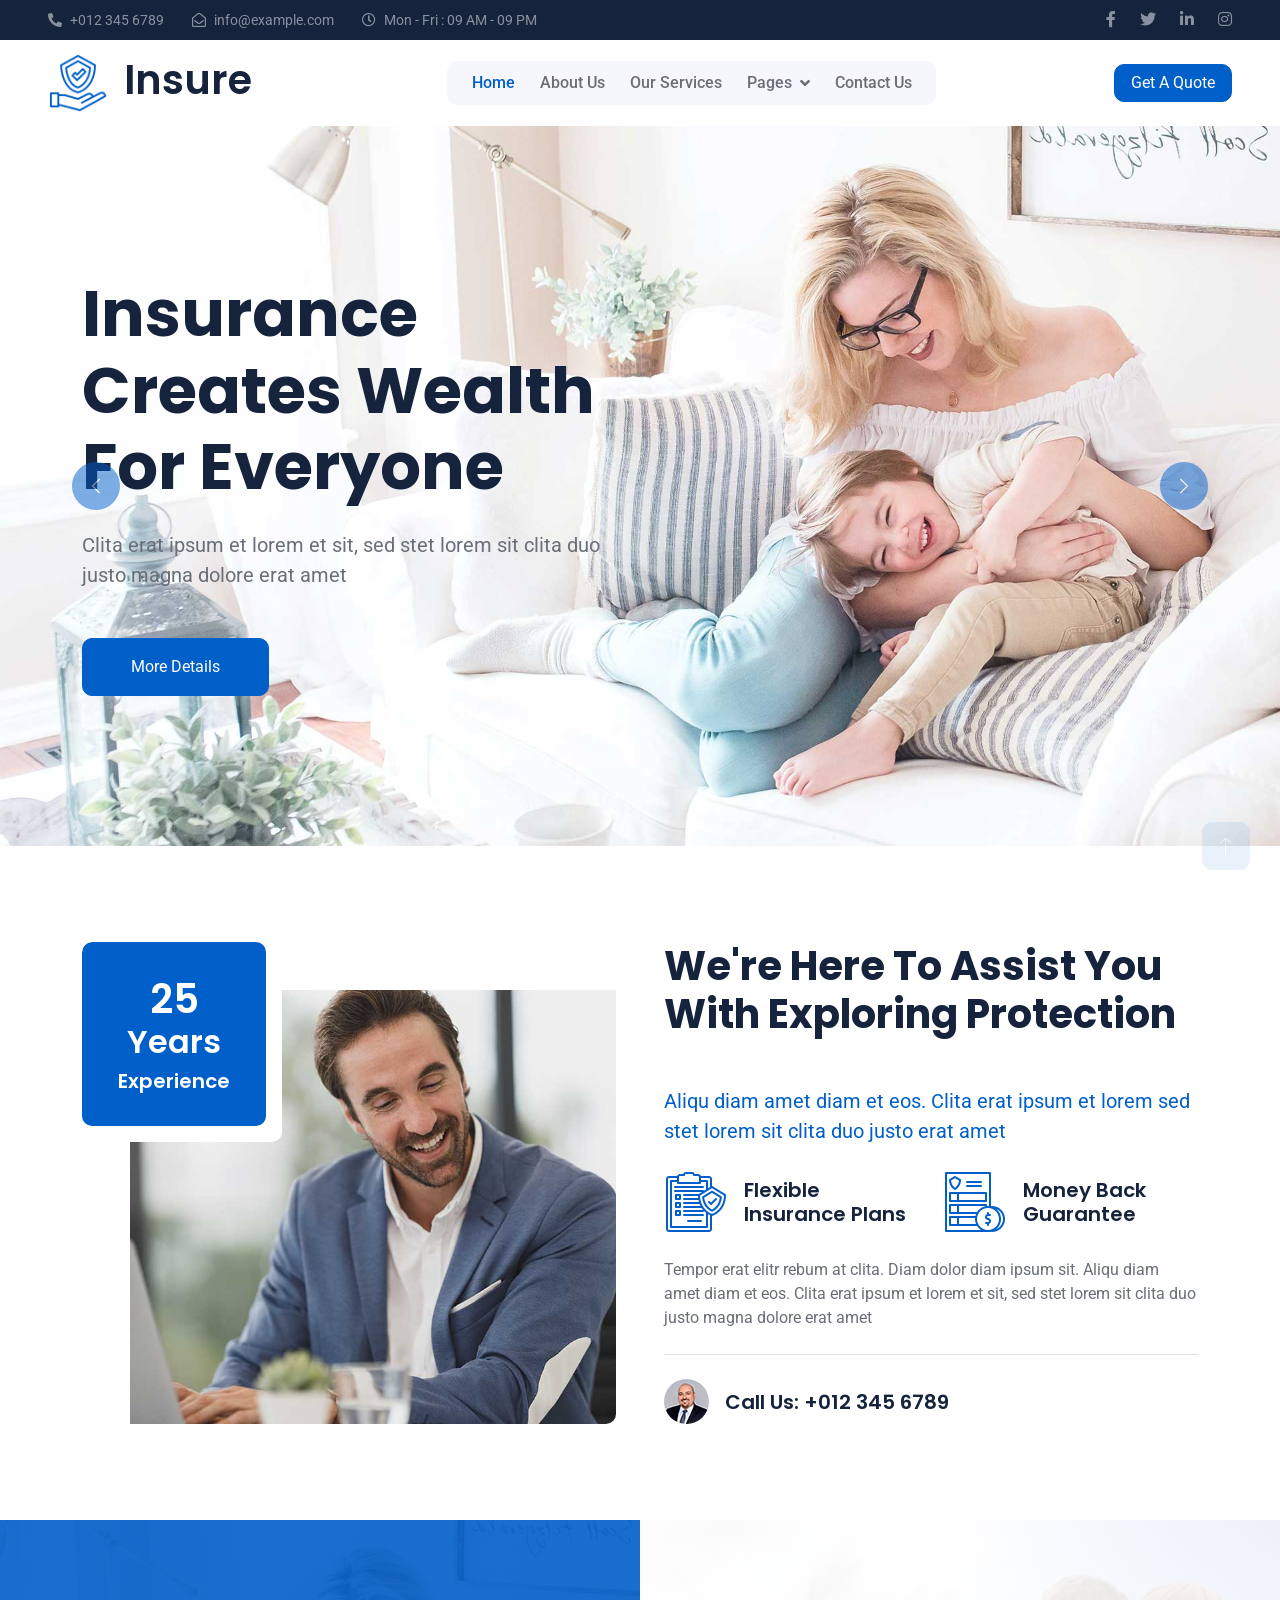
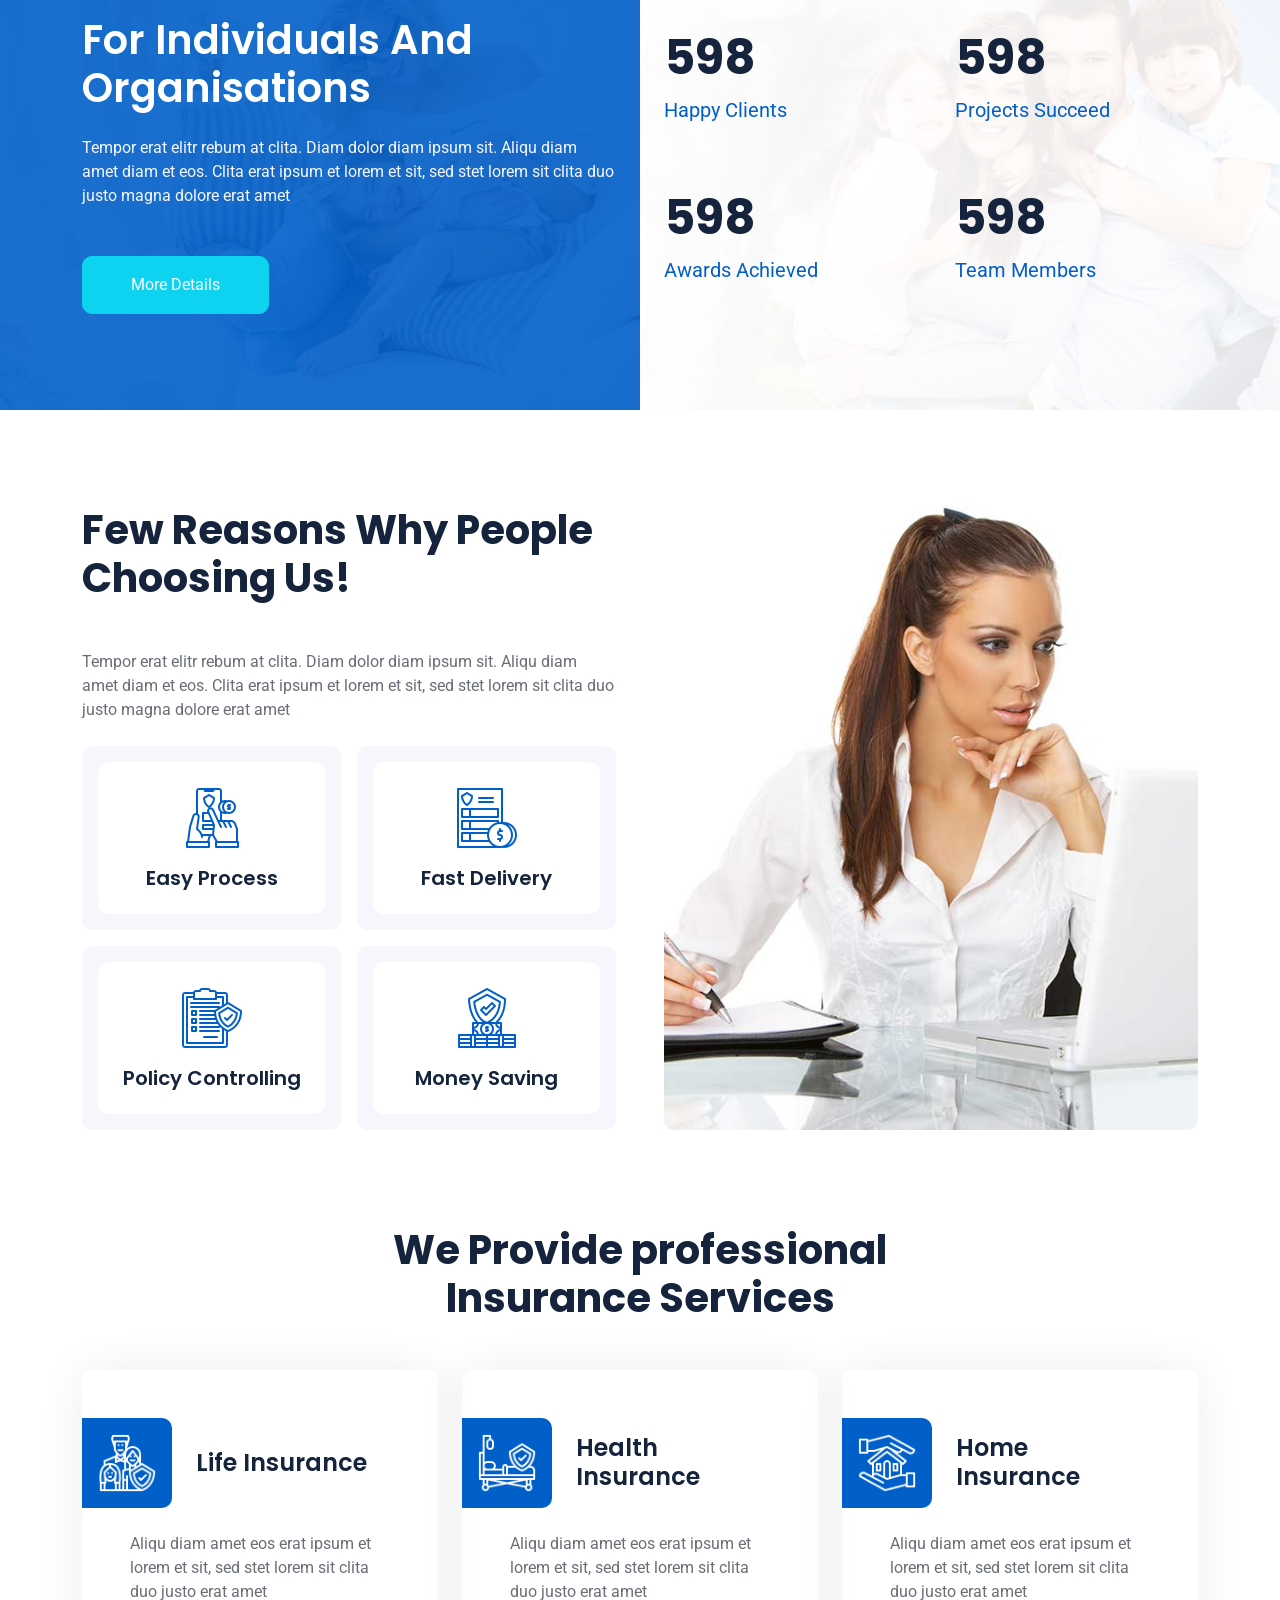
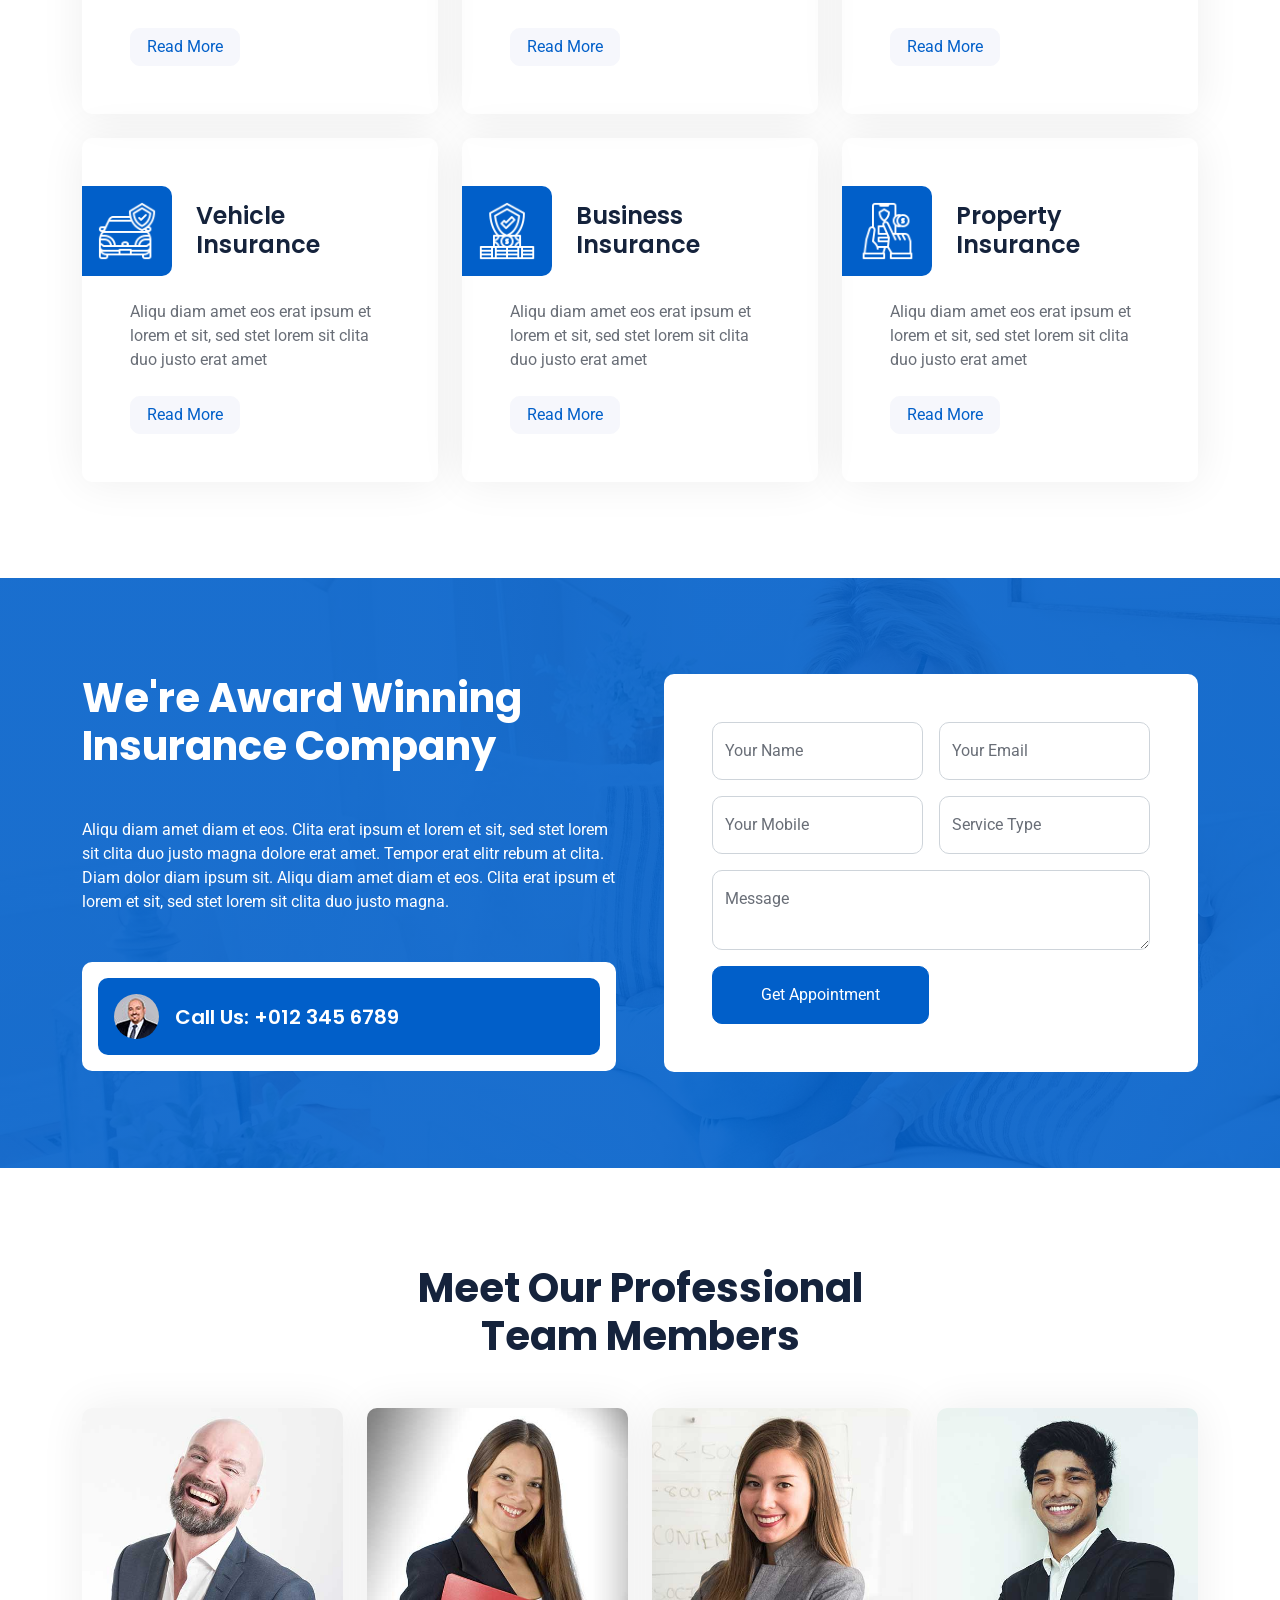
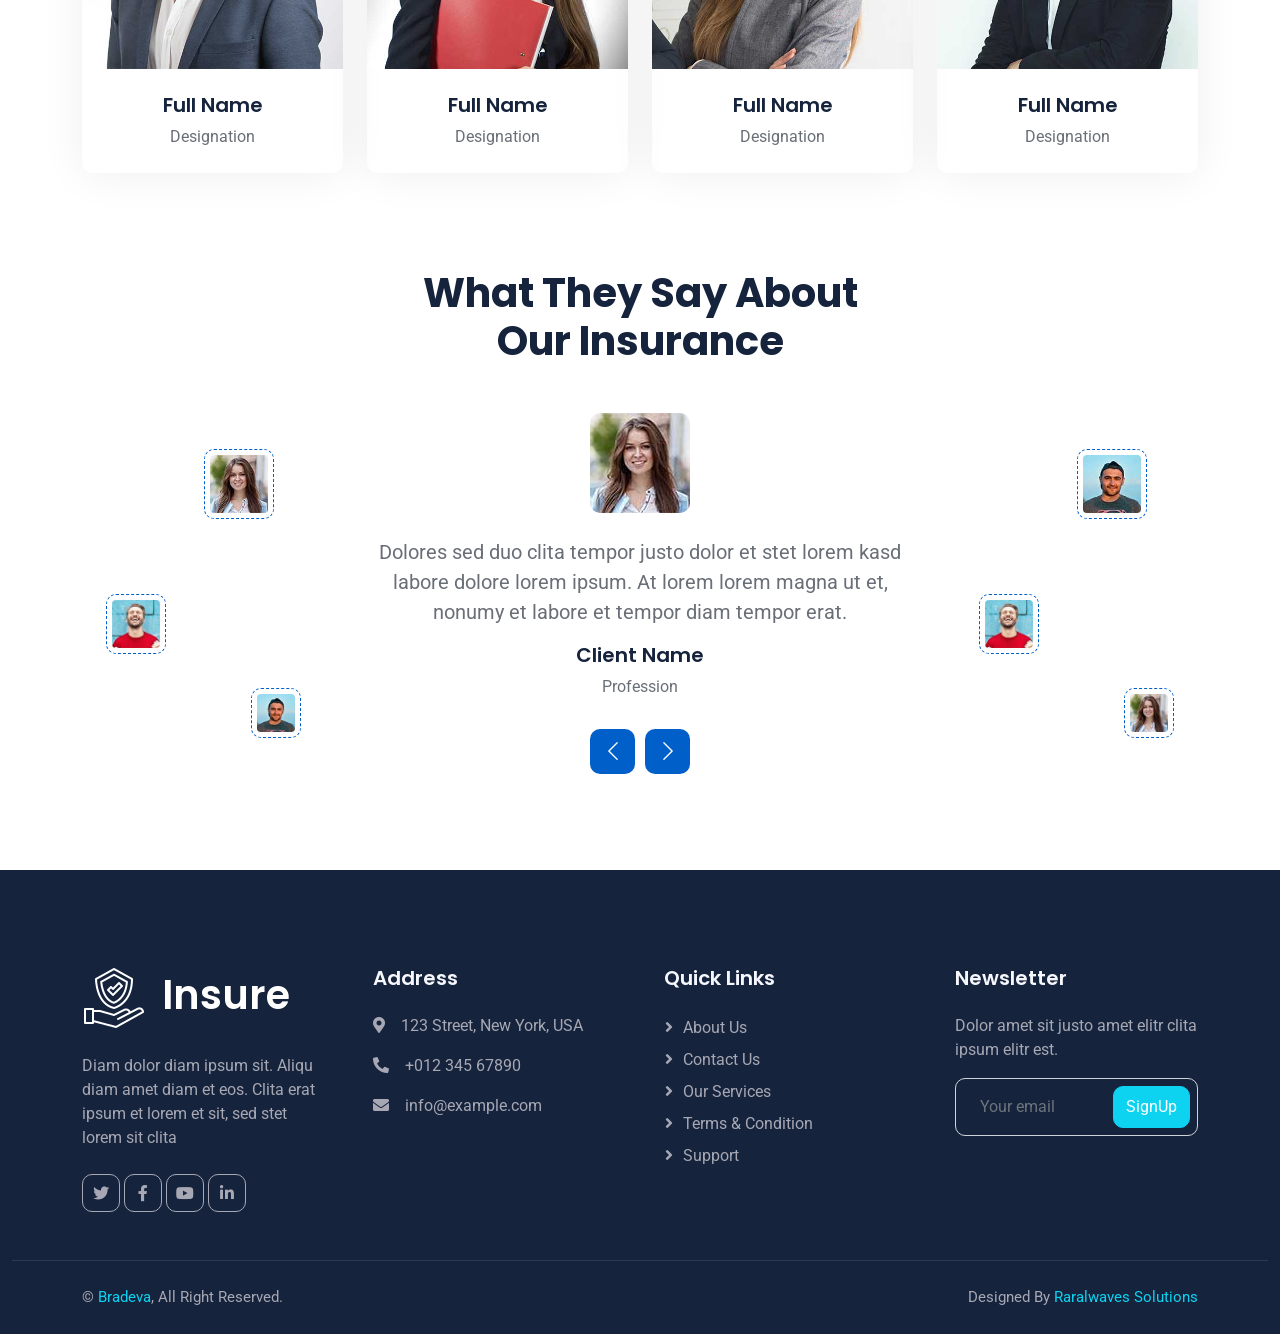
<file: index.html>
<!DOCTYPE html>
<html lang="en">

<head>
    <meta charset="utf-8">
    <title>Bradeva - Insurance</title>
    <meta content="width=device-width, initial-scale=1.0" name="viewport">
    <meta content="" name="keywords">
    <meta content="" name="description">

    <!-- Favicon -->
    <link href="img/favicon.ico" rel="icon">

    <!-- Google Web Fonts -->
    <link rel="preconnect" href="https://fonts.googleapis.com">
    <link rel="preconnect" href="https://fonts.gstatic.com" crossorigin>
    <link href="https://fonts.googleapis.com/css2?family=Roboto:wght@400;500&family=Poppins:wght@600;700&display=swap" rel="stylesheet"> 

    <!-- Icon Font Stylesheet -->
    <link href="https://cdnjs.cloudflare.com/ajax/libs/font-awesome/5.10.0/css/all.min.css" rel="stylesheet">
    <link href="https://cdn.jsdelivr.net/npm/bootstrap-icons@1.4.1/font/bootstrap-icons.css" rel="stylesheet">

    <!-- Libraries Stylesheet -->
    <link href="lib/animate/animate.min.css" rel="stylesheet">
    <link href="lib/owlcarousel/assets/owl.carousel.min.css" rel="stylesheet">

    <!-- Customized Bootstrap Stylesheet -->
    <link href="css/bootstrap.min.css" rel="stylesheet">

    <!-- Template Stylesheet -->
    <link href="css/style.css" rel="stylesheet">
</head>

<body>
    <!-- Spinner Start -->
    <div id="spinner" class="show bg-white position-fixed translate-middle w-100 vh-100 top-50 start-50 d-flex align-items-center justify-content-center">
        <div class="spinner-grow text-primary" role="status"></div>
    </div>
    <!-- Spinner End -->


    <!-- Topbar Start -->
    <div class="container-fluid bg-dark text-white-50 py-2 px-0 d-none d-lg-block">
        <div class="row gx-0 align-items-center">
            <div class="col-lg-7 px-5 text-start">
                <div class="h-100 d-inline-flex align-items-center me-4">
                    <small class="fa fa-phone-alt me-2"></small>
                    <small>+012 345 6789</small>
                </div>
                <div class="h-100 d-inline-flex align-items-center me-4">
                    <small class="far fa-envelope-open me-2"></small>
                    <small>info@example.com</small>
                </div>
                <div class="h-100 d-inline-flex align-items-center me-4">
                    <small class="far fa-clock me-2"></small>
                    <small>Mon - Fri : 09 AM - 09 PM</small>
                </div>
            </div>
            <div class="col-lg-5 px-5 text-end">
                <div class="h-100 d-inline-flex align-items-center">
                    <a class="text-white-50 ms-4" href=""><i class="fab fa-facebook-f"></i></a>
                    <a class="text-white-50 ms-4" href=""><i class="fab fa-twitter"></i></a>
                    <a class="text-white-50 ms-4" href=""><i class="fab fa-linkedin-in"></i></a>
                    <a class="text-white-50 ms-4" href=""><i class="fab fa-instagram"></i></a>
                </div>
            </div>
        </div>
    </div>
    <!-- Topbar End -->


    <!-- Navbar Start -->
    <nav class="navbar navbar-expand-lg bg-white navbar-light sticky-top px-4 px-lg-5">
        <a href="index.html" class="navbar-brand d-flex align-items-center">
            <h1 class="m-0"><img class="img-fluid me-3" src="img/icon/icon-02-primary.png" alt="">Insure</h1>
        </a>
        <button type="button" class="navbar-toggler" data-bs-toggle="collapse" data-bs-target="#navbarCollapse">
            <span class="navbar-toggler-icon"></span>
        </button>
        <div class="collapse navbar-collapse" id="navbarCollapse">
            <div class="navbar-nav mx-auto bg-light rounded pe-4 py-3 py-lg-0">
                <a href="index.html" class="nav-item nav-link active">Home</a>
                <a href="about.html" class="nav-item nav-link">About Us</a>
                <a href="service.html" class="nav-item nav-link">Our Services</a>
                <div class="nav-item dropdown">
                    <a href="#" class="nav-link dropdown-toggle" data-bs-toggle="dropdown">Pages</a>
                    <div class="dropdown-menu bg-light border-0 m-0">
                        <a href="feature.html" class="dropdown-item">Features</a>
                        <a href="appointment.html" class="dropdown-item">Appointment</a>
                        <a href="team.html" class="dropdown-item">Team Members</a>
                        <a href="testimonial.html" class="dropdown-item">Testimonial</a>
                        <a href="404.html" class="dropdown-item">404 Page</a>
                    </div>
                </div>
                <a href="contact.html" class="nav-item nav-link">Contact Us</a>
            </div>
        </div>
        <a href="" class="btn btn-primary px-3 d-none d-lg-block">Get A Quote</a>
    </nav>
    <!-- Navbar End -->


    <!-- Carousel Start -->
    <div class="container-fluid p-0 mb-5 wow fadeIn" data-wow-delay="0.1s">
        <div id="header-carousel" class="carousel slide" data-bs-ride="carousel">
            <div class="carousel-inner">
                <div class="carousel-item active">
                    <img class="w-100" src="img/carousel-1.jpg" alt="Image">
                    <div class="carousel-caption">
                        <div class="container">
                            <div class="row">
                                <div class="col-12 col-lg-6">
                                    <h1 class="display-3 text-dark mb-4 animated slideInDown">Insurance Creates Wealth For Everyone</h1>
                                    <p class="fs-5 text-body mb-5">Clita erat ipsum et lorem et sit, sed stet lorem sit clita duo justo magna dolore erat amet</p>
                                    <a href="" class="btn btn-primary py-3 px-5">More Details</a>
                                </div>
                            </div>
                        </div>
                    </div>
                </div>
                <div class="carousel-item">
                    <img class="w-100" src="img/carousel-2.jpg" alt="Image">
                    <div class="carousel-caption">
                        <div class="container">
                            <div class="row">
                                <div class="col-12 col-lg-6">
                                    <h1 class="display-3 text-dark mb-4 animated slideInDown">The Best Insurance Begins Here</h1>
                                    <p class="fs-5 text-body mb-5">Clita erat ipsum et lorem et sit, sed stet lorem sit clita duo justo magna dolore erat amet</p>
                                    <a href="" class="btn btn-primary py-3 px-5">More Details</a>
                                </div>
                            </div>
                        </div>
                    </div>
                </div>
            </div>
            <button class="carousel-control-prev" type="button" data-bs-target="#header-carousel"
                data-bs-slide="prev">
                <span class="carousel-control-prev-icon" aria-hidden="true"></span>
                <span class="visually-hidden">Previous</span>
            </button>
            <button class="carousel-control-next" type="button" data-bs-target="#header-carousel"
                data-bs-slide="next">
                <span class="carousel-control-next-icon" aria-hidden="true"></span>
                <span class="visually-hidden">Next</span>
            </button>
        </div>
    </div>
    <!-- Carousel End -->


    <!-- About Start -->
    <div class="container-xxl py-5">
        <div class="container">
            <div class="row g-5">
                <div class="col-lg-6 wow fadeInUp" data-wow-delay="0.1s">
                    <div class="position-relative overflow-hidden rounded ps-5 pt-5 h-100" style="min-height: 400px;">
                        <img class="position-absolute w-100 h-100" src="img/about.jpg" alt="" style="object-fit: cover;">
                        <div class="position-absolute top-0 start-0 bg-white rounded pe-3 pb-3" style="width: 200px; height: 200px;">
                            <div class="d-flex flex-column justify-content-center text-center bg-primary rounded h-100 p-3">
                                <h1 class="text-white mb-0">25</h1>
                                <h2 class="text-white">Years</h2>
                                <h5 class="text-white mb-0">Experience</h5>
                            </div>
                        </div>
                    </div>
                </div>
                <div class="col-lg-6 wow fadeInUp" data-wow-delay="0.5s">
                    <div class="h-100">
                        <h1 class="display-6 mb-5">We're Here To Assist You With Exploring Protection</h1>
                        <p class="fs-5 text-primary mb-4">Aliqu diam amet diam et eos. Clita erat ipsum et lorem sed stet lorem sit clita duo justo erat amet</p>
                        <div class="row g-4 mb-4">
                            <div class="col-sm-6">
                                <div class="d-flex align-items-center">
                                    <img class="flex-shrink-0 me-3" src="img/icon/icon-04-primary.png" alt="">
                                    <h5 class="mb-0">Flexible Insurance Plans</h5>
                                </div>
                            </div>
                            <div class="col-sm-6">
                                <div class="d-flex align-items-center">
                                    <img class="flex-shrink-0 me-3" src="img/icon/icon-03-primary.png" alt="">
                                    <h5 class="mb-0">Money Back Guarantee</h5>
                                </div>
                            </div>
                        </div>
                        <p class="mb-4">Tempor erat elitr rebum at clita. Diam dolor diam ipsum sit. Aliqu diam amet diam et eos. Clita erat ipsum et lorem et sit, sed stet lorem sit clita duo justo magna dolore erat amet</p>
                        <div class="border-top mt-4 pt-4">
                            <div class="d-flex align-items-center">
                                <img class="flex-shrink-0 rounded-circle me-3" src="img/profile.jpg" alt="">
                                <h5 class="mb-0">Call Us: +012 345 6789</h5>
                            </div>
                        </div>
                    </div>
                </div>
            </div>
        </div>
    </div>
    <!-- About End -->


    <!-- Facts Start -->
    <div class="container-fluid overflow-hidden my-5 px-lg-0">
        <div class="container facts px-lg-0">
            <div class="row g-0 mx-lg-0">
                <div class="col-lg-6 facts-text wow fadeIn" data-wow-delay="0.1s">
                    <div class="h-100 px-4 ps-lg-0">
                        <h1 class="text-white mb-4">For Individuals And Organisations</h1>
                        <p class="text-light mb-5">Tempor erat elitr rebum at clita. Diam dolor diam ipsum sit. Aliqu diam amet diam et eos. Clita erat ipsum et lorem et sit, sed stet lorem sit clita duo justo magna dolore erat amet</p>
                        <a href="" class="align-self-start btn btn-secondary py-3 px-5">More Details</a>
                    </div>
                </div>
                <div class="col-lg-6 facts-counter wow fadeIn" data-wow-delay="0.5s">
                    <div class="h-100 px-4 pe-lg-0">
                        <div class="row g-5">
                            <div class="col-sm-6">
                                <h1 class="display-5" data-toggle="counter-up">1234</h1>
                                <p class="fs-5 text-primary">Happy Clients</p>
                            </div>
                            <div class="col-sm-6">
                                <h1 class="display-5" data-toggle="counter-up">1234</h1>
                                <p class="fs-5 text-primary">Projects Succeed</p>
                            </div>
                            <div class="col-sm-6">
                                <h1 class="display-5" data-toggle="counter-up">1234</h1>
                                <p class="fs-5 text-primary">Awards Achieved</p>
                            </div>
                            <div class="col-sm-6">
                                <h1 class="display-5" data-toggle="counter-up">1234</h1>
                                <p class="fs-5 text-primary">Team Members</p>
                            </div>
                        </div>
                    </div>
                </div>
            </div>
        </div>
    </div>
    <!-- Facts End -->


    <!-- Features Start -->
    <div class="container-xxl py-5">
        <div class="container">
            <div class="row g-5">
                <div class="col-lg-6 wow fadeInUp" data-wow-delay="0.1s">
                    <h1 class="display-6 mb-5">Few Reasons Why People Choosing Us!</h1>
                    <p class="mb-4">Tempor erat elitr rebum at clita. Diam dolor diam ipsum sit. Aliqu diam amet diam et eos. Clita erat ipsum et lorem et sit, sed stet lorem sit clita duo justo magna dolore erat amet</p>
                    <div class="row g-3">
                        <div class="col-sm-6 wow fadeIn" data-wow-delay="0.1s">
                            <div class="bg-light rounded h-100 p-3">
                                <div class="bg-white d-flex flex-column justify-content-center text-center rounded h-100 py-4 px-3">
                                    <img class="align-self-center mb-3" src="img/icon/icon-06-primary.png" alt="">
                                    <h5 class="mb-0">Easy Process</h5>
                                </div>
                            </div>
                        </div>
                        <div class="col-sm-6 wow fadeIn" data-wow-delay="0.2s">
                            <div class="bg-light rounded h-100 p-3">
                                <div class="bg-white d-flex flex-column justify-content-center text-center rounded py-4 px-3">
                                    <img class="align-self-center mb-3" src="img/icon/icon-03-primary.png" alt="">
                                    <h5 class="mb-0">Fast Delivery</h5>
                                </div>
                            </div>
                        </div>
                        <div class="col-sm-6 wow fadeIn" data-wow-delay="0.3s">
                            <div class="bg-light rounded h-100 p-3">
                                <div class="bg-white d-flex flex-column justify-content-center text-center rounded py-4 px-3">
                                    <img class="align-self-center mb-3" src="img/icon/icon-04-primary.png" alt="">
                                    <h5 class="mb-0">Policy Controlling</h5>
                                </div>
                            </div>
                        </div>
                        <div class="col-sm-6 wow fadeIn" data-wow-delay="0.4s">
                            <div class="bg-light rounded h-100 p-3">
                                <div class="bg-white d-flex flex-column justify-content-center text-center rounded h-100 py-4 px-3">
                                    <img class="align-self-center mb-3" src="img/icon/icon-07-primary.png" alt="">
                                    <h5 class="mb-0">Money Saving</h5>
                                </div>
                            </div>
                        </div>
                    </div>
                </div>
                <div class="col-lg-6 wow fadeInUp" data-wow-delay="0.5s">
                    <div class="position-relative rounded overflow-hidden h-100" style="min-height: 400px;">
                        <img class="position-absolute w-100 h-100" src="img/feature.jpg" alt="" style="object-fit: cover;">
                    </div>
                </div>
            </div>
        </div>
    </div>
    <!-- Features End -->


    <!-- Service Start -->
    <div class="container-xxl py-5">
        <div class="container">
            <div class="text-center mx-auto" style="max-width: 500px;">
                <h1 class="display-6 mb-5">We Provide professional Insurance Services</h1>
            </div>
            <div class="row g-4 justify-content-center">
                <div class="col-lg-4 col-md-6 wow fadeInUp" data-wow-delay="0.1s">
                    <div class="service-item rounded h-100 p-5">
                        <div class="d-flex align-items-center ms-n5 mb-4">
                            <div class="service-icon flex-shrink-0 bg-primary rounded-end me-4">
                                <img class="img-fluid" src="img/icon/icon-10-light.png" alt="">
                            </div>
                            <h4 class="mb-0">Life Insurance</h4>
                        </div>
                        <p class="mb-4">Aliqu diam amet eos erat ipsum et lorem et sit, sed stet lorem sit clita duo justo erat amet</p>
                        <a class="btn btn-light px-3" href="">Read More</a>
                    </div>
                </div>
                <div class="col-lg-4 col-md-6 wow fadeInUp" data-wow-delay="0.3s">
                    <div class="service-item rounded h-100 p-5">
                        <div class="d-flex align-items-center ms-n5 mb-4">
                            <div class="service-icon flex-shrink-0 bg-primary rounded-end me-4">
                                <img class="img-fluid" src="img/icon/icon-01-light.png" alt="">
                            </div>
                            <h4 class="mb-0">Health Insurance</h4>
                        </div>
                        <p class="mb-4">Aliqu diam amet eos erat ipsum et lorem et sit, sed stet lorem sit clita duo justo erat amet</p>
                        <a class="btn btn-light px-3" href="">Read More</a>
                    </div>
                </div>
                <div class="col-lg-4 col-md-6 wow fadeInUp" data-wow-delay="0.5s">
                    <div class="service-item rounded h-100 p-5">
                        <div class="d-flex align-items-center ms-n5 mb-4">
                            <div class="service-icon flex-shrink-0 bg-primary rounded-end me-4">
                                <img class="img-fluid" src="img/icon/icon-05-light.png" alt="">
                            </div>
                            <h4 class="mb-0">Home Insurance</h4>
                        </div>
                        <p class="mb-4">Aliqu diam amet eos erat ipsum et lorem et sit, sed stet lorem sit clita duo justo erat amet</p>
                        <a class="btn btn-light px-3" href="">Read More</a>
                    </div>
                </div>
                <div class="col-lg-4 col-md-6 wow fadeInUp" data-wow-delay="0.1s">
                    <div class="service-item rounded h-100 p-5">
                        <div class="d-flex align-items-center ms-n5 mb-4">
                            <div class="service-icon flex-shrink-0 bg-primary rounded-end me-4">
                                <img class="img-fluid" src="img/icon/icon-08-light.png" alt="">
                            </div>
                            <h4 class="mb-0">Vehicle Insurance</h4>
                        </div>
                        <p class="mb-4">Aliqu diam amet eos erat ipsum et lorem et sit, sed stet lorem sit clita duo justo erat amet</p>
                        <a class="btn btn-light px-3" href="">Read More</a>
                    </div>
                </div>
                <div class="col-lg-4 col-md-6 wow fadeInUp" data-wow-delay="0.3s">
                    <div class="service-item rounded h-100 p-5">
                        <div class="d-flex align-items-center ms-n5 mb-4">
                            <div class="service-icon flex-shrink-0 bg-primary rounded-end me-4">
                                <img class="img-fluid" src="img/icon/icon-07-light.png" alt="">
                            </div>
                            <h4 class="mb-0">Business Insurance</h4>
                        </div>
                        <p class="mb-4">Aliqu diam amet eos erat ipsum et lorem et sit, sed stet lorem sit clita duo justo erat amet</p>
                        <a class="btn btn-light px-3" href="">Read More</a>
                    </div>
                </div>
                <div class="col-lg-4 col-md-6 wow fadeInUp" data-wow-delay="0.5s">
                    <div class="service-item rounded h-100 p-5">
                        <div class="d-flex align-items-center ms-n5 mb-4">
                            <div class="service-icon flex-shrink-0 bg-primary rounded-end me-4">
                                <img class="img-fluid" src="img/icon/icon-06-light.png" alt="">
                            </div>
                            <h4 class="mb-0">Property Insurance</h4>
                        </div>
                        <p class="mb-4">Aliqu diam amet eos erat ipsum et lorem et sit, sed stet lorem sit clita duo justo erat amet</p>
                        <a class="btn btn-light px-3" href="">Read More</a>
                    </div>
                </div>
            </div>
        </div>
    </div>
    <!-- Service End -->


    <!-- Appointment Start -->
    <div class="container-fluid appointment my-5 py-5 wow fadeIn" data-wow-delay="0.1s">
        <div class="container py-5">
            <div class="row g-5">
                <div class="col-lg-6 wow fadeIn" data-wow-delay="0.3s">
                    <h1 class="display-6 text-white mb-5">We're Award Winning Insurance Company</h1>
                    <p class="text-white mb-5">Aliqu diam amet diam et eos. Clita erat ipsum et lorem et sit, sed stet lorem sit clita duo justo magna dolore erat amet. Tempor erat elitr rebum at clita. Diam dolor diam ipsum sit. Aliqu diam amet diam et eos. Clita erat ipsum et lorem et sit, sed stet lorem sit clita duo justo magna.</p>
                    <div class="bg-white rounded p-3">
                        <div class="d-flex align-items-center bg-primary rounded p-3">
                            <img class="flex-shrink-0 rounded-circle me-3" src="img/profile.jpg" alt="" >
                            <h5 class="text-white mb-0">Call Us: +012 345 6789</h5>
                        </div>
                    </div>
                </div>
                <div class="col-lg-6 wow fadeIn" data-wow-delay="0.5s">
                    <div class="bg-white rounded p-5">
                        <form>
                            <div class="row g-3">
                                <div class="col-sm-6">
                                    <div class="form-floating">
                                        <input type="text" class="form-control" id="gname" placeholder="Gurdian Name">
                                        <label for="gname">Your Name</label>
                                    </div>
                                </div>
                                <div class="col-sm-6">
                                    <div class="form-floating">
                                        <input type="email" class="form-control" id="gmail" placeholder="Gurdian Email">
                                        <label for="gmail">Your Email</label>
                                    </div>
                                </div>
                                <div class="col-sm-6">
                                    <div class="form-floating">
                                        <input type="text" class="form-control" id="cname" placeholder="Child Name">
                                        <label for="cname">Your Mobile</label>
                                    </div>
                                </div>
                                <div class="col-sm-6">
                                    <div class="form-floating">
                                        <input type="text" class="form-control" id="cage" placeholder="Child Age">
                                        <label for="cage">Service Type</label>
                                    </div>
                                </div>
                                <div class="col-12">
                                    <div class="form-floating">
                                        <textarea class="form-control" placeholder="Leave a message here" id="message" style="height: 80px"></textarea>
                                        <label for="message">Message</label>
                                    </div>
                                </div>
                                <div class="col-12">
                                    <button class="btn btn-primary py-3 px-5" type="submit">Get Appointment</button>
                                </div>
                            </div>
                        </form>
                    </div>
                </div>
            </div>
        </div>
    </div>
    <!-- Appointment End -->


    <!-- Team Start -->
    <div class="container-xxl py-5">
        <div class="container">
            <div class="text-center mx-auto" style="max-width: 500px;">
                <h1 class="display-6 mb-5">Meet Our Professional Team Members</h1>
            </div>
            <div class="row g-4">
                <div class="col-lg-3 col-md-6 wow fadeInUp" data-wow-delay="0.1s">
                    <div class="team-item rounded">
                        <img class="img-fluid" src="img/team-1.jpg" alt="">
                        <div class="text-center p-4">
                            <h5>Full Name</h5>
                            <span>Designation</span>
                        </div>
                        <div class="team-text text-center bg-white p-4">
                            <h5>Full Name</h5>
                            <p>Designation</p>
                            <div class="d-flex justify-content-center">
                                <a class="btn btn-square btn-light m-1" href=""><i class="fab fa-twitter"></i></a>
                                <a class="btn btn-square btn-light m-1" href=""><i class="fab fa-facebook-f"></i></a>
                                <a class="btn btn-square btn-light m-1" href=""><i class="fab fa-youtube"></i></a>
                                <a class="btn btn-square btn-light m-1" href=""><i class="fab fa-linkedin-in"></i></a>
                            </div>
                        </div>
                    </div>
                </div>
                <div class="col-lg-3 col-md-6 wow fadeInUp" data-wow-delay="0.3s">
                    <div class="team-item rounded">
                        <img class="img-fluid" src="img/team-2.jpg" alt="">
                        <div class="text-center p-4">
                            <h5>Full Name</h5>
                            <span>Designation</span>
                        </div>
                        <div class="team-text text-center bg-white p-4">
                            <h5>Full Name</h5>
                            <p>Designation</p>
                            <div class="d-flex justify-content-center">
                                <a class="btn btn-square btn-light m-1" href=""><i class="fab fa-twitter"></i></a>
                                <a class="btn btn-square btn-light m-1" href=""><i class="fab fa-facebook-f"></i></a>
                                <a class="btn btn-square btn-light m-1" href=""><i class="fab fa-youtube"></i></a>
                                <a class="btn btn-square btn-light m-1" href=""><i class="fab fa-linkedin-in"></i></a>
                            </div>
                        </div>
                    </div>
                </div>
                <div class="col-lg-3 col-md-6 wow fadeInUp" data-wow-delay="0.5s">
                    <div class="team-item rounded">
                        <img class="img-fluid" src="img/team-3.jpg" alt="">
                        <div class="text-center p-4">
                            <h5>Full Name</h5>
                            <span>Designation</span>
                        </div>
                        <div class="team-text text-center bg-white p-4">
                            <h5>Full Name</h5>
                            <p>Designation</p>
                            <div class="d-flex justify-content-center">
                                <a class="btn btn-square btn-light m-1" href=""><i class="fab fa-twitter"></i></a>
                                <a class="btn btn-square btn-light m-1" href=""><i class="fab fa-facebook-f"></i></a>
                                <a class="btn btn-square btn-light m-1" href=""><i class="fab fa-youtube"></i></a>
                                <a class="btn btn-square btn-light m-1" href=""><i class="fab fa-linkedin-in"></i></a>
                            </div>
                        </div>
                    </div>
                </div>
                <div class="col-lg-3 col-md-6 wow fadeInUp" data-wow-delay="0.7s">
                    <div class="team-item rounded">
                        <img class="img-fluid" src="img/team-4.jpg" alt="">
                        <div class="text-center p-4">
                            <h5>Full Name</h5>
                            <span>Designation</span>
                        </div>
                        <div class="team-text text-center bg-white p-4">
                            <h5>Full Name</h5>
                            <p>Designation</p>
                            <div class="d-flex justify-content-center">
                                <a class="btn btn-square btn-light m-1" href=""><i class="fab fa-twitter"></i></a>
                                <a class="btn btn-square btn-light m-1" href=""><i class="fab fa-facebook-f"></i></a>
                                <a class="btn btn-square btn-light m-1" href=""><i class="fab fa-youtube"></i></a>
                                <a class="btn btn-square btn-light m-1" href=""><i class="fab fa-linkedin-in"></i></a>
                            </div>
                        </div>
                    </div>
                </div>
            </div>
        </div>
    </div>
    <!-- Team End -->


    <!-- Testimonial Start -->
    <div class="container-xxl py-5">
        <div class="container">
            <div class="text-center mx-auto" style="max-width: 500px;">
                <h1 class="display-6 mb-5">What They Say About Our Insurance</h1>
            </div>
            <div class="row g-5">
                <div class="col-lg-3 d-none d-lg-block">
                    <div class="testimonial-left h-100">
                        <img class="img-fluid animated pulse infinite" src="img/testimonial-1.jpg" alt="">
                        <img class="img-fluid animated pulse infinite" src="img/testimonial-2.jpg" alt="">
                        <img class="img-fluid animated pulse infinite" src="img/testimonial-3.jpg" alt="">
                    </div>
                </div>
                <div class="col-lg-6 wow fadeIn" data-wow-delay="0.5s">
                    <div class="owl-carousel testimonial-carousel">
                        <div class="testimonial-item text-center">
                            <img class="img-fluid rounded mx-auto mb-4" src="img/testimonial-1.jpg" alt="">
                            <p class="fs-5">Dolores sed duo clita tempor justo dolor et stet lorem kasd labore dolore lorem ipsum. At lorem lorem magna ut et, nonumy et labore et tempor diam tempor erat.</p>
                            <h5>Client Name</h5>
                            <span>Profession</span>
                        </div>
                        <div class="testimonial-item text-center">
                            <img class="img-fluid rounded mx-auto mb-4" src="img/testimonial-2.jpg" alt="">
                            <p class="fs-5">Dolores sed duo clita tempor justo dolor et stet lorem kasd labore dolore lorem ipsum. At lorem lorem magna ut et, nonumy et labore et tempor diam tempor erat.</p>
                            <h5>Client Name</h5>
                            <span>Profession</span>
                        </div>
                        <div class="testimonial-item text-center">
                            <img class="img-fluid rounded mx-auto mb-4" src="img/testimonial-3.jpg" alt="">
                            <p class="fs-5">Dolores sed duo clita tempor justo dolor et stet lorem kasd labore dolore lorem ipsum. At lorem lorem magna ut et, nonumy et labore et tempor diam tempor erat.</p>
                            <h5>Client Name</h5>
                            <span>Profession</span>
                        </div>
                    </div>
                </div>
                <div class="col-lg-3 d-none d-lg-block">
                    <div class="testimonial-right h-100">
                        <img class="img-fluid animated pulse infinite" src="img/testimonial-1.jpg" alt="">
                        <img class="img-fluid animated pulse infinite" src="img/testimonial-2.jpg" alt="">
                        <img class="img-fluid animated pulse infinite" src="img/testimonial-3.jpg" alt="">
                    </div>
                </div>
            </div>
        </div>
    </div>
    <!-- Testimonial End -->


    <!-- Footer Start -->
    <div class="container-fluid bg-dark footer mt-5 pt-5 wow fadeIn" data-wow-delay="0.1s">
        <div class="container py-5">
            <div class="row g-5">
                <div class="col-lg-3 col-md-6">
                    <h1 class="text-white mb-4"><img class="img-fluid me-3" src="img/icon/icon-02-light.png" alt="">Insure</h1>
                    <p>Diam dolor diam ipsum sit. Aliqu diam amet diam et eos. Clita erat ipsum et lorem et sit, sed stet lorem sit clita</p>
                    <div class="d-flex pt-2">
                        <a class="btn btn-square me-1" href=""><i class="fab fa-twitter"></i></a>
                        <a class="btn btn-square me-1" href=""><i class="fab fa-facebook-f"></i></a>
                        <a class="btn btn-square me-1" href=""><i class="fab fa-youtube"></i></a>
                        <a class="btn btn-square me-0" href=""><i class="fab fa-linkedin-in"></i></a>
                    </div>
                </div>
                <div class="col-lg-3 col-md-6">
                    <h5 class="text-light mb-4">Address</h5>
                    <p><i class="fa fa-map-marker-alt me-3"></i>123 Street, New York, USA</p>
                    <p><i class="fa fa-phone-alt me-3"></i>+012 345 67890</p>
                    <p><i class="fa fa-envelope me-3"></i>info@example.com</p>
                </div>
                <div class="col-lg-3 col-md-6">
                    <h5 class="text-light mb-4">Quick Links</h5>
                    <a class="btn btn-link" href="">About Us</a>
                    <a class="btn btn-link" href="">Contact Us</a>
                    <a class="btn btn-link" href="">Our Services</a>
                    <a class="btn btn-link" href="">Terms & Condition</a>
                    <a class="btn btn-link" href="">Support</a>
                </div>
                <div class="col-lg-3 col-md-6">
                    <h5 class="text-light mb-4">Newsletter</h5>
                    <p>Dolor amet sit justo amet elitr clita ipsum elitr est.</p>
                    <div class="position-relative mx-auto" style="max-width: 400px;">
                        <input class="form-control bg-transparent w-100 py-3 ps-4 pe-5" type="text" placeholder="Your email">
                        <button type="button" class="btn btn-secondary py-2 position-absolute top-0 end-0 mt-2 me-2">SignUp</button>
                    </div>
                </div>
            </div>
        </div>
        <div class="container-fluid copyright">
            <div class="container">
                <div class="row">
                    <div class="col-md-6 text-center text-md-start mb-3 mb-md-0">
                       &copy; <a href="#">Bradeva</a>, All Right Reserved.
                    </div>
                    <div class="col-md-6 text-center text-md-end">
                 
                        Designed By <a href="https://raralwavessolutions.co.ke/">Raralwaves Solutions</a>
                    </div>
                </div>
            </div>
        </div>
    </div>
    <!-- Footer End -->


    <!-- Back to Top -->
    <a href="#" class="btn btn-lg btn-primary btn-lg-square back-to-top"><i class="bi bi-arrow-up"></i></a>


    <!-- JavaScript Libraries -->
    <script src="https://code.jquery.com/jquery-3.4.1.min.js"></script>
    <script src="https://cdn.jsdelivr.net/npm/bootstrap@5.0.0/dist/js/bootstrap.bundle.min.js"></script>
    <script src="lib/wow/wow.min.js"></script>
    <script src="lib/easing/easing.min.js"></script>
    <script src="lib/waypoints/waypoints.min.js"></script>
    <script src="lib/owlcarousel/owl.carousel.min.js"></script>
    <script src="lib/counterup/counterup.min.js"></script>

    <!-- Template Javascript -->
    <script src="js/main.js"></script>
</body>


</html>
</file>
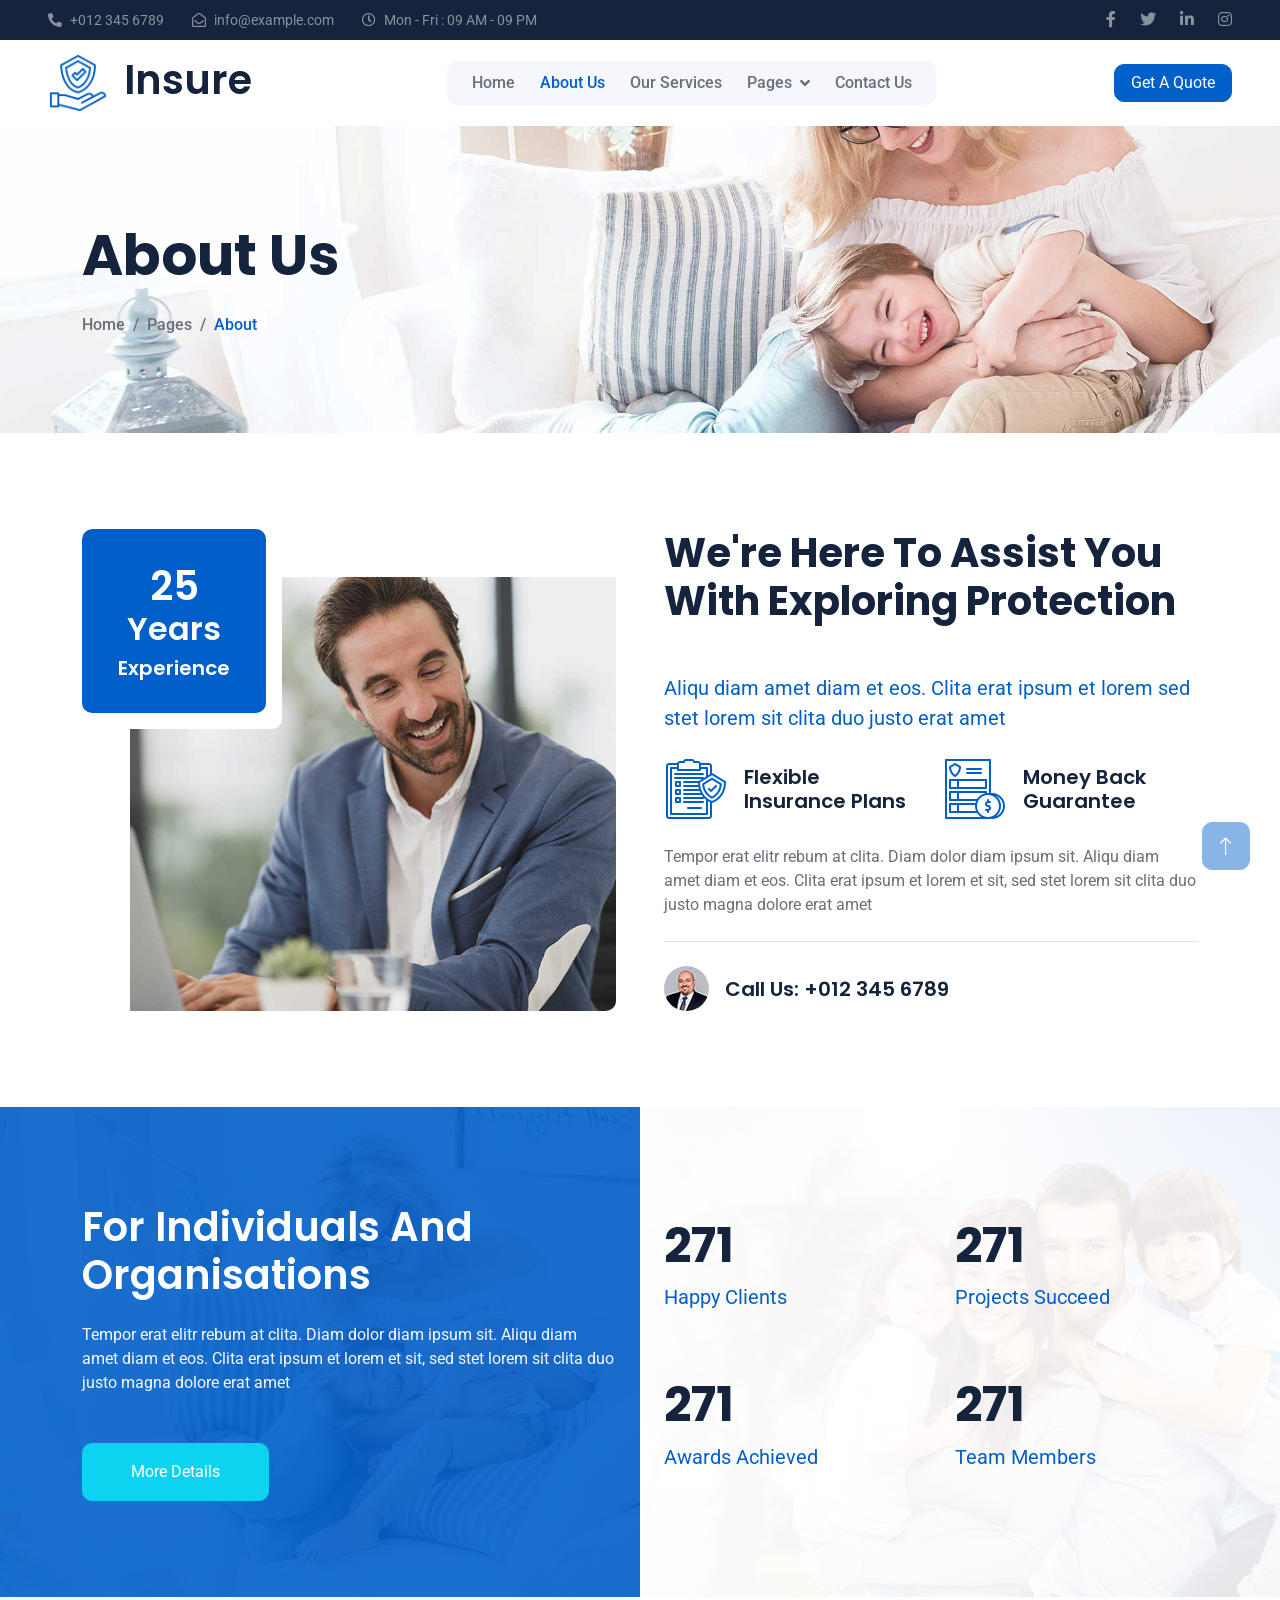
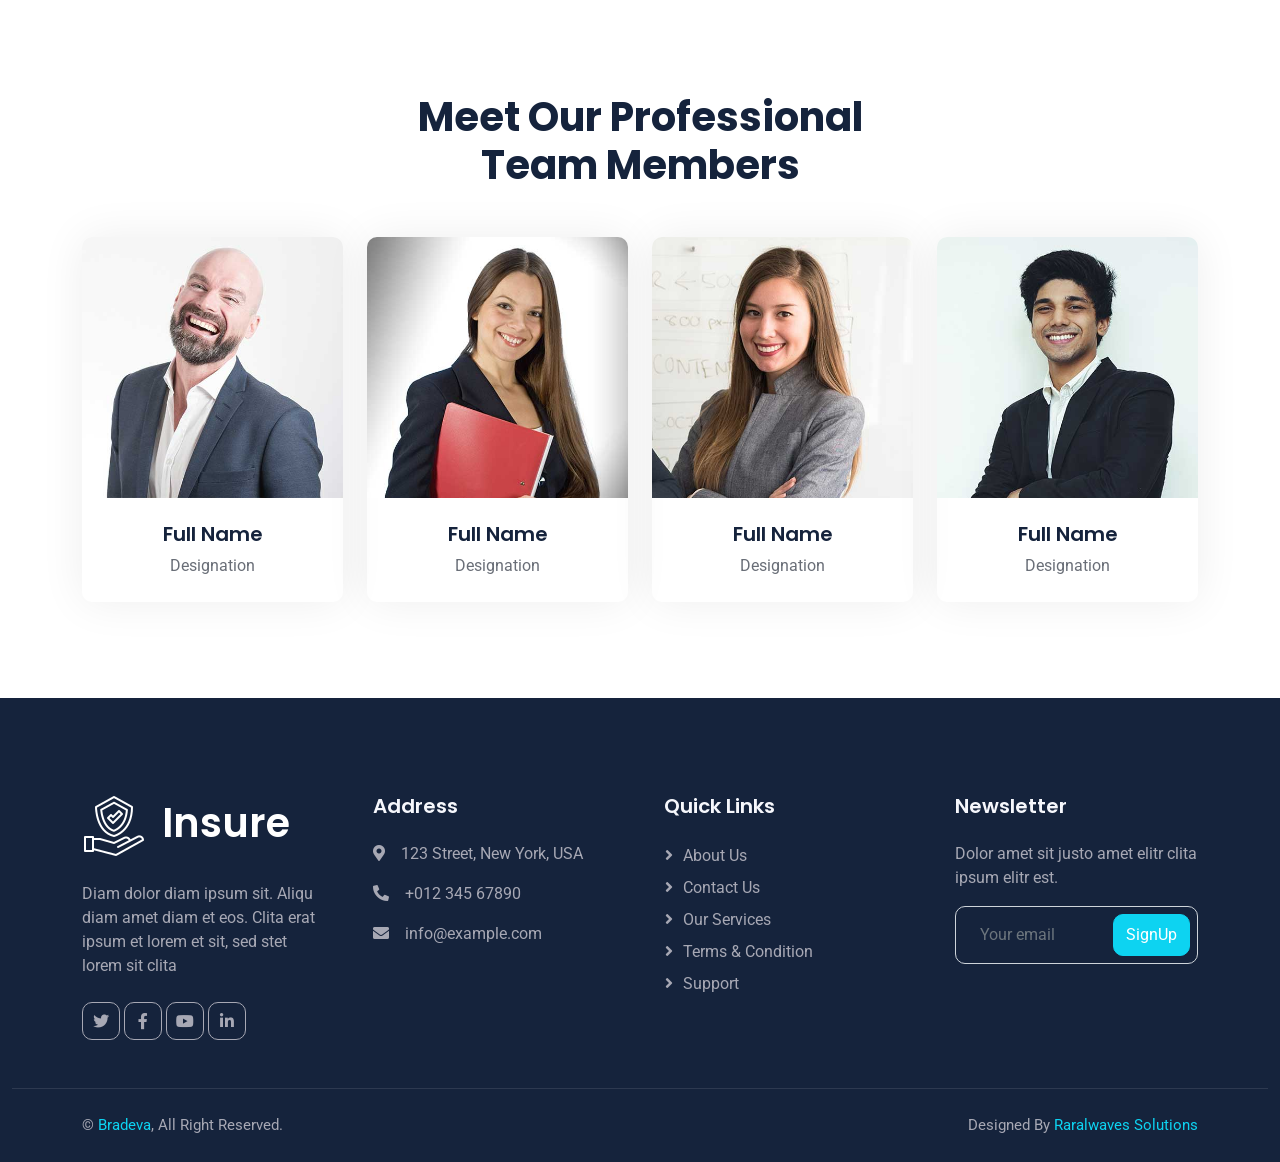
<file: about.html>
<!DOCTYPE html>
<html lang="en">

<head>
    <meta charset="utf-8">
    <title>Bradeva - Insurance</title>
    <meta content="width=device-width, initial-scale=1.0" name="viewport">
    <meta content="" name="keywords">
    <meta content="" name="description">

    <!-- Favicon -->
    <link href="img/favicon.ico" rel="icon">

    <!-- Google Web Fonts -->
    <link rel="preconnect" href="https://fonts.googleapis.com">
    <link rel="preconnect" href="https://fonts.gstatic.com" crossorigin>
    <link href="https://fonts.googleapis.com/css2?family=Roboto:wght@400;500&family=Poppins:wght@600;700&display=swap" rel="stylesheet"> 

    <!-- Icon Font Stylesheet -->
    <link href="https://cdnjs.cloudflare.com/ajax/libs/font-awesome/5.10.0/css/all.min.css" rel="stylesheet">
    <link href="https://cdn.jsdelivr.net/npm/bootstrap-icons@1.4.1/font/bootstrap-icons.css" rel="stylesheet">

    <!-- Libraries Stylesheet -->
    <link href="lib/animate/animate.min.css" rel="stylesheet">
    <link href="lib/owlcarousel/assets/owl.carousel.min.css" rel="stylesheet">

    <!-- Customized Bootstrap Stylesheet -->
    <link href="css/bootstrap.min.css" rel="stylesheet">

    <!-- Template Stylesheet -->
    <link href="css/style.css" rel="stylesheet">
</head>

<body>
    <!-- Spinner Start -->
    <div id="spinner" class="show bg-white position-fixed translate-middle w-100 vh-100 top-50 start-50 d-flex align-items-center justify-content-center">
        <div class="spinner-grow text-primary" role="status"></div>
    </div>
    <!-- Spinner End -->


    <!-- Topbar Start -->
    <div class="container-fluid bg-dark text-white-50 py-2 px-0 d-none d-lg-block">
        <div class="row gx-0 align-items-center">
            <div class="col-lg-7 px-5 text-start">
                <div class="h-100 d-inline-flex align-items-center me-4">
                    <small class="fa fa-phone-alt me-2"></small>
                    <small>+012 345 6789</small>
                </div>
                <div class="h-100 d-inline-flex align-items-center me-4">
                    <small class="far fa-envelope-open me-2"></small>
                    <small>info@example.com</small>
                </div>
                <div class="h-100 d-inline-flex align-items-center me-4">
                    <small class="far fa-clock me-2"></small>
                    <small>Mon - Fri : 09 AM - 09 PM</small>
                </div>
            </div>
            <div class="col-lg-5 px-5 text-end">
                <div class="h-100 d-inline-flex align-items-center">
                    <a class="text-white-50 ms-4" href=""><i class="fab fa-facebook-f"></i></a>
                    <a class="text-white-50 ms-4" href=""><i class="fab fa-twitter"></i></a>
                    <a class="text-white-50 ms-4" href=""><i class="fab fa-linkedin-in"></i></a>
                    <a class="text-white-50 ms-4" href=""><i class="fab fa-instagram"></i></a>
                </div>
            </div>
        </div>
    </div>
    <!-- Topbar End -->


    <!-- Navbar Start -->
    <nav class="navbar navbar-expand-lg bg-white navbar-light sticky-top px-4 px-lg-5">
        <a href="index.html" class="navbar-brand d-flex align-items-center">
            <h1 class="m-0"><img class="img-fluid me-3" src="img/icon/icon-02-primary.png" alt="">Insure</h1>
        </a>
        <button type="button" class="navbar-toggler" data-bs-toggle="collapse" data-bs-target="#navbarCollapse">
            <span class="navbar-toggler-icon"></span>
        </button>
        <div class="collapse navbar-collapse" id="navbarCollapse">
            <div class="navbar-nav mx-auto bg-light rounded pe-4 py-3 py-lg-0">
                <a href="index.html" class="nav-item nav-link">Home</a>
                <a href="about.html" class="nav-item nav-link active">About Us</a>
                <a href="service.html" class="nav-item nav-link">Our Services</a>
                <div class="nav-item dropdown">
                    <a href="#" class="nav-link dropdown-toggle" data-bs-toggle="dropdown">Pages</a>
                    <div class="dropdown-menu bg-light border-0 m-0">
                        <a href="feature.html" class="dropdown-item">Features</a>
                        <a href="appointment.html" class="dropdown-item">Appointment</a>
                        <a href="team.html" class="dropdown-item">Team Members</a>
                        <a href="testimonial.html" class="dropdown-item">Testimonial</a>
                        <a href="404.html" class="dropdown-item">404 Page</a>
                    </div>
                </div>
                <a href="contact.html" class="nav-item nav-link">Contact Us</a>
            </div>
        </div>
        <a href="" class="btn btn-primary px-3 d-none d-lg-block">Get A Quote</a>
    </nav>
    <!-- Navbar End -->


    <!-- Page Header Start -->
    <div class="container-fluid page-header py-5 mb-5 wow fadeIn" data-wow-delay="0.1s">
        <div class="container py-5">
            <h1 class="display-4 animated slideInDown mb-4">About Us</h1>
            <nav aria-label="breadcrumb animated slideInDown">
                <ol class="breadcrumb mb-0">
                    <li class="breadcrumb-item"><a href="#">Home</a></li>
                    <li class="breadcrumb-item"><a href="#">Pages</a></li>
                    <li class="breadcrumb-item active" aria-current="page">About</li>
                </ol>
            </nav>
        </div>
    </div>
    <!-- Page Header End -->


    <!-- About Start -->
    <div class="container-xxl py-5">
        <div class="container">
            <div class="row g-5">
                <div class="col-lg-6 wow fadeInUp" data-wow-delay="0.1s">
                    <div class="position-relative overflow-hidden rounded ps-5 pt-5 h-100" style="min-height: 400px;">
                        <img class="position-absolute w-100 h-100" src="img/about.jpg" alt="" style="object-fit: cover;">
                        <div class="position-absolute top-0 start-0 bg-white rounded pe-3 pb-3" style="width: 200px; height: 200px;">
                            <div class="d-flex flex-column justify-content-center text-center bg-primary rounded h-100 p-3">
                                <h1 class="text-white mb-0">25</h1>
                                <h2 class="text-white">Years</h2>
                                <h5 class="text-white mb-0">Experience</h5>
                            </div>
                        </div>
                    </div>
                </div>
                <div class="col-lg-6 wow fadeInUp" data-wow-delay="0.5s">
                    <div class="h-100">
                        <h1 class="display-6 mb-5">We're Here To Assist You With Exploring Protection</h1>
                        <p class="fs-5 text-primary mb-4">Aliqu diam amet diam et eos. Clita erat ipsum et lorem sed stet lorem sit clita duo justo erat amet</p>
                        <div class="row g-4 mb-4">
                            <div class="col-sm-6">
                                <div class="d-flex align-items-center">
                                    <img class="flex-shrink-0 me-3" src="img/icon/icon-04-primary.png" alt="">
                                    <h5 class="mb-0">Flexible Insurance Plans</h5>
                                </div>
                            </div>
                            <div class="col-sm-6">
                                <div class="d-flex align-items-center">
                                    <img class="flex-shrink-0 me-3" src="img/icon/icon-03-primary.png" alt="">
                                    <h5 class="mb-0">Money Back Guarantee</h5>
                                </div>
                            </div>
                        </div>
                        <p class="mb-4">Tempor erat elitr rebum at clita. Diam dolor diam ipsum sit. Aliqu diam amet diam et eos. Clita erat ipsum et lorem et sit, sed stet lorem sit clita duo justo magna dolore erat amet</p>
                        <div class="border-top mt-4 pt-4">
                            <div class="d-flex align-items-center">
                                <img class="flex-shrink-0 rounded-circle me-3" src="img/profile.jpg" alt="" >
                                <h5 class="mb-0">Call Us: +012 345 6789</h5>
                            </div>
                        </div>
                    </div>
                </div>
            </div>
        </div>
    </div>
    <!-- About End -->


    <!-- Facts Start -->
    <div class="container-fluid overflow-hidden my-5 px-lg-0">
        <div class="container facts px-lg-0">
            <div class="row g-0 mx-lg-0">
                <div class="col-lg-6 facts-text wow fadeIn" data-wow-delay="0.1s">
                    <div class="h-100 px-4 ps-lg-0">
                        <h1 class="text-white mb-4">For Individuals And Organisations</h1>
                        <p class="text-light mb-5">Tempor erat elitr rebum at clita. Diam dolor diam ipsum sit. Aliqu diam amet diam et eos. Clita erat ipsum et lorem et sit, sed stet lorem sit clita duo justo magna dolore erat amet</p>
                        <a href="" class="align-self-start btn btn-secondary py-3 px-5">More Details</a>
                    </div>
                </div>
                <div class="col-lg-6 facts-counter wow fadeIn" data-wow-delay="0.5s">
                    <div class="h-100 px-4 pe-lg-0">
                        <div class="row g-5">
                            <div class="col-sm-6">
                                <h1 class="display-5" data-toggle="counter-up">1234</h1>
                                <p class="fs-5 text-primary">Happy Clients</p>
                            </div>
                            <div class="col-sm-6">
                                <h1 class="display-5" data-toggle="counter-up">1234</h1>
                                <p class="fs-5 text-primary">Projects Succeed</p>
                            </div>
                            <div class="col-sm-6">
                                <h1 class="display-5" data-toggle="counter-up">1234</h1>
                                <p class="fs-5 text-primary">Awards Achieved</p>
                            </div>
                            <div class="col-sm-6">
                                <h1 class="display-5" data-toggle="counter-up">1234</h1>
                                <p class="fs-5 text-primary">Team Members</p>
                            </div>
                        </div>
                    </div>
                </div>
            </div>
        </div>
    </div>
    <!-- Facts End -->


    <!-- Team Start -->
    <div class="container-xxl py-5">
        <div class="container">
            <div class="text-center mx-auto" style="max-width: 500px;">
                <h1 class="display-6 mb-5">Meet Our Professional Team Members</h1>
            </div>
            <div class="row g-4">
                <div class="col-lg-3 col-md-6 wow fadeInUp" data-wow-delay="0.1s">
                    <div class="team-item rounded">
                        <img class="img-fluid" src="img/team-1.jpg" alt="">
                        <div class="text-center p-4">
                            <h5>Full Name</h5>
                            <span>Designation</span>
                        </div>
                        <div class="team-text text-center bg-white p-4">
                            <h5>Full Name</h5>
                            <p>Designation</p>
                            <div class="d-flex justify-content-center">
                                <a class="btn btn-square btn-light m-1" href=""><i class="fab fa-twitter"></i></a>
                                <a class="btn btn-square btn-light m-1" href=""><i class="fab fa-facebook-f"></i></a>
                                <a class="btn btn-square btn-light m-1" href=""><i class="fab fa-youtube"></i></a>
                                <a class="btn btn-square btn-light m-1" href=""><i class="fab fa-linkedin-in"></i></a>
                            </div>
                        </div>
                    </div>
                </div>
                <div class="col-lg-3 col-md-6 wow fadeInUp" data-wow-delay="0.3s">
                    <div class="team-item rounded">
                        <img class="img-fluid" src="img/team-2.jpg" alt="">
                        <div class="text-center p-4">
                            <h5>Full Name</h5>
                            <span>Designation</span>
                        </div>
                        <div class="team-text text-center bg-white p-4">
                            <h5>Full Name</h5>
                            <p>Designation</p>
                            <div class="d-flex justify-content-center">
                                <a class="btn btn-square btn-light m-1" href=""><i class="fab fa-twitter"></i></a>
                                <a class="btn btn-square btn-light m-1" href=""><i class="fab fa-facebook-f"></i></a>
                                <a class="btn btn-square btn-light m-1" href=""><i class="fab fa-youtube"></i></a>
                                <a class="btn btn-square btn-light m-1" href=""><i class="fab fa-linkedin-in"></i></a>
                            </div>
                        </div>
                    </div>
                </div>
                <div class="col-lg-3 col-md-6 wow fadeInUp" data-wow-delay="0.5s">
                    <div class="team-item rounded">
                        <img class="img-fluid" src="img/team-3.jpg" alt="">
                        <div class="text-center p-4">
                            <h5>Full Name</h5>
                            <span>Designation</span>
                        </div>
                        <div class="team-text text-center bg-white p-4">
                            <h5>Full Name</h5>
                            <p>Designation</p>
                            <div class="d-flex justify-content-center">
                                <a class="btn btn-square btn-light m-1" href=""><i class="fab fa-twitter"></i></a>
                                <a class="btn btn-square btn-light m-1" href=""><i class="fab fa-facebook-f"></i></a>
                                <a class="btn btn-square btn-light m-1" href=""><i class="fab fa-youtube"></i></a>
                                <a class="btn btn-square btn-light m-1" href=""><i class="fab fa-linkedin-in"></i></a>
                            </div>
                        </div>
                    </div>
                </div>
                <div class="col-lg-3 col-md-6 wow fadeInUp" data-wow-delay="0.7s">
                    <div class="team-item rounded">
                        <img class="img-fluid" src="img/team-4.jpg" alt="">
                        <div class="text-center p-4">
                            <h5>Full Name</h5>
                            <span>Designation</span>
                        </div>
                        <div class="team-text text-center bg-white p-4">
                            <h5>Full Name</h5>
                            <p>Designation</p>
                            <div class="d-flex justify-content-center">
                                <a class="btn btn-square btn-light m-1" href=""><i class="fab fa-twitter"></i></a>
                                <a class="btn btn-square btn-light m-1" href=""><i class="fab fa-facebook-f"></i></a>
                                <a class="btn btn-square btn-light m-1" href=""><i class="fab fa-youtube"></i></a>
                                <a class="btn btn-square btn-light m-1" href=""><i class="fab fa-linkedin-in"></i></a>
                            </div>
                        </div>
                    </div>
                </div>
            </div>
        </div>
    </div>
    <!-- Team End -->


    <!-- Footer Start -->
    <div class="container-fluid bg-dark footer mt-5 pt-5 wow fadeIn" data-wow-delay="0.1s">
        <div class="container py-5">
            <div class="row g-5">
                <div class="col-lg-3 col-md-6">
                    <h1 class="text-white mb-4"><img class="img-fluid me-3" src="img/icon/icon-02-light.png" alt="">Insure</h1>
                    <p>Diam dolor diam ipsum sit. Aliqu diam amet diam et eos. Clita erat ipsum et lorem et sit, sed stet lorem sit clita</p>
                    <div class="d-flex pt-2">
                        <a class="btn btn-square me-1" href=""><i class="fab fa-twitter"></i></a>
                        <a class="btn btn-square me-1" href=""><i class="fab fa-facebook-f"></i></a>
                        <a class="btn btn-square me-1" href=""><i class="fab fa-youtube"></i></a>
                        <a class="btn btn-square me-0" href=""><i class="fab fa-linkedin-in"></i></a>
                    </div>
                </div>
                <div class="col-lg-3 col-md-6">
                    <h5 class="text-light mb-4">Address</h5>
                    <p><i class="fa fa-map-marker-alt me-3"></i>123 Street, New York, USA</p>
                    <p><i class="fa fa-phone-alt me-3"></i>+012 345 67890</p>
                    <p><i class="fa fa-envelope me-3"></i>info@example.com</p>
                </div>
                <div class="col-lg-3 col-md-6">
                    <h5 class="text-light mb-4">Quick Links</h5>
                    <a class="btn btn-link" href="">About Us</a>
                    <a class="btn btn-link" href="">Contact Us</a>
                    <a class="btn btn-link" href="">Our Services</a>
                    <a class="btn btn-link" href="">Terms & Condition</a>
                    <a class="btn btn-link" href="">Support</a>
                </div>
                <div class="col-lg-3 col-md-6">
                    <h5 class="text-light mb-4">Newsletter</h5>
                    <p>Dolor amet sit justo amet elitr clita ipsum elitr est.</p>
                    <div class="position-relative mx-auto" style="max-width: 400px;">
                        <input class="form-control bg-transparent w-100 py-3 ps-4 pe-5" type="text" placeholder="Your email">
                        <button type="button" class="btn btn-secondary py-2 position-absolute top-0 end-0 mt-2 me-2">SignUp</button>
                    </div>
                </div>
            </div>
        </div>
        <div class="container-fluid copyright">
            <div class="container">
                <div class="row">
                    <div class="col-md-6 text-center text-md-start mb-3 mb-md-0">
                      &copy; <a href="#">Bradeva</a>, All Right Reserved.
                    </div>
                    <div class="col-md-6 text-center text-md-end">
                 
                        Designed By <a href="https://raralwavessolutions.co.ke/">Raralwaves Solutions</a>
                    </div>
                </div>
            </div>
        </div>
    </div>
    <!-- Footer End -->


    <!-- Back to Top -->
    <a href="#" class="btn btn-lg btn-primary btn-lg-square back-to-top"><i class="bi bi-arrow-up"></i></a>


    <!-- JavaScript Libraries -->
    <script src="https://code.jquery.com/jquery-3.4.1.min.js"></script>
    <script src="https://cdn.jsdelivr.net/npm/bootstrap@5.0.0/dist/js/bootstrap.bundle.min.js"></script>
    <script src="lib/wow/wow.min.js"></script>
    <script src="lib/easing/easing.min.js"></script>
    <script src="lib/waypoints/waypoints.min.js"></script>
    <script src="lib/owlcarousel/owl.carousel.min.js"></script>
    <script src="lib/counterup/counterup.min.js"></script>

    <!-- Template Javascript -->
    <script src="js/main.js"></script>
</body>


</html>
</file>
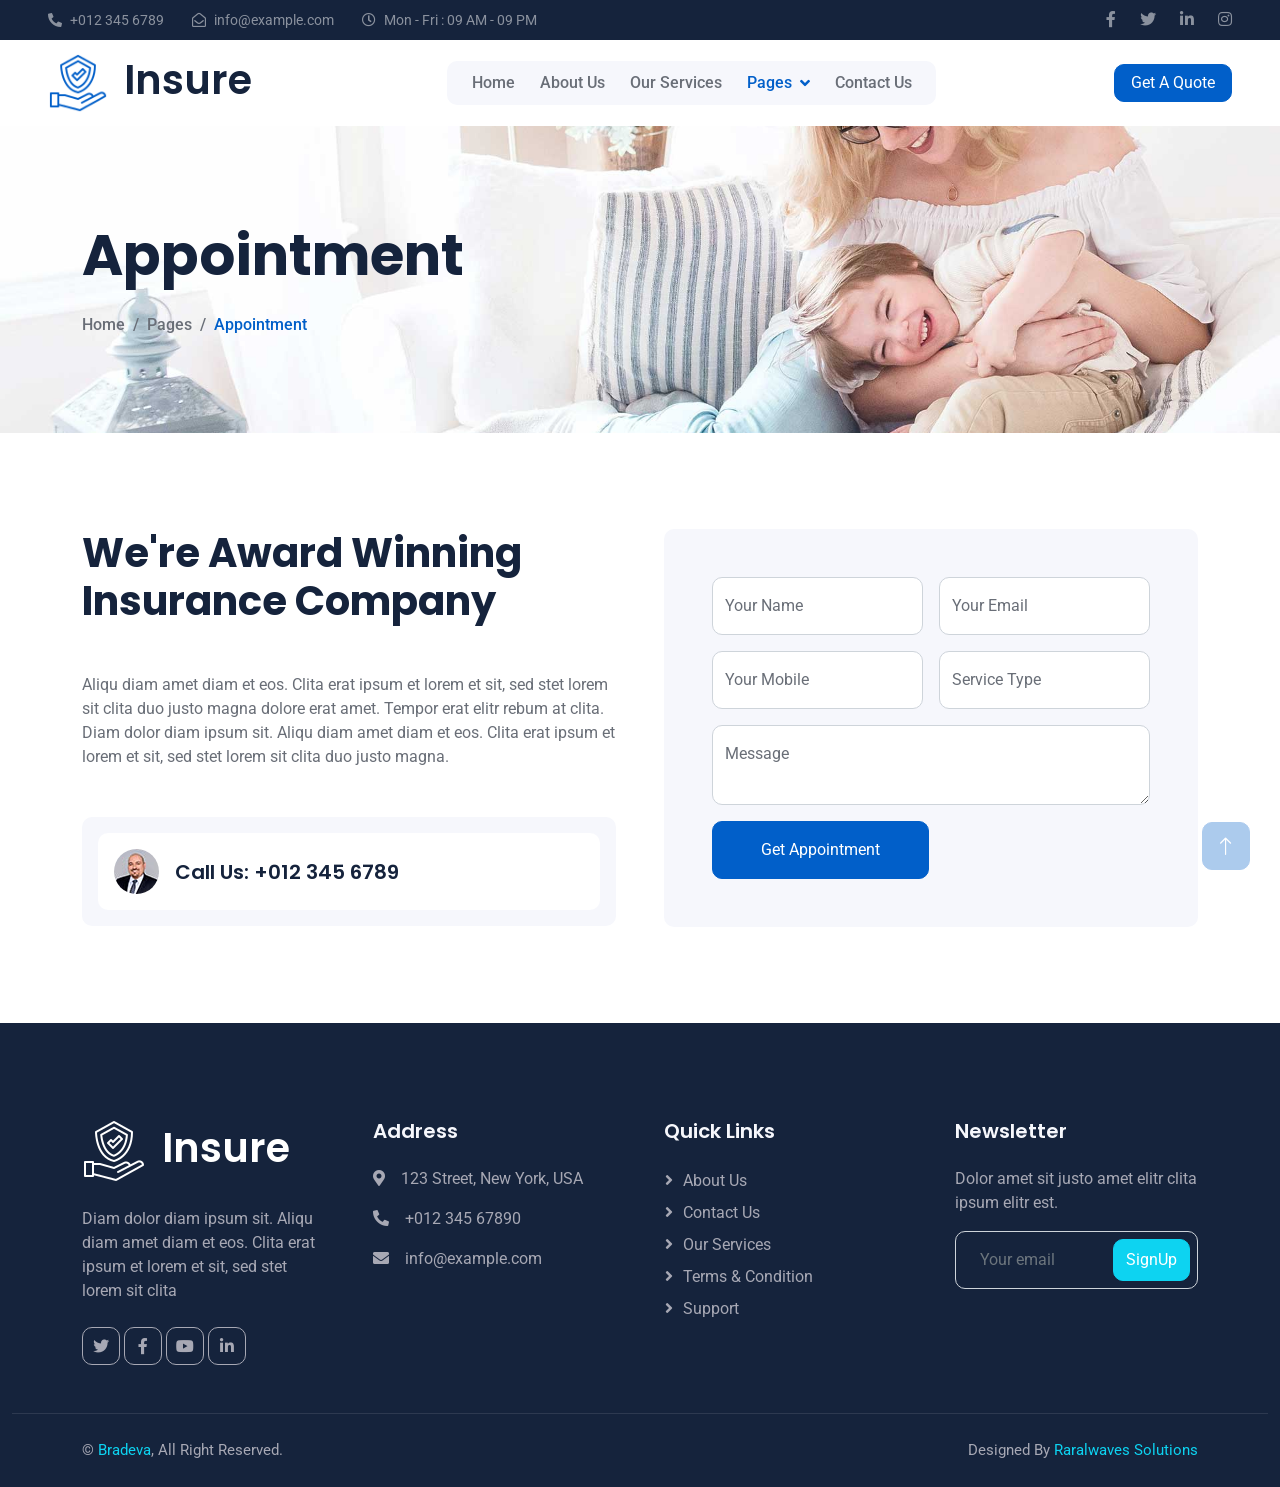
<file: appointment.html>
<!DOCTYPE html>
<html lang="en">

<head>
    <meta charset="utf-8">
    <title>Bradeva - Insurance</title>
    <meta content="width=device-width, initial-scale=1.0" name="viewport">
    <meta content="" name="keywords">
    <meta content="" name="description">

    <!-- Favicon -->
    <link href="img/favicon.ico" rel="icon">

    <!-- Google Web Fonts -->
    <link rel="preconnect" href="https://fonts.googleapis.com">
    <link rel="preconnect" href="https://fonts.gstatic.com" crossorigin>
    <link href="https://fonts.googleapis.com/css2?family=Roboto:wght@400;500&family=Poppins:wght@600;700&display=swap" rel="stylesheet"> 

    <!-- Icon Font Stylesheet -->
    <link href="https://cdnjs.cloudflare.com/ajax/libs/font-awesome/5.10.0/css/all.min.css" rel="stylesheet">
    <link href="https://cdn.jsdelivr.net/npm/bootstrap-icons@1.4.1/font/bootstrap-icons.css" rel="stylesheet">

    <!-- Libraries Stylesheet -->
    <link href="lib/animate/animate.min.css" rel="stylesheet">
    <link href="lib/owlcarousel/assets/owl.carousel.min.css" rel="stylesheet">

    <!-- Customized Bootstrap Stylesheet -->
    <link href="css/bootstrap.min.css" rel="stylesheet">

    <!-- Template Stylesheet -->
    <link href="css/style.css" rel="stylesheet">
</head>

<body>
    <!-- Spinner Start -->
    <div id="spinner" class="show bg-white position-fixed translate-middle w-100 vh-100 top-50 start-50 d-flex align-items-center justify-content-center">
        <div class="spinner-grow text-primary" role="status"></div>
    </div>
    <!-- Spinner End -->


    <!-- Topbar Start -->
    <div class="container-fluid bg-dark text-white-50 py-2 px-0 d-none d-lg-block">
        <div class="row gx-0 align-items-center">
            <div class="col-lg-7 px-5 text-start">
                <div class="h-100 d-inline-flex align-items-center me-4">
                    <small class="fa fa-phone-alt me-2"></small>
                    <small>+012 345 6789</small>
                </div>
                <div class="h-100 d-inline-flex align-items-center me-4">
                    <small class="far fa-envelope-open me-2"></small>
                    <small>info@example.com</small>
                </div>
                <div class="h-100 d-inline-flex align-items-center me-4">
                    <small class="far fa-clock me-2"></small>
                    <small>Mon - Fri : 09 AM - 09 PM</small>
                </div>
            </div>
            <div class="col-lg-5 px-5 text-end">
                <div class="h-100 d-inline-flex align-items-center">
                    <a class="text-white-50 ms-4" href=""><i class="fab fa-facebook-f"></i></a>
                    <a class="text-white-50 ms-4" href=""><i class="fab fa-twitter"></i></a>
                    <a class="text-white-50 ms-4" href=""><i class="fab fa-linkedin-in"></i></a>
                    <a class="text-white-50 ms-4" href=""><i class="fab fa-instagram"></i></a>
                </div>
            </div>
        </div>
    </div>
    <!-- Topbar End -->


    <!-- Navbar Start -->
    <nav class="navbar navbar-expand-lg bg-white navbar-light sticky-top px-4 px-lg-5">
        <a href="index.html" class="navbar-brand d-flex align-items-center">
            <h1 class="m-0"><img class="img-fluid me-3" src="img/icon/icon-02-primary.png" alt="">Insure</h1>
        </a>
        <button type="button" class="navbar-toggler" data-bs-toggle="collapse" data-bs-target="#navbarCollapse">
            <span class="navbar-toggler-icon"></span>
        </button>
        <div class="collapse navbar-collapse" id="navbarCollapse">
            <div class="navbar-nav mx-auto bg-light rounded pe-4 py-3 py-lg-0">
                <a href="index.html" class="nav-item nav-link">Home</a>
                <a href="about.html" class="nav-item nav-link">About Us</a>
                <a href="service.html" class="nav-item nav-link">Our Services</a>
                <div class="nav-item dropdown">
                    <a href="#" class="nav-link dropdown-toggle active" data-bs-toggle="dropdown">Pages</a>
                    <div class="dropdown-menu bg-light border-0 m-0">
                        <a href="feature.html" class="dropdown-item">Features</a>
                        <a href="appointment.html" class="dropdown-item active">Appointment</a>
                        <a href="team.html" class="dropdown-item">Team Members</a>
                        <a href="testimonial.html" class="dropdown-item">Testimonial</a>
                        <a href="404.html" class="dropdown-item">404 Page</a>
                    </div>
                </div>
                <a href="contact.html" class="nav-item nav-link">Contact Us</a>
            </div>
        </div>
        <a href="" class="btn btn-primary px-3 d-none d-lg-block">Get A Quote</a>
    </nav>
    <!-- Navbar End -->


    <!-- Page Header Start -->
    <div class="container-fluid page-header py-5 mb-5 wow fadeIn" data-wow-delay="0.1s">
        <div class="container py-5">
            <h1 class="display-4 animated slideInDown mb-4">Appointment</h1>
            <nav aria-label="breadcrumb animated slideInDown">
                <ol class="breadcrumb mb-0">
                    <li class="breadcrumb-item"><a href="#">Home</a></li>
                    <li class="breadcrumb-item"><a href="#">Pages</a></li>
                    <li class="breadcrumb-item active" aria-current="page">Appointment</li>
                </ol>
            </nav>
        </div>
    </div>
    <!-- Page Header End -->


    <!-- Appointment Start -->
    <div class="container-fluid py-5 wow fadeIn" data-wow-delay="0.1s">
        <div class="container">
            <div class="row g-5">
                <div class="col-lg-6 wow fadeIn" data-wow-delay="0.3s">
                    <h1 class="display-6 mb-5">We're Award Winning Insurance Company</h1>
                    <p class="mb-5">Aliqu diam amet diam et eos. Clita erat ipsum et lorem et sit, sed stet lorem sit clita duo justo magna dolore erat amet. Tempor erat elitr rebum at clita. Diam dolor diam ipsum sit. Aliqu diam amet diam et eos. Clita erat ipsum et lorem et sit, sed stet lorem sit clita duo justo magna.</p>
                    <div class="bg-light rounded p-3">
                        <div class="d-flex align-items-center bg-white rounded p-3">
                            <img class="flex-shrink-0 rounded-circle me-3" src="img/profile.jpg" alt="" >
                            <h5 class="mb-0">Call Us: +012 345 6789</h5>
                        </div>
                    </div>
                </div>
                <div class="col-lg-6 wow fadeIn" data-wow-delay="0.5s">
                    <div class="bg-light rounded p-5">
                        <form>
                            <div class="row g-3">
                                <div class="col-sm-6">
                                    <div class="form-floating">
                                        <input type="text" class="form-control" id="gname" placeholder="Gurdian Name">
                                        <label for="gname">Your Name</label>
                                    </div>
                                </div>
                                <div class="col-sm-6">
                                    <div class="form-floating">
                                        <input type="email" class="form-control" id="gmail" placeholder="Gurdian Email">
                                        <label for="gmail">Your Email</label>
                                    </div>
                                </div>
                                <div class="col-sm-6">
                                    <div class="form-floating">
                                        <input type="text" class="form-control" id="cname" placeholder="Child Name">
                                        <label for="cname">Your Mobile</label>
                                    </div>
                                </div>
                                <div class="col-sm-6">
                                    <div class="form-floating">
                                        <input type="text" class="form-control" id="cage" placeholder="Child Age">
                                        <label for="cage">Service Type</label>
                                    </div>
                                </div>
                                <div class="col-12">
                                    <div class="form-floating">
                                        <textarea class="form-control" placeholder="Leave a message here" id="message" style="height: 80px"></textarea>
                                        <label for="message">Message</label>
                                    </div>
                                </div>
                                <div class="col-12">
                                    <button class="btn btn-primary py-3 px-5" type="submit">Get Appointment</button>
                                </div>
                            </div>
                        </form>
                    </div>
                </div>
            </div>
        </div>
    </div>
    <!-- Appointment End -->
        

    <!-- Footer Start -->
    <div class="container-fluid bg-dark footer mt-5 pt-5 wow fadeIn" data-wow-delay="0.1s">
        <div class="container py-5">
            <div class="row g-5">
                <div class="col-lg-3 col-md-6">
                    <h1 class="text-white mb-4"><img class="img-fluid me-3" src="img/icon/icon-02-light.png" alt="">Insure</h1>
                    <p>Diam dolor diam ipsum sit. Aliqu diam amet diam et eos. Clita erat ipsum et lorem et sit, sed stet lorem sit clita</p>
                    <div class="d-flex pt-2">
                        <a class="btn btn-square me-1" href=""><i class="fab fa-twitter"></i></a>
                        <a class="btn btn-square me-1" href=""><i class="fab fa-facebook-f"></i></a>
                        <a class="btn btn-square me-1" href=""><i class="fab fa-youtube"></i></a>
                        <a class="btn btn-square me-0" href=""><i class="fab fa-linkedin-in"></i></a>
                    </div>
                </div>
                <div class="col-lg-3 col-md-6">
                    <h5 class="text-light mb-4">Address</h5>
                    <p><i class="fa fa-map-marker-alt me-3"></i>123 Street, New York, USA</p>
                    <p><i class="fa fa-phone-alt me-3"></i>+012 345 67890</p>
                    <p><i class="fa fa-envelope me-3"></i>info@example.com</p>
                </div>
                <div class="col-lg-3 col-md-6">
                    <h5 class="text-light mb-4">Quick Links</h5>
                    <a class="btn btn-link" href="">About Us</a>
                    <a class="btn btn-link" href="">Contact Us</a>
                    <a class="btn btn-link" href="">Our Services</a>
                    <a class="btn btn-link" href="">Terms & Condition</a>
                    <a class="btn btn-link" href="">Support</a>
                </div>
                <div class="col-lg-3 col-md-6">
                    <h5 class="text-light mb-4">Newsletter</h5>
                    <p>Dolor amet sit justo amet elitr clita ipsum elitr est.</p>
                    <div class="position-relative mx-auto" style="max-width: 400px;">
                        <input class="form-control bg-transparent w-100 py-3 ps-4 pe-5" type="text" placeholder="Your email">
                        <button type="button" class="btn btn-secondary py-2 position-absolute top-0 end-0 mt-2 me-2">SignUp</button>
                    </div>
                </div>
            </div>
        </div>
        <div class="container-fluid copyright">
            <div class="container">
                <div class="row">
                    <div class="col-md-6 text-center text-md-start mb-3 mb-md-0">
                     &copy; <a href="#">Bradeva</a>, All Right Reserved.
                    </div>
                    <div class="col-md-6 text-center text-md-end">
                 
                        Designed By <a href="https://raralwavessolutions.co.ke/">Raralwaves Solutions</a>
                    </div>
                </div>
            </div>
        </div>
    </div>
    <!-- Footer End -->


    <!-- Back to Top -->
    <a href="#" class="btn btn-lg btn-primary btn-lg-square back-to-top"><i class="bi bi-arrow-up"></i></a>


    <!-- JavaScript Libraries -->
    <script src="https://code.jquery.com/jquery-3.4.1.min.js"></script>
    <script src="https://cdn.jsdelivr.net/npm/bootstrap@5.0.0/dist/js/bootstrap.bundle.min.js"></script>
    <script src="lib/wow/wow.min.js"></script>
    <script src="lib/easing/easing.min.js"></script>
    <script src="lib/waypoints/waypoints.min.js"></script>
    <script src="lib/owlcarousel/owl.carousel.min.js"></script>
    <script src="lib/counterup/counterup.min.js"></script>

    <!-- Template Javascript -->
    <script src="js/main.js"></script>
</body>


</html>
</file>
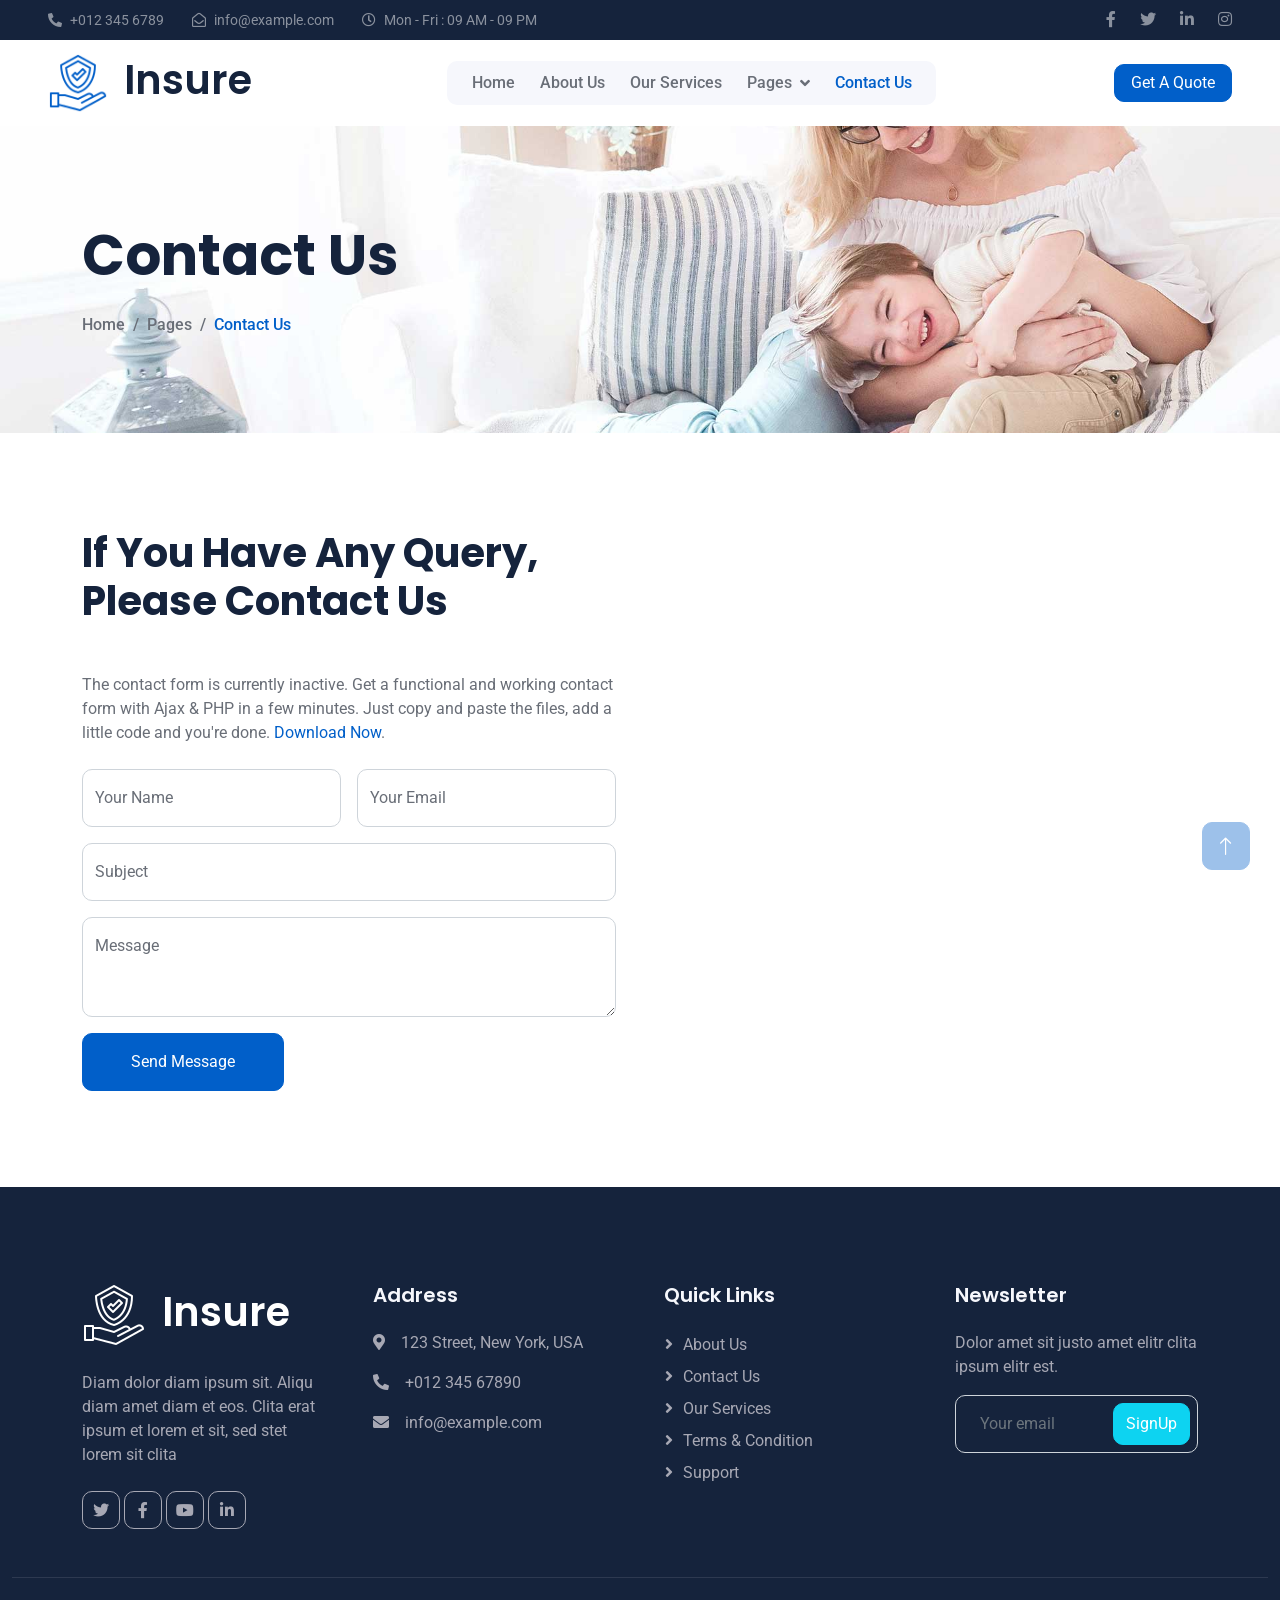
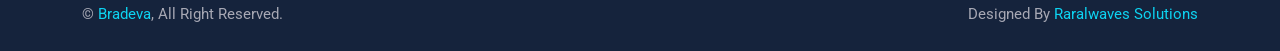
<file: contact.html>
<!DOCTYPE html>
<html lang="en">

<head>
    <meta charset="utf-8">
    <title>Bradeva - Insurance</title>
    <meta content="width=device-width, initial-scale=1.0" name="viewport">
    <meta content="" name="keywords">
    <meta content="" name="description">

    <!-- Favicon -->
    <link href="img/favicon.ico" rel="icon">

    <!-- Google Web Fonts -->
    <link rel="preconnect" href="https://fonts.googleapis.com">
    <link rel="preconnect" href="https://fonts.gstatic.com" crossorigin>
    <link href="https://fonts.googleapis.com/css2?family=Roboto:wght@400;500&family=Poppins:wght@600;700&display=swap" rel="stylesheet"> 

    <!-- Icon Font Stylesheet -->
    <link href="https://cdnjs.cloudflare.com/ajax/libs/font-awesome/5.10.0/css/all.min.css" rel="stylesheet">
    <link href="https://cdn.jsdelivr.net/npm/bootstrap-icons@1.4.1/font/bootstrap-icons.css" rel="stylesheet">

    <!-- Libraries Stylesheet -->
    <link href="lib/animate/animate.min.css" rel="stylesheet">
    <link href="lib/owlcarousel/assets/owl.carousel.min.css" rel="stylesheet">

    <!-- Customized Bootstrap Stylesheet -->
    <link href="css/bootstrap.min.css" rel="stylesheet">

    <!-- Template Stylesheet -->
    <link href="css/style.css" rel="stylesheet">
</head>

<body>
    <!-- Spinner Start -->
    <div id="spinner" class="show bg-white position-fixed translate-middle w-100 vh-100 top-50 start-50 d-flex align-items-center justify-content-center">
        <div class="spinner-grow text-primary" role="status"></div>
    </div>
    <!-- Spinner End -->


    <!-- Topbar Start -->
    <div class="container-fluid bg-dark text-white-50 py-2 px-0 d-none d-lg-block">
        <div class="row gx-0 align-items-center">
            <div class="col-lg-7 px-5 text-start">
                <div class="h-100 d-inline-flex align-items-center me-4">
                    <small class="fa fa-phone-alt me-2"></small>
                    <small>+012 345 6789</small>
                </div>
                <div class="h-100 d-inline-flex align-items-center me-4">
                    <small class="far fa-envelope-open me-2"></small>
                    <small>info@example.com</small>
                </div>
                <div class="h-100 d-inline-flex align-items-center me-4">
                    <small class="far fa-clock me-2"></small>
                    <small>Mon - Fri : 09 AM - 09 PM</small>
                </div>
            </div>
            <div class="col-lg-5 px-5 text-end">
                <div class="h-100 d-inline-flex align-items-center">
                    <a class="text-white-50 ms-4" href=""><i class="fab fa-facebook-f"></i></a>
                    <a class="text-white-50 ms-4" href=""><i class="fab fa-twitter"></i></a>
                    <a class="text-white-50 ms-4" href=""><i class="fab fa-linkedin-in"></i></a>
                    <a class="text-white-50 ms-4" href=""><i class="fab fa-instagram"></i></a>
                </div>
            </div>
        </div>
    </div>
    <!-- Topbar End -->


    <!-- Navbar Start -->
    <nav class="navbar navbar-expand-lg bg-white navbar-light sticky-top px-4 px-lg-5">
        <a href="index.html" class="navbar-brand d-flex align-items-center">
            <h1 class="m-0"><img class="img-fluid me-3" src="img/icon/icon-02-primary.png" alt="">Insure</h1>
        </a>
        <button type="button" class="navbar-toggler" data-bs-toggle="collapse" data-bs-target="#navbarCollapse">
            <span class="navbar-toggler-icon"></span>
        </button>
        <div class="collapse navbar-collapse" id="navbarCollapse">
            <div class="navbar-nav mx-auto bg-light rounded pe-4 py-3 py-lg-0">
                <a href="index.html" class="nav-item nav-link">Home</a>
                <a href="about.html" class="nav-item nav-link">About Us</a>
                <a href="service.html" class="nav-item nav-link">Our Services</a>
                <div class="nav-item dropdown">
                    <a href="#" class="nav-link dropdown-toggle" data-bs-toggle="dropdown">Pages</a>
                    <div class="dropdown-menu bg-light border-0 m-0">
                        <a href="feature.html" class="dropdown-item">Features</a>
                        <a href="appointment.html" class="dropdown-item">Appointment</a>
                        <a href="team.html" class="dropdown-item">Team Members</a>
                        <a href="testimonial.html" class="dropdown-item">Testimonial</a>
                        <a href="404.html" class="dropdown-item">404 Page</a>
                    </div>
                </div>
                <a href="contact.html" class="nav-item nav-link active">Contact Us</a>
            </div>
        </div>
        <a href="" class="btn btn-primary px-3 d-none d-lg-block">Get A Quote</a>
    </nav>
    <!-- Navbar End -->


    <!-- Page Header Start -->
    <div class="container-fluid page-header py-5 mb-5 wow fadeIn" data-wow-delay="0.1s">
        <div class="container py-5">
            <h1 class="display-4 animated slideInDown mb-4">Contact Us</h1>
            <nav aria-label="breadcrumb animated slideInDown">
                <ol class="breadcrumb mb-0">
                    <li class="breadcrumb-item"><a href="#">Home</a></li>
                    <li class="breadcrumb-item"><a href="#">Pages</a></li>
                    <li class="breadcrumb-item active" aria-current="page">Contact Us</li>
                </ol>
            </nav>
        </div>
    </div>
    <!-- Page Header End -->


    <!-- Contact Start -->
    <div class="container-xxl py-5">
        <div class="container">
            <div class="row g-5">
                <div class="col-lg-6 wow fadeIn" data-wow-delay="0.1s">
                    <h1 class="display-6 mb-5">If You Have Any Query, Please Contact Us</h1>
                    <p class="mb-4">The contact form is currently inactive. Get a functional and working contact form with Ajax & PHP in a few minutes. Just copy and paste the files, add a little code and you're done. <a href="https://htmlcodex.com/contact-form">Download Now</a>.</p>
                    <form>
                        <div class="row g-3">
                            <div class="col-md-6">
                                <div class="form-floating">
                                    <input type="text" class="form-control" id="name" placeholder="Your Name">
                                    <label for="name">Your Name</label>
                                </div>
                            </div>
                            <div class="col-md-6">
                                <div class="form-floating">
                                    <input type="email" class="form-control" id="email" placeholder="Your Email">
                                    <label for="email">Your Email</label>
                                </div>
                            </div>
                            <div class="col-12">
                                <div class="form-floating">
                                    <input type="text" class="form-control" id="subject" placeholder="Subject">
                                    <label for="subject">Subject</label>
                                </div>
                            </div>
                            <div class="col-12">
                                <div class="form-floating">
                                    <textarea class="form-control" placeholder="Leave a message here" id="message" style="height: 100px"></textarea>
                                    <label for="message">Message</label>
                                </div>
                            </div>
                            <div class="col-12">
                                <button class="btn btn-primary py-3 px-5" type="submit">Send Message</button>
                            </div>
                        </div>
                    </form>
                </div>
                <div class="col-lg-6 wow fadeIn" data-wow-delay="0.5s" style="min-height: 450px;">
                    <div class="position-relative rounded overflow-hidden h-100">
                        <iframe class="position-relative w-100 h-100"
                        src="https://www.google.com/maps/embed?pb=!1m18!1m12!1m3!1d3001156.4288297426!2d-78.01371936852176!3d42.72876761954724!2m3!1f0!2f0!3f0!3m2!1i1024!2i768!4f13.1!3m3!1m2!1s0x4ccc4bf0f123a5a9%3A0xddcfc6c1de189567!2sNew%20York%2C%20USA!5e0!3m2!1sen!2sbd!4v1603794290143!5m2!1sen!2sbd"
                        frameborder="0" style="min-height: 450px; border:0;" allowfullscreen="" aria-hidden="false"
                        tabindex="0"></iframe>
                    </div>
                </div>
            </div>
        </div>
    </div>
    <!-- Contact End -->


    <!-- Footer Start -->
    <div class="container-fluid bg-dark footer mt-5 pt-5 wow fadeIn" data-wow-delay="0.1s">
        <div class="container py-5">
            <div class="row g-5">
                <div class="col-lg-3 col-md-6">
                    <h1 class="text-white mb-4"><img class="img-fluid me-3" src="img/icon/icon-02-light.png" alt="">Insure</h1>
                    <p>Diam dolor diam ipsum sit. Aliqu diam amet diam et eos. Clita erat ipsum et lorem et sit, sed stet lorem sit clita</p>
                    <div class="d-flex pt-2">
                        <a class="btn btn-square me-1" href=""><i class="fab fa-twitter"></i></a>
                        <a class="btn btn-square me-1" href=""><i class="fab fa-facebook-f"></i></a>
                        <a class="btn btn-square me-1" href=""><i class="fab fa-youtube"></i></a>
                        <a class="btn btn-square me-0" href=""><i class="fab fa-linkedin-in"></i></a>
                    </div>
                </div>
                <div class="col-lg-3 col-md-6">
                    <h5 class="text-light mb-4">Address</h5>
                    <p><i class="fa fa-map-marker-alt me-3"></i>123 Street, New York, USA</p>
                    <p><i class="fa fa-phone-alt me-3"></i>+012 345 67890</p>
                    <p><i class="fa fa-envelope me-3"></i>info@example.com</p>
                </div>
                <div class="col-lg-3 col-md-6">
                    <h5 class="text-light mb-4">Quick Links</h5>
                    <a class="btn btn-link" href="">About Us</a>
                    <a class="btn btn-link" href="">Contact Us</a>
                    <a class="btn btn-link" href="">Our Services</a>
                    <a class="btn btn-link" href="">Terms & Condition</a>
                    <a class="btn btn-link" href="">Support</a>
                </div>
                <div class="col-lg-3 col-md-6">
                    <h5 class="text-light mb-4">Newsletter</h5>
                    <p>Dolor amet sit justo amet elitr clita ipsum elitr est.</p>
                    <div class="position-relative mx-auto" style="max-width: 400px;">
                        <input class="form-control bg-transparent w-100 py-3 ps-4 pe-5" type="text" placeholder="Your email">
                        <button type="button" class="btn btn-secondary py-2 position-absolute top-0 end-0 mt-2 me-2">SignUp</button>
                    </div>
                </div>
            </div>
        </div>
        <div class="container-fluid copyright">
            <div class="container">
                <div class="row">
                    <div class="col-md-6 text-center text-md-start mb-3 mb-md-0">
                      &copy; <a href="#">Bradeva</a>, All Right Reserved.
                    </div>
                    <div class="col-md-6 text-center text-md-end">
                 
                        Designed By <a href="https://raralwavessolutions.co.ke/">Raralwaves Solutions</a>
                    </div>
                </div>
            </div>
        </div>
    </div>
    <!-- Footer End -->


    <!-- Back to Top -->
    <a href="#" class="btn btn-lg btn-primary btn-lg-square back-to-top"><i class="bi bi-arrow-up"></i></a>


    <!-- JavaScript Libraries -->
    <script src="https://code.jquery.com/jquery-3.4.1.min.js"></script>
    <script src="https://cdn.jsdelivr.net/npm/bootstrap@5.0.0/dist/js/bootstrap.bundle.min.js"></script>
    <script src="lib/wow/wow.min.js"></script>
    <script src="lib/easing/easing.min.js"></script>
    <script src="lib/waypoints/waypoints.min.js"></script>
    <script src="lib/owlcarousel/owl.carousel.min.js"></script>
    <script src="lib/counterup/counterup.min.js"></script>

    <!-- Template Javascript -->
    <script src="js/main.js"></script>
</body>


</html>
</file>
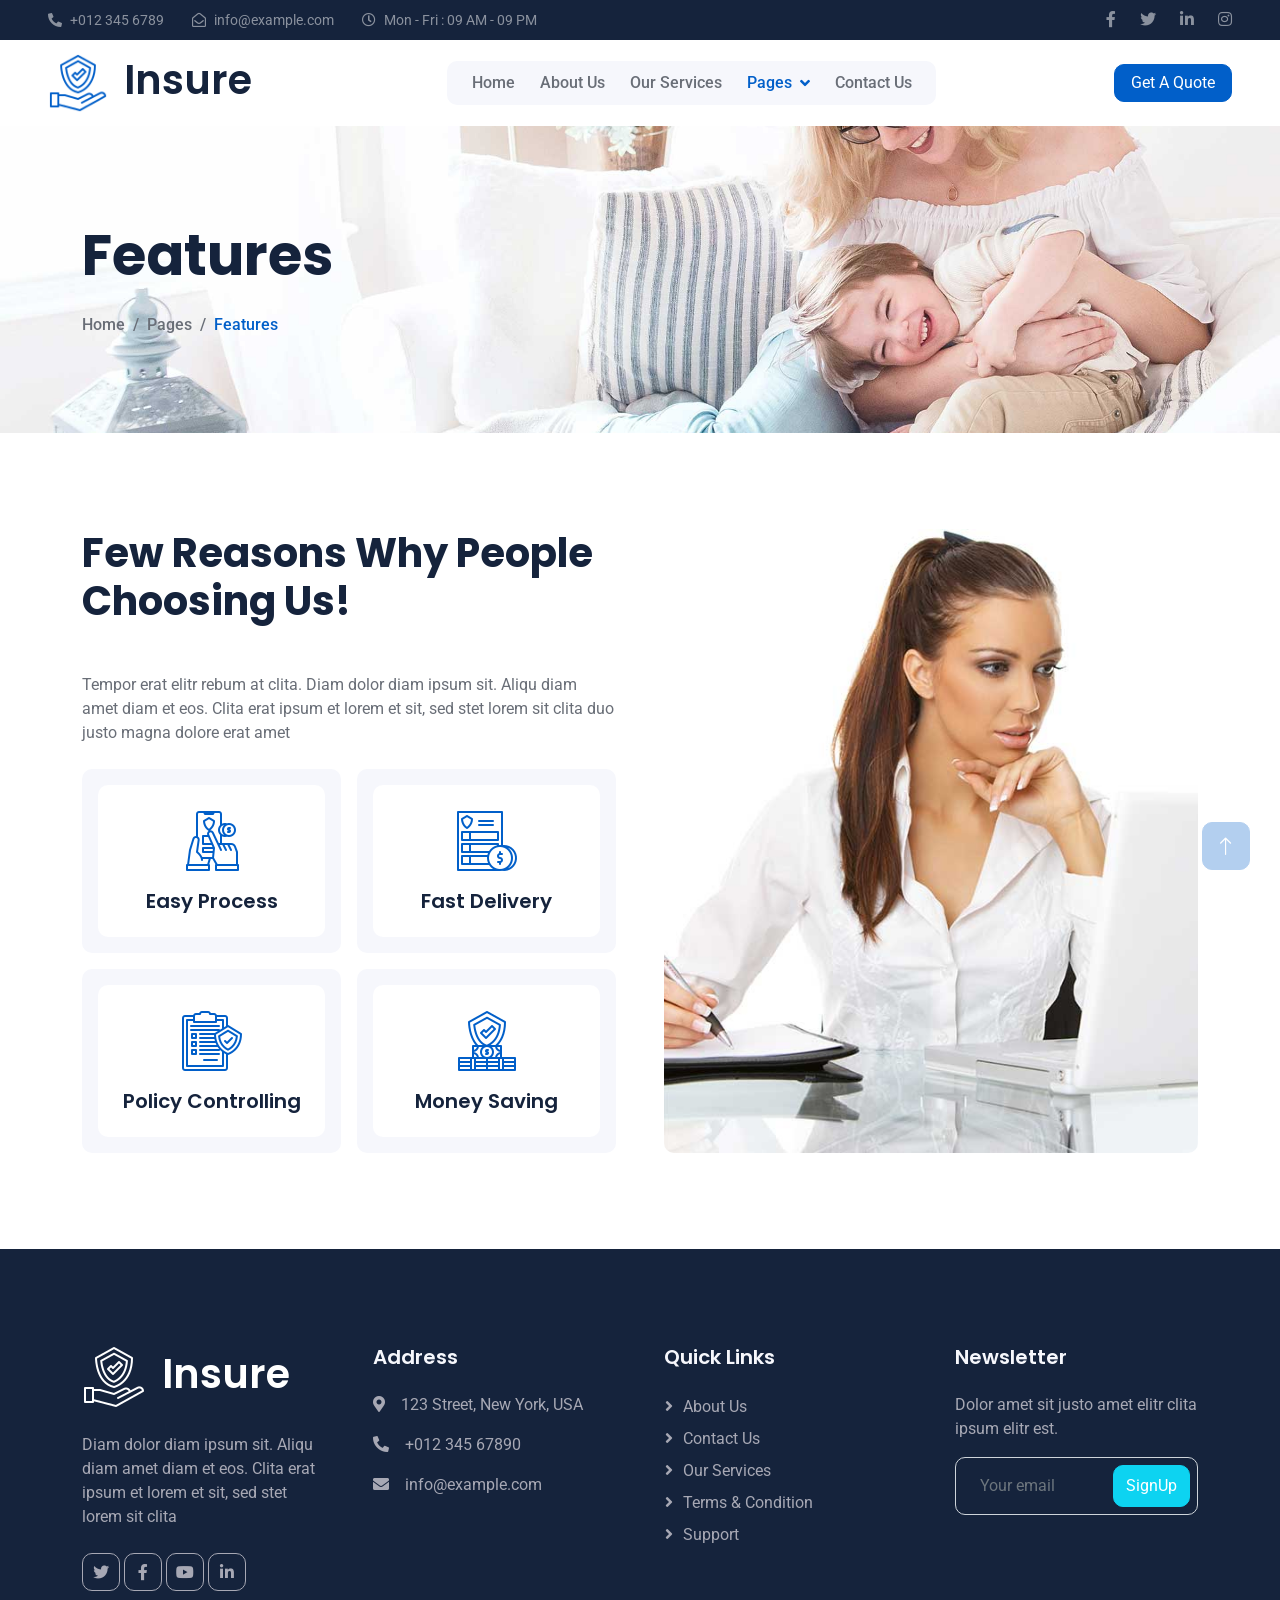
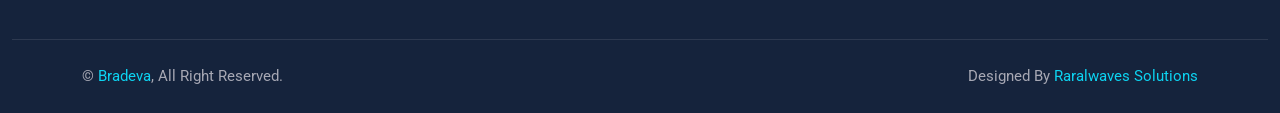
<file: feature.html>
<!DOCTYPE html>
<html lang="en">

<head>
    <meta charset="utf-8">
    <title>Bradeva - Insurance</title>
    <meta content="width=device-width, initial-scale=1.0" name="viewport">
    <meta content="" name="keywords">
    <meta content="" name="description">

    <!-- Favicon -->
    <link href="img/favicon.ico" rel="icon">

    <!-- Google Web Fonts -->
    <link rel="preconnect" href="https://fonts.googleapis.com">
    <link rel="preconnect" href="https://fonts.gstatic.com" crossorigin>
    <link href="https://fonts.googleapis.com/css2?family=Roboto:wght@400;500&family=Poppins:wght@600;700&display=swap" rel="stylesheet"> 

    <!-- Icon Font Stylesheet -->
    <link href="https://cdnjs.cloudflare.com/ajax/libs/font-awesome/5.10.0/css/all.min.css" rel="stylesheet">
    <link href="https://cdn.jsdelivr.net/npm/bootstrap-icons@1.4.1/font/bootstrap-icons.css" rel="stylesheet">

    <!-- Libraries Stylesheet -->
    <link href="lib/animate/animate.min.css" rel="stylesheet">
    <link href="lib/owlcarousel/assets/owl.carousel.min.css" rel="stylesheet">

    <!-- Customized Bootstrap Stylesheet -->
    <link href="css/bootstrap.min.css" rel="stylesheet">

    <!-- Template Stylesheet -->
    <link href="css/style.css" rel="stylesheet">
</head>

<body>
    <!-- Spinner Start -->
    <div id="spinner" class="show bg-white position-fixed translate-middle w-100 vh-100 top-50 start-50 d-flex align-items-center justify-content-center">
        <div class="spinner-grow text-primary" role="status"></div>
    </div>
    <!-- Spinner End -->


    <!-- Topbar Start -->
    <div class="container-fluid bg-dark text-white-50 py-2 px-0 d-none d-lg-block">
        <div class="row gx-0 align-items-center">
            <div class="col-lg-7 px-5 text-start">
                <div class="h-100 d-inline-flex align-items-center me-4">
                    <small class="fa fa-phone-alt me-2"></small>
                    <small>+012 345 6789</small>
                </div>
                <div class="h-100 d-inline-flex align-items-center me-4">
                    <small class="far fa-envelope-open me-2"></small>
                    <small>info@example.com</small>
                </div>
                <div class="h-100 d-inline-flex align-items-center me-4">
                    <small class="far fa-clock me-2"></small>
                    <small>Mon - Fri : 09 AM - 09 PM</small>
                </div>
            </div>
            <div class="col-lg-5 px-5 text-end">
                <div class="h-100 d-inline-flex align-items-center">
                    <a class="text-white-50 ms-4" href=""><i class="fab fa-facebook-f"></i></a>
                    <a class="text-white-50 ms-4" href=""><i class="fab fa-twitter"></i></a>
                    <a class="text-white-50 ms-4" href=""><i class="fab fa-linkedin-in"></i></a>
                    <a class="text-white-50 ms-4" href=""><i class="fab fa-instagram"></i></a>
                </div>
            </div>
        </div>
    </div>
    <!-- Topbar End -->


    <!-- Navbar Start -->
    <nav class="navbar navbar-expand-lg bg-white navbar-light sticky-top px-4 px-lg-5">
        <a href="index.html" class="navbar-brand d-flex align-items-center">
            <h1 class="m-0"><img class="img-fluid me-3" src="img/icon/icon-02-primary.png" alt="">Insure</h1>
        </a>
        <button type="button" class="navbar-toggler" data-bs-toggle="collapse" data-bs-target="#navbarCollapse">
            <span class="navbar-toggler-icon"></span>
        </button>
        <div class="collapse navbar-collapse" id="navbarCollapse">
            <div class="navbar-nav mx-auto bg-light rounded pe-4 py-3 py-lg-0">
                <a href="index.html" class="nav-item nav-link">Home</a>
                <a href="about.html" class="nav-item nav-link">About Us</a>
                <a href="service.html" class="nav-item nav-link">Our Services</a>
                <div class="nav-item dropdown">
                    <a href="#" class="nav-link dropdown-toggle active" data-bs-toggle="dropdown">Pages</a>
                    <div class="dropdown-menu bg-light border-0 m-0">
                        <a href="feature.html" class="dropdown-item active">Features</a>
                        <a href="appointment.html" class="dropdown-item">Appointment</a>
                        <a href="team.html" class="dropdown-item">Team Members</a>
                        <a href="testimonial.html" class="dropdown-item">Testimonial</a>
                        <a href="404.html" class="dropdown-item">404 Page</a>
                    </div>
                </div>
                <a href="contact.html" class="nav-item nav-link">Contact Us</a>
            </div>
        </div>
        <a href="" class="btn btn-primary px-3 d-none d-lg-block">Get A Quote</a>
    </nav>
    <!-- Navbar End -->


    <!-- Page Header Start -->
    <div class="container-fluid page-header py-5 mb-5 wow fadeIn" data-wow-delay="0.1s">
        <div class="container py-5">
            <h1 class="display-4 animated slideInDown mb-4">Features</h1>
            <nav aria-label="breadcrumb animated slideInDown">
                <ol class="breadcrumb mb-0">
                    <li class="breadcrumb-item"><a href="#">Home</a></li>
                    <li class="breadcrumb-item"><a href="#">Pages</a></li>
                    <li class="breadcrumb-item active" aria-current="page">Features</li>
                </ol>
            </nav>
        </div>
    </div>
    <!-- Page Header End -->


    <!-- Features Start -->
    <div class="container-xxl py-5">
        <div class="container">
            <div class="row g-5">
                <div class="col-lg-6 wow fadeInUp" data-wow-delay="0.1s">
                    <h1 class="display-6 mb-5">Few Reasons Why People Choosing Us!</h1>
                    <p class="mb-4">Tempor erat elitr rebum at clita. Diam dolor diam ipsum sit. Aliqu diam amet diam et eos. Clita erat ipsum et lorem et sit, sed stet lorem sit clita duo justo magna dolore erat amet</p>
                    <div class="row g-3">
                        <div class="col-sm-6 wow fadeIn" data-wow-delay="0.1s">
                            <div class="bg-light rounded h-100 p-3">
                                <div class="bg-white d-flex flex-column justify-content-center text-center rounded h-100 py-4 px-3">
                                    <img class="align-self-center mb-3" src="img/icon/icon-06-primary.png" alt="">
                                    <h5 class="mb-0">Easy Process</h5>
                                </div>
                            </div>
                        </div>
                        <div class="col-sm-6 wow fadeIn" data-wow-delay="0.2s">
                            <div class="bg-light rounded h-100 p-3">
                                <div class="bg-white d-flex flex-column justify-content-center text-center rounded py-4 px-3">
                                    <img class="align-self-center mb-3" src="img/icon/icon-03-primary.png" alt="">
                                    <h5 class="mb-0">Fast Delivery</h5>
                                </div>
                            </div>
                        </div>
                        <div class="col-sm-6 wow fadeIn" data-wow-delay="0.3s">
                            <div class="bg-light rounded h-100 p-3">
                                <div class="bg-white d-flex flex-column justify-content-center text-center rounded py-4 px-3">
                                    <img class="align-self-center mb-3" src="img/icon/icon-04-primary.png" alt="">
                                    <h5 class="mb-0">Policy Controlling</h5>
                                </div>
                            </div>
                        </div>
                        <div class="col-sm-6 wow fadeIn" data-wow-delay="0.4s">
                            <div class="bg-light rounded h-100 p-3">
                                <div class="bg-white d-flex flex-column justify-content-center text-center rounded h-100 py-4 px-3">
                                    <img class="align-self-center mb-3" src="img/icon/icon-07-primary.png" alt="">
                                    <h5 class="mb-0">Money Saving</h5>
                                </div>
                            </div>
                        </div>
                    </div>
                </div>
                <div class="col-lg-6 wow fadeInUp" data-wow-delay="0.5s">
                    <div class="position-relative rounded overflow-hidden h-100" style="min-height: 400px;">
                        <img class="position-absolute w-100 h-100" src="img/feature.jpg" alt="" style="object-fit: cover;">
                    </div>
                </div>
            </div>
        </div>
    </div>
    <!-- Features End -->
        

    <!-- Footer Start -->
    <div class="container-fluid bg-dark footer mt-5 pt-5 wow fadeIn" data-wow-delay="0.1s">
        <div class="container py-5">
            <div class="row g-5">
                <div class="col-lg-3 col-md-6">
                    <h1 class="text-white mb-4"><img class="img-fluid me-3" src="img/icon/icon-02-light.png" alt="">Insure</h1>
                    <p>Diam dolor diam ipsum sit. Aliqu diam amet diam et eos. Clita erat ipsum et lorem et sit, sed stet lorem sit clita</p>
                    <div class="d-flex pt-2">
                        <a class="btn btn-square me-1" href=""><i class="fab fa-twitter"></i></a>
                        <a class="btn btn-square me-1" href=""><i class="fab fa-facebook-f"></i></a>
                        <a class="btn btn-square me-1" href=""><i class="fab fa-youtube"></i></a>
                        <a class="btn btn-square me-0" href=""><i class="fab fa-linkedin-in"></i></a>
                    </div>
                </div>
                <div class="col-lg-3 col-md-6">
                    <h5 class="text-light mb-4">Address</h5>
                    <p><i class="fa fa-map-marker-alt me-3"></i>123 Street, New York, USA</p>
                    <p><i class="fa fa-phone-alt me-3"></i>+012 345 67890</p>
                    <p><i class="fa fa-envelope me-3"></i>info@example.com</p>
                </div>
                <div class="col-lg-3 col-md-6">
                    <h5 class="text-light mb-4">Quick Links</h5>
                    <a class="btn btn-link" href="">About Us</a>
                    <a class="btn btn-link" href="">Contact Us</a>
                    <a class="btn btn-link" href="">Our Services</a>
                    <a class="btn btn-link" href="">Terms & Condition</a>
                    <a class="btn btn-link" href="">Support</a>
                </div>
                <div class="col-lg-3 col-md-6">
                    <h5 class="text-light mb-4">Newsletter</h5>
                    <p>Dolor amet sit justo amet elitr clita ipsum elitr est.</p>
                    <div class="position-relative mx-auto" style="max-width: 400px;">
                        <input class="form-control bg-transparent w-100 py-3 ps-4 pe-5" type="text" placeholder="Your email">
                        <button type="button" class="btn btn-secondary py-2 position-absolute top-0 end-0 mt-2 me-2">SignUp</button>
                    </div>
                </div>
            </div>
        </div>
        <div class="container-fluid copyright">
            <div class="container">
                <div class="row">
                    <div class="col-md-6 text-center text-md-start mb-3 mb-md-0">
                       &copy; <a href="#">Bradeva</a>, All Right Reserved.
                    </div>
                    <div class="col-md-6 text-center text-md-end">
                 
                        Designed By <a href="https://raralwavessolutions.co.ke/">Raralwaves Solutions</a>
                    </div>
                </div>
            </div>
        </div>
    </div>
    <!-- Footer End -->


    <!-- Back to Top -->
    <a href="#" class="btn btn-lg btn-primary btn-lg-square back-to-top"><i class="bi bi-arrow-up"></i></a>


    <!-- JavaScript Libraries -->
    <script src="https://code.jquery.com/jquery-3.4.1.min.js"></script>
    <script src="https://cdn.jsdelivr.net/npm/bootstrap@5.0.0/dist/js/bootstrap.bundle.min.js"></script>
    <script src="lib/wow/wow.min.js"></script>
    <script src="lib/easing/easing.min.js"></script>
    <script src="lib/waypoints/waypoints.min.js"></script>
    <script src="lib/owlcarousel/owl.carousel.min.js"></script>
    <script src="lib/counterup/counterup.min.js"></script>

    <!-- Template Javascript -->
    <script src="js/main.js"></script>
</body>


</html>
</file>
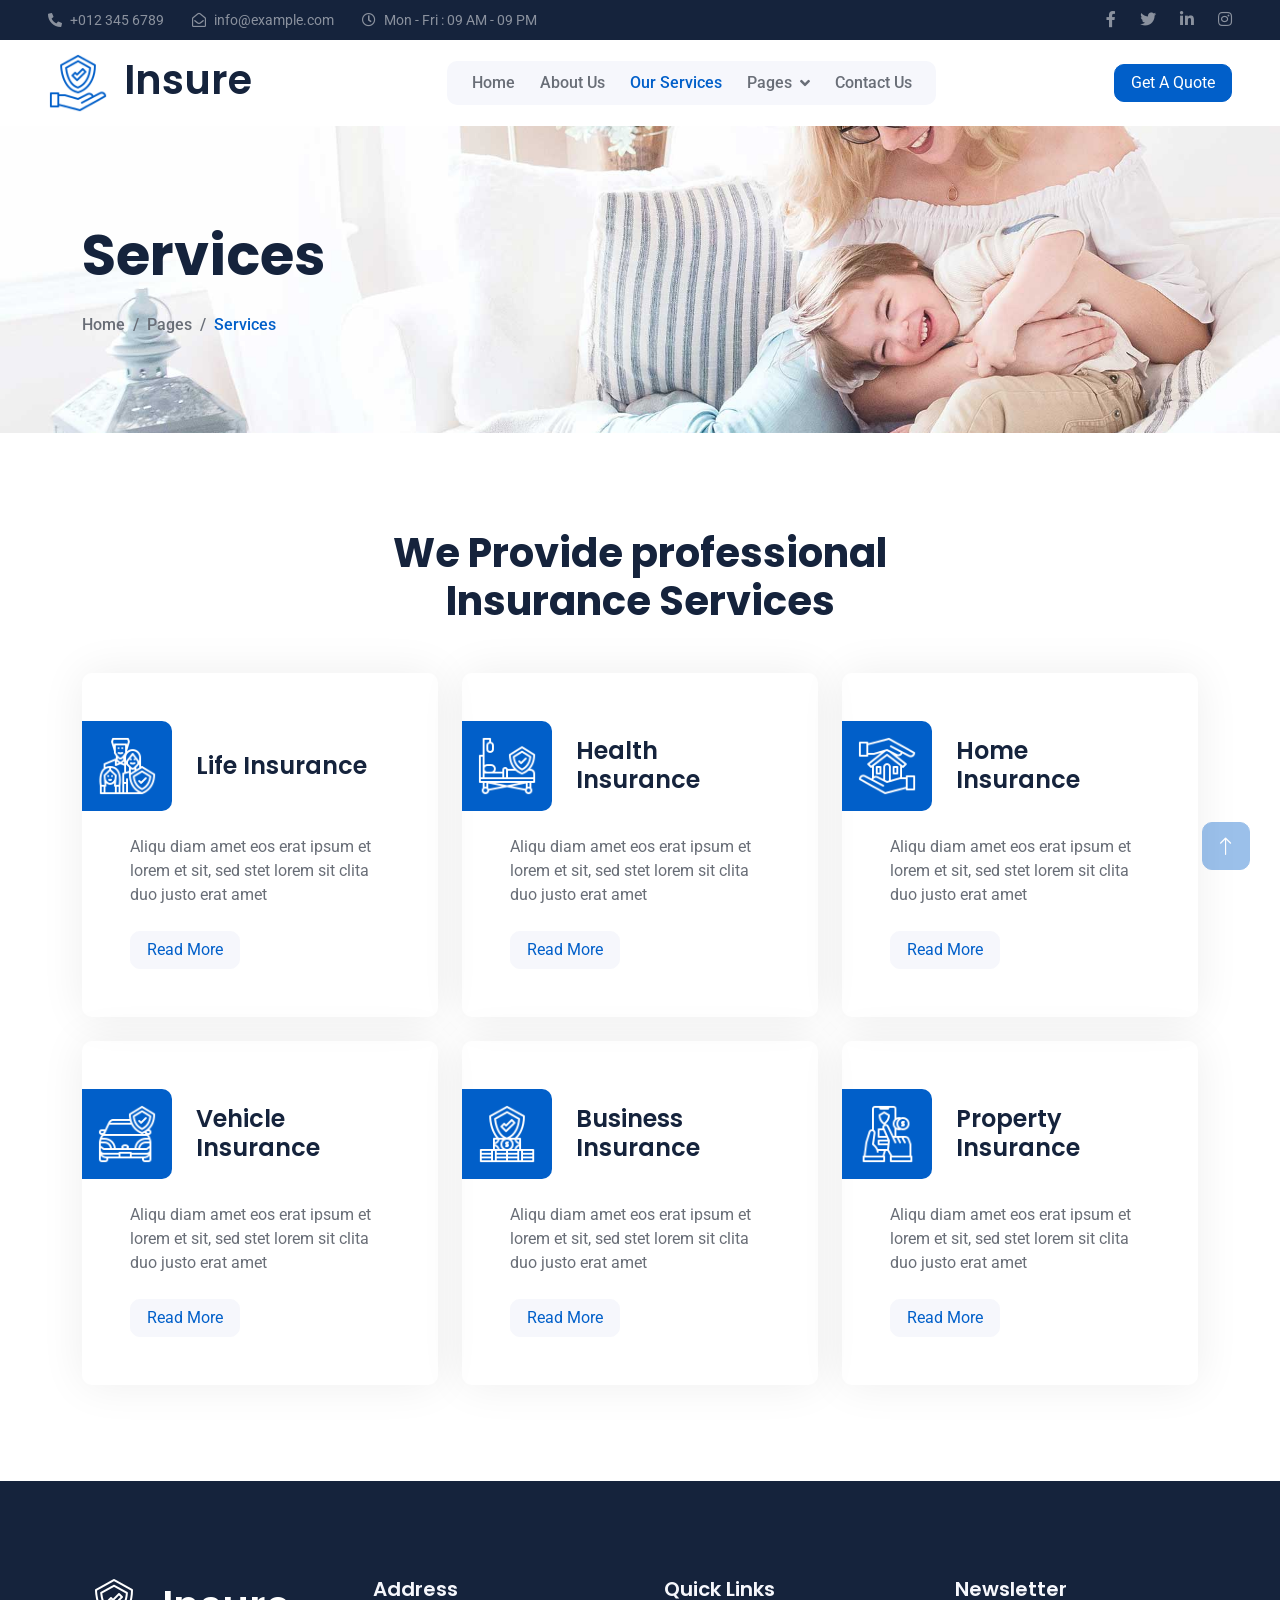
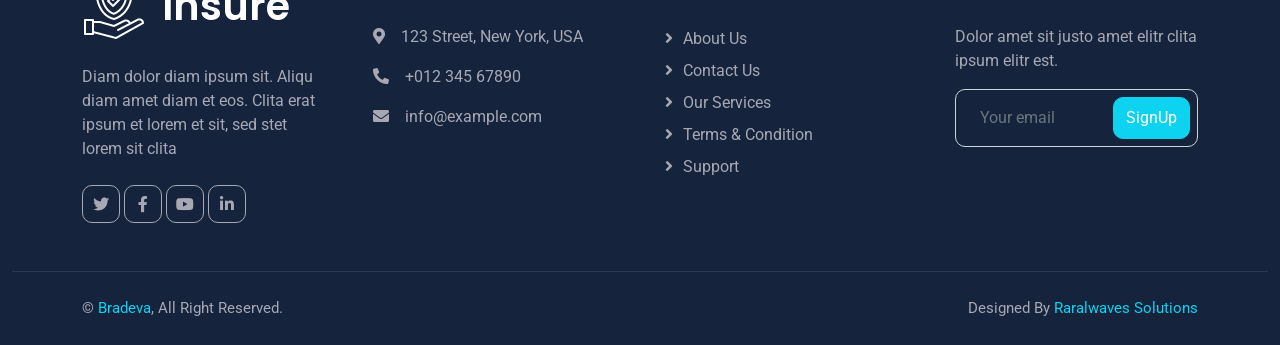
<file: service.html>
<!DOCTYPE html>
<html lang="en">

<head>
    <meta charset="utf-8">
    <title>Bradeva - Insurance</title>
    <meta content="width=device-width, initial-scale=1.0" name="viewport">
    <meta content="" name="keywords">
    <meta content="" name="description">

    <!-- Favicon -->
    <link href="img/favicon.ico" rel="icon">

    <!-- Google Web Fonts -->
    <link rel="preconnect" href="https://fonts.googleapis.com">
    <link rel="preconnect" href="https://fonts.gstatic.com" crossorigin>
    <link href="https://fonts.googleapis.com/css2?family=Roboto:wght@400;500&family=Poppins:wght@600;700&display=swap" rel="stylesheet"> 

    <!-- Icon Font Stylesheet -->
    <link href="https://cdnjs.cloudflare.com/ajax/libs/font-awesome/5.10.0/css/all.min.css" rel="stylesheet">
    <link href="https://cdn.jsdelivr.net/npm/bootstrap-icons@1.4.1/font/bootstrap-icons.css" rel="stylesheet">

    <!-- Libraries Stylesheet -->
    <link href="lib/animate/animate.min.css" rel="stylesheet">
    <link href="lib/owlcarousel/assets/owl.carousel.min.css" rel="stylesheet">

    <!-- Customized Bootstrap Stylesheet -->
    <link href="css/bootstrap.min.css" rel="stylesheet">

    <!-- Template Stylesheet -->
    <link href="css/style.css" rel="stylesheet">
</head>

<body>
    <!-- Spinner Start -->
    <div id="spinner" class="show bg-white position-fixed translate-middle w-100 vh-100 top-50 start-50 d-flex align-items-center justify-content-center">
        <div class="spinner-grow text-primary" role="status"></div>
    </div>
    <!-- Spinner End -->


    <!-- Topbar Start -->
    <div class="container-fluid bg-dark text-white-50 py-2 px-0 d-none d-lg-block">
        <div class="row gx-0 align-items-center">
            <div class="col-lg-7 px-5 text-start">
                <div class="h-100 d-inline-flex align-items-center me-4">
                    <small class="fa fa-phone-alt me-2"></small>
                    <small>+012 345 6789</small>
                </div>
                <div class="h-100 d-inline-flex align-items-center me-4">
                    <small class="far fa-envelope-open me-2"></small>
                    <small>info@example.com</small>
                </div>
                <div class="h-100 d-inline-flex align-items-center me-4">
                    <small class="far fa-clock me-2"></small>
                    <small>Mon - Fri : 09 AM - 09 PM</small>
                </div>
            </div>
            <div class="col-lg-5 px-5 text-end">
                <div class="h-100 d-inline-flex align-items-center">
                    <a class="text-white-50 ms-4" href=""><i class="fab fa-facebook-f"></i></a>
                    <a class="text-white-50 ms-4" href=""><i class="fab fa-twitter"></i></a>
                    <a class="text-white-50 ms-4" href=""><i class="fab fa-linkedin-in"></i></a>
                    <a class="text-white-50 ms-4" href=""><i class="fab fa-instagram"></i></a>
                </div>
            </div>
        </div>
    </div>
    <!-- Topbar End -->


    <!-- Navbar Start -->
    <nav class="navbar navbar-expand-lg bg-white navbar-light sticky-top px-4 px-lg-5">
        <a href="index.html" class="navbar-brand d-flex align-items-center">
            <h1 class="m-0"><img class="img-fluid me-3" src="img/icon/icon-02-primary.png" alt="">Insure</h1>
        </a>
        <button type="button" class="navbar-toggler" data-bs-toggle="collapse" data-bs-target="#navbarCollapse">
            <span class="navbar-toggler-icon"></span>
        </button>
        <div class="collapse navbar-collapse" id="navbarCollapse">
            <div class="navbar-nav mx-auto bg-light rounded pe-4 py-3 py-lg-0">
                <a href="index.html" class="nav-item nav-link">Home</a>
                <a href="about.html" class="nav-item nav-link">About Us</a>
                <a href="service.html" class="nav-item nav-link active">Our Services</a>
                <div class="nav-item dropdown">
                    <a href="#" class="nav-link dropdown-toggle" data-bs-toggle="dropdown">Pages</a>
                    <div class="dropdown-menu bg-light border-0 m-0">
                        <a href="feature.html" class="dropdown-item">Features</a>
                        <a href="appointment.html" class="dropdown-item">Appointment</a>
                        <a href="team.html" class="dropdown-item">Team Members</a>
                        <a href="testimonial.html" class="dropdown-item">Testimonial</a>
                        <a href="404.html" class="dropdown-item">404 Page</a>
                    </div>
                </div>
                <a href="contact.html" class="nav-item nav-link">Contact Us</a>
            </div>
        </div>
        <a href="" class="btn btn-primary px-3 d-none d-lg-block">Get A Quote</a>
    </nav>
    <!-- Navbar End -->


    <!-- Page Header Start -->
    <div class="container-fluid page-header py-5 mb-5 wow fadeIn" data-wow-delay="0.1s">
        <div class="container py-5">
            <h1 class="display-4 animated slideInDown mb-4">Services</h1>
            <nav aria-label="breadcrumb animated slideInDown">
                <ol class="breadcrumb mb-0">
                    <li class="breadcrumb-item"><a href="#">Home</a></li>
                    <li class="breadcrumb-item"><a href="#">Pages</a></li>
                    <li class="breadcrumb-item active" aria-current="page">Services</li>
                </ol>
            </nav>
        </div>
    </div>
    <!-- Page Header End -->


    <!-- Service Start -->
    <div class="container-xxl py-5">
        <div class="container">
            <div class="text-center mx-auto" style="max-width: 500px;">
                <h1 class="display-6 mb-5">We Provide professional Insurance Services</h1>
            </div>
            <div class="row g-4 justify-content-center">
                <div class="col-lg-4 col-md-6 wow fadeInUp" data-wow-delay="0.1s">
                    <div class="service-item rounded h-100 p-5">
                        <div class="d-flex align-items-center ms-n5 mb-4">
                            <div class="service-icon flex-shrink-0 bg-primary rounded-end me-4">
                                <img class="img-fluid" src="img/icon/icon-10-light.png" alt="">
                            </div>
                            <h4 class="mb-0">Life Insurance</h4>
                        </div>
                        <p class="mb-4">Aliqu diam amet eos erat ipsum et lorem et sit, sed stet lorem sit clita duo justo erat amet</p>
                        <a class="btn btn-light px-3" href="">Read More</a>
                    </div>
                </div>
                <div class="col-lg-4 col-md-6 wow fadeInUp" data-wow-delay="0.3s">
                    <div class="service-item rounded h-100 p-5">
                        <div class="d-flex align-items-center ms-n5 mb-4">
                            <div class="service-icon flex-shrink-0 bg-primary rounded-end me-4">
                                <img class="img-fluid" src="img/icon/icon-01-light.png" alt="">
                            </div>
                            <h4 class="mb-0">Health Insurance</h4>
                        </div>
                        <p class="mb-4">Aliqu diam amet eos erat ipsum et lorem et sit, sed stet lorem sit clita duo justo erat amet</p>
                        <a class="btn btn-light px-3" href="">Read More</a>
                    </div>
                </div>
                <div class="col-lg-4 col-md-6 wow fadeInUp" data-wow-delay="0.5s">
                    <div class="service-item rounded h-100 p-5">
                        <div class="d-flex align-items-center ms-n5 mb-4">
                            <div class="service-icon flex-shrink-0 bg-primary rounded-end me-4">
                                <img class="img-fluid" src="img/icon/icon-05-light.png" alt="">
                            </div>
                            <h4 class="mb-0">Home Insurance</h4>
                        </div>
                        <p class="mb-4">Aliqu diam amet eos erat ipsum et lorem et sit, sed stet lorem sit clita duo justo erat amet</p>
                        <a class="btn btn-light px-3" href="">Read More</a>
                    </div>
                </div>
                <div class="col-lg-4 col-md-6 wow fadeInUp" data-wow-delay="0.1s">
                    <div class="service-item rounded h-100 p-5">
                        <div class="d-flex align-items-center ms-n5 mb-4">
                            <div class="service-icon flex-shrink-0 bg-primary rounded-end me-4">
                                <img class="img-fluid" src="img/icon/icon-08-light.png" alt="">
                            </div>
                            <h4 class="mb-0">Vehicle Insurance</h4>
                        </div>
                        <p class="mb-4">Aliqu diam amet eos erat ipsum et lorem et sit, sed stet lorem sit clita duo justo erat amet</p>
                        <a class="btn btn-light px-3" href="">Read More</a>
                    </div>
                </div>
                <div class="col-lg-4 col-md-6 wow fadeInUp" data-wow-delay="0.3s">
                    <div class="service-item rounded h-100 p-5">
                        <div class="d-flex align-items-center ms-n5 mb-4">
                            <div class="service-icon flex-shrink-0 bg-primary rounded-end me-4">
                                <img class="img-fluid" src="img/icon/icon-07-light.png" alt="">
                            </div>
                            <h4 class="mb-0">Business Insurance</h4>
                        </div>
                        <p class="mb-4">Aliqu diam amet eos erat ipsum et lorem et sit, sed stet lorem sit clita duo justo erat amet</p>
                        <a class="btn btn-light px-3" href="">Read More</a>
                    </div>
                </div>
                <div class="col-lg-4 col-md-6 wow fadeInUp" data-wow-delay="0.5s">
                    <div class="service-item rounded h-100 p-5">
                        <div class="d-flex align-items-center ms-n5 mb-4">
                            <div class="service-icon flex-shrink-0 bg-primary rounded-end me-4">
                                <img class="img-fluid" src="img/icon/icon-06-light.png" alt="">
                            </div>
                            <h4 class="mb-0">Property Insurance</h4>
                        </div>
                        <p class="mb-4">Aliqu diam amet eos erat ipsum et lorem et sit, sed stet lorem sit clita duo justo erat amet</p>
                        <a class="btn btn-light px-3" href="">Read More</a>
                    </div>
                </div>
            </div>
        </div>
    </div>
    <!-- Service End -->
        

    <!-- Footer Start -->
    <div class="container-fluid bg-dark footer mt-5 pt-5 wow fadeIn" data-wow-delay="0.1s">
        <div class="container py-5">
            <div class="row g-5">
                <div class="col-lg-3 col-md-6">
                    <h1 class="text-white mb-4"><img class="img-fluid me-3" src="img/icon/icon-02-light.png" alt="">Insure</h1>
                    <p>Diam dolor diam ipsum sit. Aliqu diam amet diam et eos. Clita erat ipsum et lorem et sit, sed stet lorem sit clita</p>
                    <div class="d-flex pt-2">
                        <a class="btn btn-square me-1" href=""><i class="fab fa-twitter"></i></a>
                        <a class="btn btn-square me-1" href=""><i class="fab fa-facebook-f"></i></a>
                        <a class="btn btn-square me-1" href=""><i class="fab fa-youtube"></i></a>
                        <a class="btn btn-square me-0" href=""><i class="fab fa-linkedin-in"></i></a>
                    </div>
                </div>
                <div class="col-lg-3 col-md-6">
                    <h5 class="text-light mb-4">Address</h5>
                    <p><i class="fa fa-map-marker-alt me-3"></i>123 Street, New York, USA</p>
                    <p><i class="fa fa-phone-alt me-3"></i>+012 345 67890</p>
                    <p><i class="fa fa-envelope me-3"></i>info@example.com</p>
                </div>
                <div class="col-lg-3 col-md-6">
                    <h5 class="text-light mb-4">Quick Links</h5>
                    <a class="btn btn-link" href="">About Us</a>
                    <a class="btn btn-link" href="">Contact Us</a>
                    <a class="btn btn-link" href="">Our Services</a>
                    <a class="btn btn-link" href="">Terms & Condition</a>
                    <a class="btn btn-link" href="">Support</a>
                </div>
                <div class="col-lg-3 col-md-6">
                    <h5 class="text-light mb-4">Newsletter</h5>
                    <p>Dolor amet sit justo amet elitr clita ipsum elitr est.</p>
                    <div class="position-relative mx-auto" style="max-width: 400px;">
                        <input class="form-control bg-transparent w-100 py-3 ps-4 pe-5" type="text" placeholder="Your email">
                        <button type="button" class="btn btn-secondary py-2 position-absolute top-0 end-0 mt-2 me-2">SignUp</button>
                    </div>
                </div>
            </div>
        </div>
        <div class="container-fluid copyright">
            <div class="container">
                <div class="row">
                    <div class="col-md-6 text-center text-md-start mb-3 mb-md-0">
                        &copy; <a href="#">Bradeva</a>, All Right Reserved.
                    </div>
                    <div class="col-md-6 text-center text-md-end">
                 
                        Designed By <a href="https://raralwavessolutions.co.ke/">Raralwaves Solutions</a>
                    </div>
                </div>
            </div>
        </div>
    </div>
    <!-- Footer End -->


    <!-- Back to Top -->
    <a href="#" class="btn btn-lg btn-primary btn-lg-square back-to-top"><i class="bi bi-arrow-up"></i></a>


    <!-- JavaScript Libraries -->
    <script src="https://code.jquery.com/jquery-3.4.1.min.js"></script>
    <script src="https://cdn.jsdelivr.net/npm/bootstrap@5.0.0/dist/js/bootstrap.bundle.min.js"></script>
    <script src="lib/wow/wow.min.js"></script>
    <script src="lib/easing/easing.min.js"></script>
    <script src="lib/waypoints/waypoints.min.js"></script>
    <script src="lib/owlcarousel/owl.carousel.min.js"></script>
    <script src="lib/counterup/counterup.min.js"></script>

    <!-- Template Javascript -->
    <script src="js/main.js"></script>
</body>


</html>
</file>
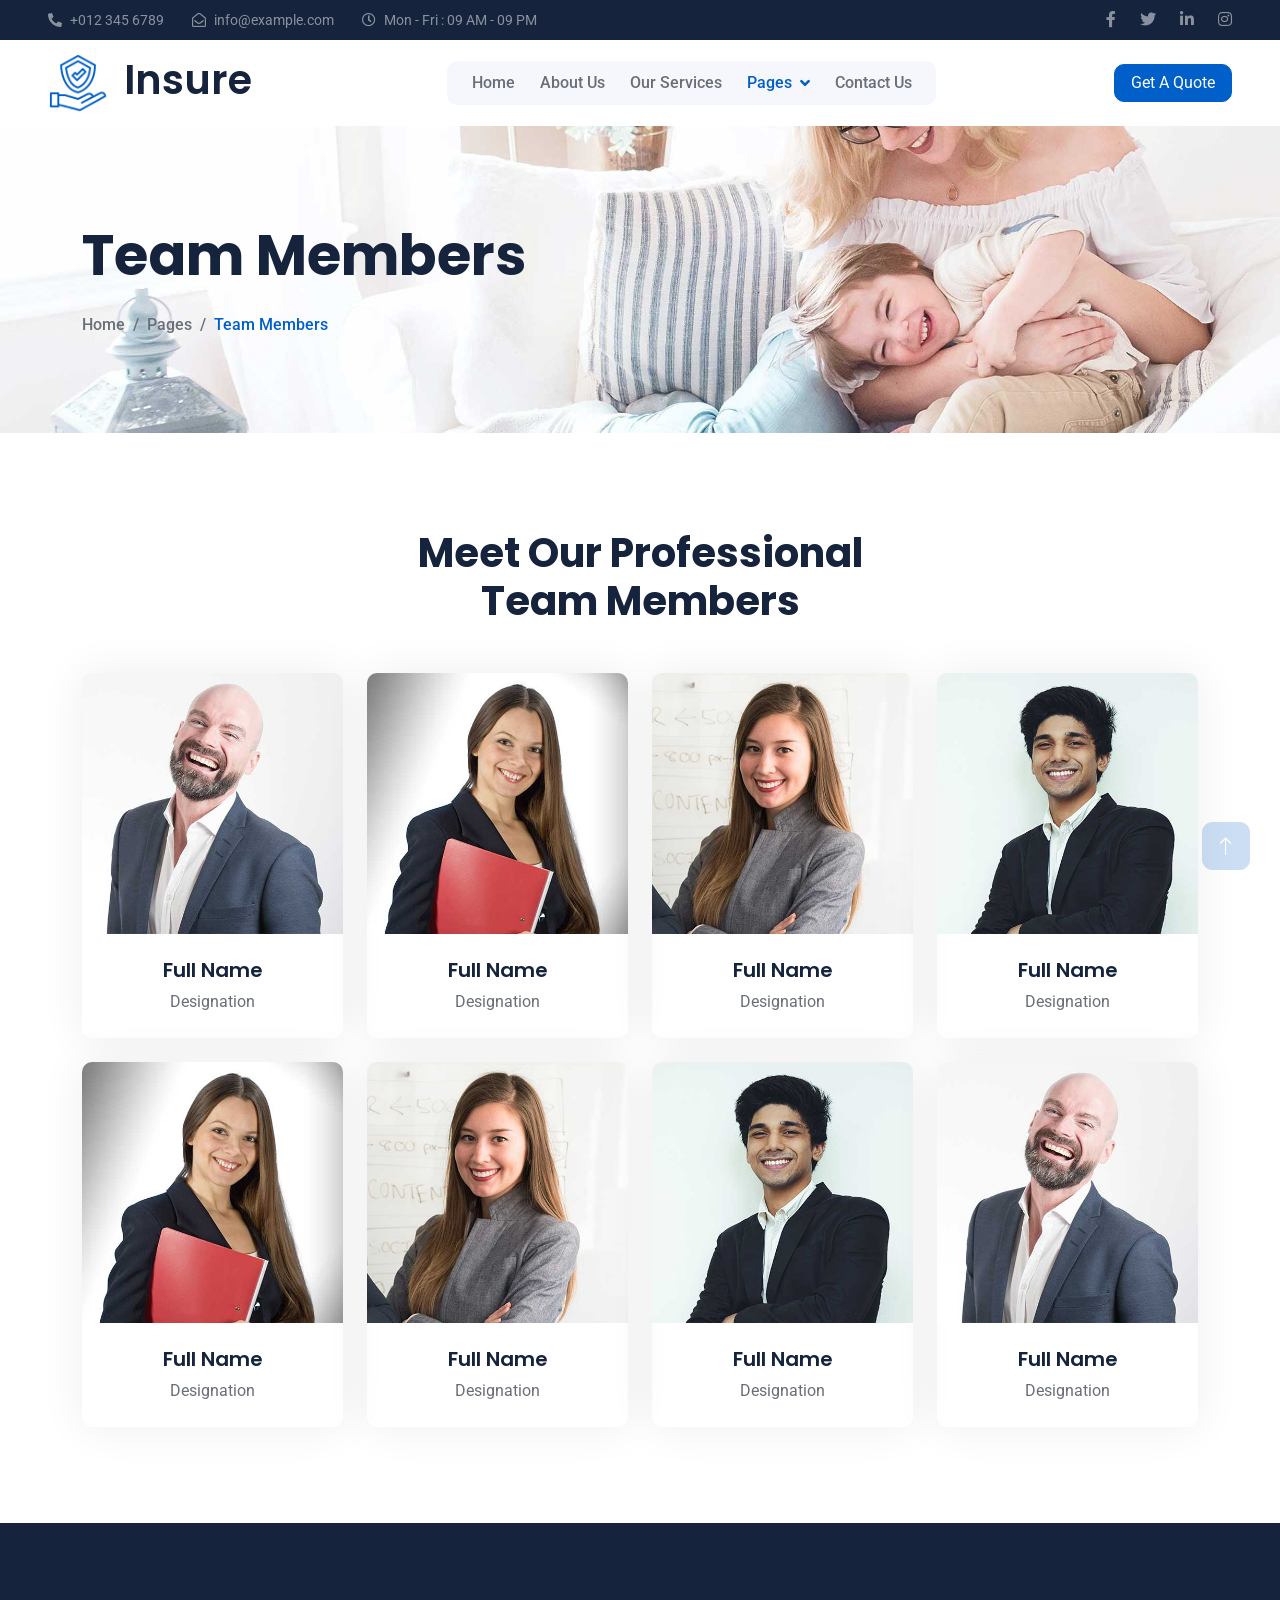
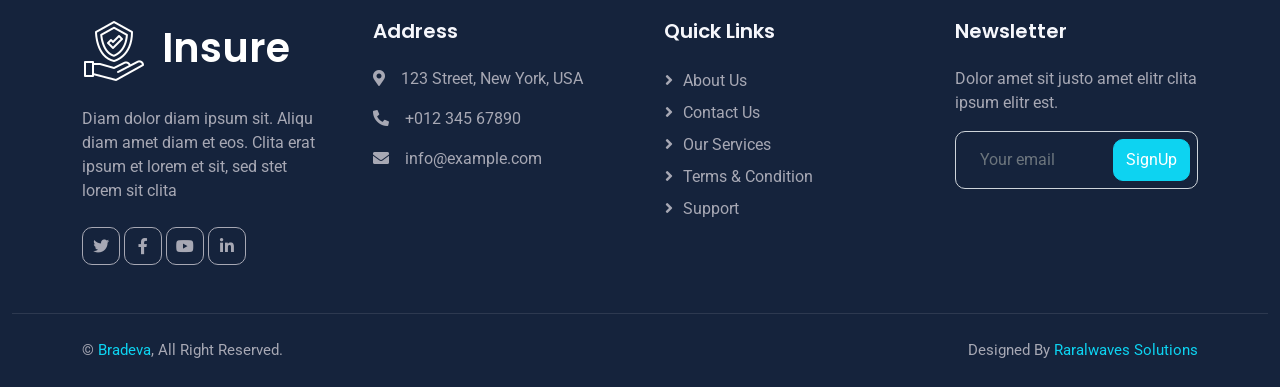
<file: team.html>
<!DOCTYPE html>
<html lang="en">

<head>
    <meta charset="utf-8">
    <title>Bradeva - Insurance</title>
    <meta content="width=device-width, initial-scale=1.0" name="viewport">
    <meta content="" name="keywords">
    <meta content="" name="description">

    <!-- Favicon -->
    <link href="img/favicon.ico" rel="icon">

    <!-- Google Web Fonts -->
    <link rel="preconnect" href="https://fonts.googleapis.com">
    <link rel="preconnect" href="https://fonts.gstatic.com" crossorigin>
    <link href="https://fonts.googleapis.com/css2?family=Roboto:wght@400;500&family=Poppins:wght@600;700&display=swap" rel="stylesheet"> 

    <!-- Icon Font Stylesheet -->
    <link href="https://cdnjs.cloudflare.com/ajax/libs/font-awesome/5.10.0/css/all.min.css" rel="stylesheet">
    <link href="https://cdn.jsdelivr.net/npm/bootstrap-icons@1.4.1/font/bootstrap-icons.css" rel="stylesheet">

    <!-- Libraries Stylesheet -->
    <link href="lib/animate/animate.min.css" rel="stylesheet">
    <link href="lib/owlcarousel/assets/owl.carousel.min.css" rel="stylesheet">

    <!-- Customized Bootstrap Stylesheet -->
    <link href="css/bootstrap.min.css" rel="stylesheet">

    <!-- Template Stylesheet -->
    <link href="css/style.css" rel="stylesheet">
</head>

<body>
    <!-- Spinner Start -->
    <div id="spinner" class="show bg-white position-fixed translate-middle w-100 vh-100 top-50 start-50 d-flex align-items-center justify-content-center">
        <div class="spinner-grow text-primary" role="status"></div>
    </div>
    <!-- Spinner End -->


    <!-- Topbar Start -->
    <div class="container-fluid bg-dark text-white-50 py-2 px-0 d-none d-lg-block">
        <div class="row gx-0 align-items-center">
            <div class="col-lg-7 px-5 text-start">
                <div class="h-100 d-inline-flex align-items-center me-4">
                    <small class="fa fa-phone-alt me-2"></small>
                    <small>+012 345 6789</small>
                </div>
                <div class="h-100 d-inline-flex align-items-center me-4">
                    <small class="far fa-envelope-open me-2"></small>
                    <small>info@example.com</small>
                </div>
                <div class="h-100 d-inline-flex align-items-center me-4">
                    <small class="far fa-clock me-2"></small>
                    <small>Mon - Fri : 09 AM - 09 PM</small>
                </div>
            </div>
            <div class="col-lg-5 px-5 text-end">
                <div class="h-100 d-inline-flex align-items-center">
                    <a class="text-white-50 ms-4" href=""><i class="fab fa-facebook-f"></i></a>
                    <a class="text-white-50 ms-4" href=""><i class="fab fa-twitter"></i></a>
                    <a class="text-white-50 ms-4" href=""><i class="fab fa-linkedin-in"></i></a>
                    <a class="text-white-50 ms-4" href=""><i class="fab fa-instagram"></i></a>
                </div>
            </div>
        </div>
    </div>
    <!-- Topbar End -->


    <!-- Navbar Start -->
    <nav class="navbar navbar-expand-lg bg-white navbar-light sticky-top px-4 px-lg-5">
        <a href="index.html" class="navbar-brand d-flex align-items-center">
            <h1 class="m-0"><img class="img-fluid me-3" src="img/icon/icon-02-primary.png" alt="">Insure</h1>
        </a>
        <button type="button" class="navbar-toggler" data-bs-toggle="collapse" data-bs-target="#navbarCollapse">
            <span class="navbar-toggler-icon"></span>
        </button>
        <div class="collapse navbar-collapse" id="navbarCollapse">
            <div class="navbar-nav mx-auto bg-light rounded pe-4 py-3 py-lg-0">
                <a href="index.html" class="nav-item nav-link">Home</a>
                <a href="about.html" class="nav-item nav-link">About Us</a>
                <a href="service.html" class="nav-item nav-link">Our Services</a>
                <div class="nav-item dropdown">
                    <a href="#" class="nav-link dropdown-toggle active" data-bs-toggle="dropdown">Pages</a>
                    <div class="dropdown-menu bg-light border-0 m-0">
                        <a href="feature.html" class="dropdown-item">Features</a>
                        <a href="appointment.html" class="dropdown-item">Appointment</a>
                        <a href="team.html" class="dropdown-item active">Team Members</a>
                        <a href="testimonial.html" class="dropdown-item">Testimonial</a>
                        <a href="404.html" class="dropdown-item">404 Page</a>
                    </div>
                </div>
                <a href="contact.html" class="nav-item nav-link">Contact Us</a>
            </div>
        </div>
        <a href="" class="btn btn-primary px-3 d-none d-lg-block">Get A Quote</a>
    </nav>
    <!-- Navbar End -->


    <!-- Page Header Start -->
    <div class="container-fluid page-header py-5 mb-5 wow fadeIn" data-wow-delay="0.1s">
        <div class="container py-5">
            <h1 class="display-4 animated slideInDown mb-4">Team Members</h1>
            <nav aria-label="breadcrumb animated slideInDown">
                <ol class="breadcrumb mb-0">
                    <li class="breadcrumb-item"><a href="#">Home</a></li>
                    <li class="breadcrumb-item"><a href="#">Pages</a></li>
                    <li class="breadcrumb-item active" aria-current="page">Team Members</li>
                </ol>
            </nav>
        </div>
    </div>
    <!-- Page Header End -->


    <!-- Team Start -->
    <div class="container-xxl py-5">
        <div class="container">
            <div class="text-center mx-auto" style="max-width: 500px;">
                <h1 class="display-6 mb-5">Meet Our Professional Team Members</h1>
            </div>
            <div class="row g-4">
                <div class="col-lg-3 col-md-6 wow fadeInUp" data-wow-delay="0.1s">
                    <div class="team-item rounded">
                        <img class="img-fluid" src="img/team-1.jpg" alt="">
                        <div class="text-center p-4">
                            <h5>Full Name</h5>
                            <span>Designation</span>
                        </div>
                        <div class="team-text text-center bg-white p-4">
                            <h5>Full Name</h5>
                            <p>Designation</p>
                            <div class="d-flex justify-content-center">
                                <a class="btn btn-square btn-light m-1" href=""><i class="fab fa-twitter"></i></a>
                                <a class="btn btn-square btn-light m-1" href=""><i class="fab fa-facebook-f"></i></a>
                                <a class="btn btn-square btn-light m-1" href=""><i class="fab fa-youtube"></i></a>
                                <a class="btn btn-square btn-light m-1" href=""><i class="fab fa-linkedin-in"></i></a>
                            </div>
                        </div>
                    </div>
                </div>
                <div class="col-lg-3 col-md-6 wow fadeInUp" data-wow-delay="0.3s">
                    <div class="team-item rounded">
                        <img class="img-fluid" src="img/team-2.jpg" alt="">
                        <div class="text-center p-4">
                            <h5>Full Name</h5>
                            <span>Designation</span>
                        </div>
                        <div class="team-text text-center bg-white p-4">
                            <h5>Full Name</h5>
                            <p>Designation</p>
                            <div class="d-flex justify-content-center">
                                <a class="btn btn-square btn-light m-1" href=""><i class="fab fa-twitter"></i></a>
                                <a class="btn btn-square btn-light m-1" href=""><i class="fab fa-facebook-f"></i></a>
                                <a class="btn btn-square btn-light m-1" href=""><i class="fab fa-youtube"></i></a>
                                <a class="btn btn-square btn-light m-1" href=""><i class="fab fa-linkedin-in"></i></a>
                            </div>
                        </div>
                    </div>
                </div>
                <div class="col-lg-3 col-md-6 wow fadeInUp" data-wow-delay="0.5s">
                    <div class="team-item rounded">
                        <img class="img-fluid" src="img/team-3.jpg" alt="">
                        <div class="text-center p-4">
                            <h5>Full Name</h5>
                            <span>Designation</span>
                        </div>
                        <div class="team-text text-center bg-white p-4">
                            <h5>Full Name</h5>
                            <p>Designation</p>
                            <div class="d-flex justify-content-center">
                                <a class="btn btn-square btn-light m-1" href=""><i class="fab fa-twitter"></i></a>
                                <a class="btn btn-square btn-light m-1" href=""><i class="fab fa-facebook-f"></i></a>
                                <a class="btn btn-square btn-light m-1" href=""><i class="fab fa-youtube"></i></a>
                                <a class="btn btn-square btn-light m-1" href=""><i class="fab fa-linkedin-in"></i></a>
                            </div>
                        </div>
                    </div>
                </div>
                <div class="col-lg-3 col-md-6 wow fadeInUp" data-wow-delay="0.7s">
                    <div class="team-item rounded">
                        <img class="img-fluid" src="img/team-4.jpg" alt="">
                        <div class="text-center p-4">
                            <h5>Full Name</h5>
                            <span>Designation</span>
                        </div>
                        <div class="team-text text-center bg-white p-4">
                            <h5>Full Name</h5>
                            <p>Designation</p>
                            <div class="d-flex justify-content-center">
                                <a class="btn btn-square btn-light m-1" href=""><i class="fab fa-twitter"></i></a>
                                <a class="btn btn-square btn-light m-1" href=""><i class="fab fa-facebook-f"></i></a>
                                <a class="btn btn-square btn-light m-1" href=""><i class="fab fa-youtube"></i></a>
                                <a class="btn btn-square btn-light m-1" href=""><i class="fab fa-linkedin-in"></i></a>
                            </div>
                        </div>
                    </div>
                </div>
                <div class="col-lg-3 col-md-6 wow fadeInUp" data-wow-delay="0.1s">
                    <div class="team-item rounded">
                        <img class="img-fluid" src="img/team-2.jpg" alt="">
                        <div class="text-center p-4">
                            <h5>Full Name</h5>
                            <span>Designation</span>
                        </div>
                        <div class="team-text text-center bg-white p-4">
                            <h5>Full Name</h5>
                            <p>Designation</p>
                            <div class="d-flex justify-content-center">
                                <a class="btn btn-square btn-light m-1" href=""><i class="fab fa-twitter"></i></a>
                                <a class="btn btn-square btn-light m-1" href=""><i class="fab fa-facebook-f"></i></a>
                                <a class="btn btn-square btn-light m-1" href=""><i class="fab fa-youtube"></i></a>
                                <a class="btn btn-square btn-light m-1" href=""><i class="fab fa-linkedin-in"></i></a>
                            </div>
                        </div>
                    </div>
                </div>
                <div class="col-lg-3 col-md-6 wow fadeInUp" data-wow-delay="0.3s">
                    <div class="team-item rounded">
                        <img class="img-fluid" src="img/team-3.jpg" alt="">
                        <div class="text-center p-4">
                            <h5>Full Name</h5>
                            <span>Designation</span>
                        </div>
                        <div class="team-text text-center bg-white p-4">
                            <h5>Full Name</h5>
                            <p>Designation</p>
                            <div class="d-flex justify-content-center">
                                <a class="btn btn-square btn-light m-1" href=""><i class="fab fa-twitter"></i></a>
                                <a class="btn btn-square btn-light m-1" href=""><i class="fab fa-facebook-f"></i></a>
                                <a class="btn btn-square btn-light m-1" href=""><i class="fab fa-youtube"></i></a>
                                <a class="btn btn-square btn-light m-1" href=""><i class="fab fa-linkedin-in"></i></a>
                            </div>
                        </div>
                    </div>
                </div>
                <div class="col-lg-3 col-md-6 wow fadeInUp" data-wow-delay="0.5s">
                    <div class="team-item rounded">
                        <img class="img-fluid" src="img/team-4.jpg" alt="">
                        <div class="text-center p-4">
                            <h5>Full Name</h5>
                            <span>Designation</span>
                        </div>
                        <div class="team-text text-center bg-white p-4">
                            <h5>Full Name</h5>
                            <p>Designation</p>
                            <div class="d-flex justify-content-center">
                                <a class="btn btn-square btn-light m-1" href=""><i class="fab fa-twitter"></i></a>
                                <a class="btn btn-square btn-light m-1" href=""><i class="fab fa-facebook-f"></i></a>
                                <a class="btn btn-square btn-light m-1" href=""><i class="fab fa-youtube"></i></a>
                                <a class="btn btn-square btn-light m-1" href=""><i class="fab fa-linkedin-in"></i></a>
                            </div>
                        </div>
                    </div>
                </div>
                <div class="col-lg-3 col-md-6 wow fadeInUp" data-wow-delay="0.7s">
                    <div class="team-item rounded">
                        <img class="img-fluid" src="img/team-1.jpg" alt="">
                        <div class="text-center p-4">
                            <h5>Full Name</h5>
                            <span>Designation</span>
                        </div>
                        <div class="team-text text-center bg-white p-4">
                            <h5>Full Name</h5>
                            <p>Designation</p>
                            <div class="d-flex justify-content-center">
                                <a class="btn btn-square btn-light m-1" href=""><i class="fab fa-twitter"></i></a>
                                <a class="btn btn-square btn-light m-1" href=""><i class="fab fa-facebook-f"></i></a>
                                <a class="btn btn-square btn-light m-1" href=""><i class="fab fa-youtube"></i></a>
                                <a class="btn btn-square btn-light m-1" href=""><i class="fab fa-linkedin-in"></i></a>
                            </div>
                        </div>
                    </div>
                </div>
            </div>
        </div>
    </div>
    <!-- Team End -->


    <!-- Footer Start -->
    <div class="container-fluid bg-dark footer mt-5 pt-5 wow fadeIn" data-wow-delay="0.1s">
        <div class="container py-5">
            <div class="row g-5">
                <div class="col-lg-3 col-md-6">
                    <h1 class="text-white mb-4"><img class="img-fluid me-3" src="img/icon/icon-02-light.png" alt="">Insure</h1>
                    <p>Diam dolor diam ipsum sit. Aliqu diam amet diam et eos. Clita erat ipsum et lorem et sit, sed stet lorem sit clita</p>
                    <div class="d-flex pt-2">
                        <a class="btn btn-square me-1" href=""><i class="fab fa-twitter"></i></a>
                        <a class="btn btn-square me-1" href=""><i class="fab fa-facebook-f"></i></a>
                        <a class="btn btn-square me-1" href=""><i class="fab fa-youtube"></i></a>
                        <a class="btn btn-square me-0" href=""><i class="fab fa-linkedin-in"></i></a>
                    </div>
                </div>
                <div class="col-lg-3 col-md-6">
                    <h5 class="text-light mb-4">Address</h5>
                    <p><i class="fa fa-map-marker-alt me-3"></i>123 Street, New York, USA</p>
                    <p><i class="fa fa-phone-alt me-3"></i>+012 345 67890</p>
                    <p><i class="fa fa-envelope me-3"></i>info@example.com</p>
                </div>
                <div class="col-lg-3 col-md-6">
                    <h5 class="text-light mb-4">Quick Links</h5>
                    <a class="btn btn-link" href="">About Us</a>
                    <a class="btn btn-link" href="">Contact Us</a>
                    <a class="btn btn-link" href="">Our Services</a>
                    <a class="btn btn-link" href="">Terms & Condition</a>
                    <a class="btn btn-link" href="">Support</a>
                </div>
                <div class="col-lg-3 col-md-6">
                    <h5 class="text-light mb-4">Newsletter</h5>
                    <p>Dolor amet sit justo amet elitr clita ipsum elitr est.</p>
                    <div class="position-relative mx-auto" style="max-width: 400px;">
                        <input class="form-control bg-transparent w-100 py-3 ps-4 pe-5" type="text" placeholder="Your email">
                        <button type="button" class="btn btn-secondary py-2 position-absolute top-0 end-0 mt-2 me-2">SignUp</button>
                    </div>
                </div>
            </div>
        </div>
        <div class="container-fluid copyright">
            <div class="container">
                <div class="row">
                    <div class="col-md-6 text-center text-md-start mb-3 mb-md-0">
                         &copy; <a href="#">Bradeva</a>, All Right Reserved.
                    </div>
                    <div class="col-md-6 text-center text-md-end">
                 
                        Designed By <a href="https://raralwavessolutions.co.ke/">Raralwaves Solutions</a>
                    </div>
                </div>
            </div>
        </div>
    </div>
    <!-- Footer End -->


    <!-- Back to Top -->
    <a href="#" class="btn btn-lg btn-primary btn-lg-square back-to-top"><i class="bi bi-arrow-up"></i></a>


    <!-- JavaScript Libraries -->
    <script src="https://code.jquery.com/jquery-3.4.1.min.js"></script>
    <script src="https://cdn.jsdelivr.net/npm/bootstrap@5.0.0/dist/js/bootstrap.bundle.min.js"></script>
    <script src="lib/wow/wow.min.js"></script>
    <script src="lib/easing/easing.min.js"></script>
    <script src="lib/waypoints/waypoints.min.js"></script>
    <script src="lib/owlcarousel/owl.carousel.min.js"></script>
    <script src="lib/counterup/counterup.min.js"></script>

    <!-- Template Javascript -->
    <script src="js/main.js"></script>
</body>


</html>
</file>
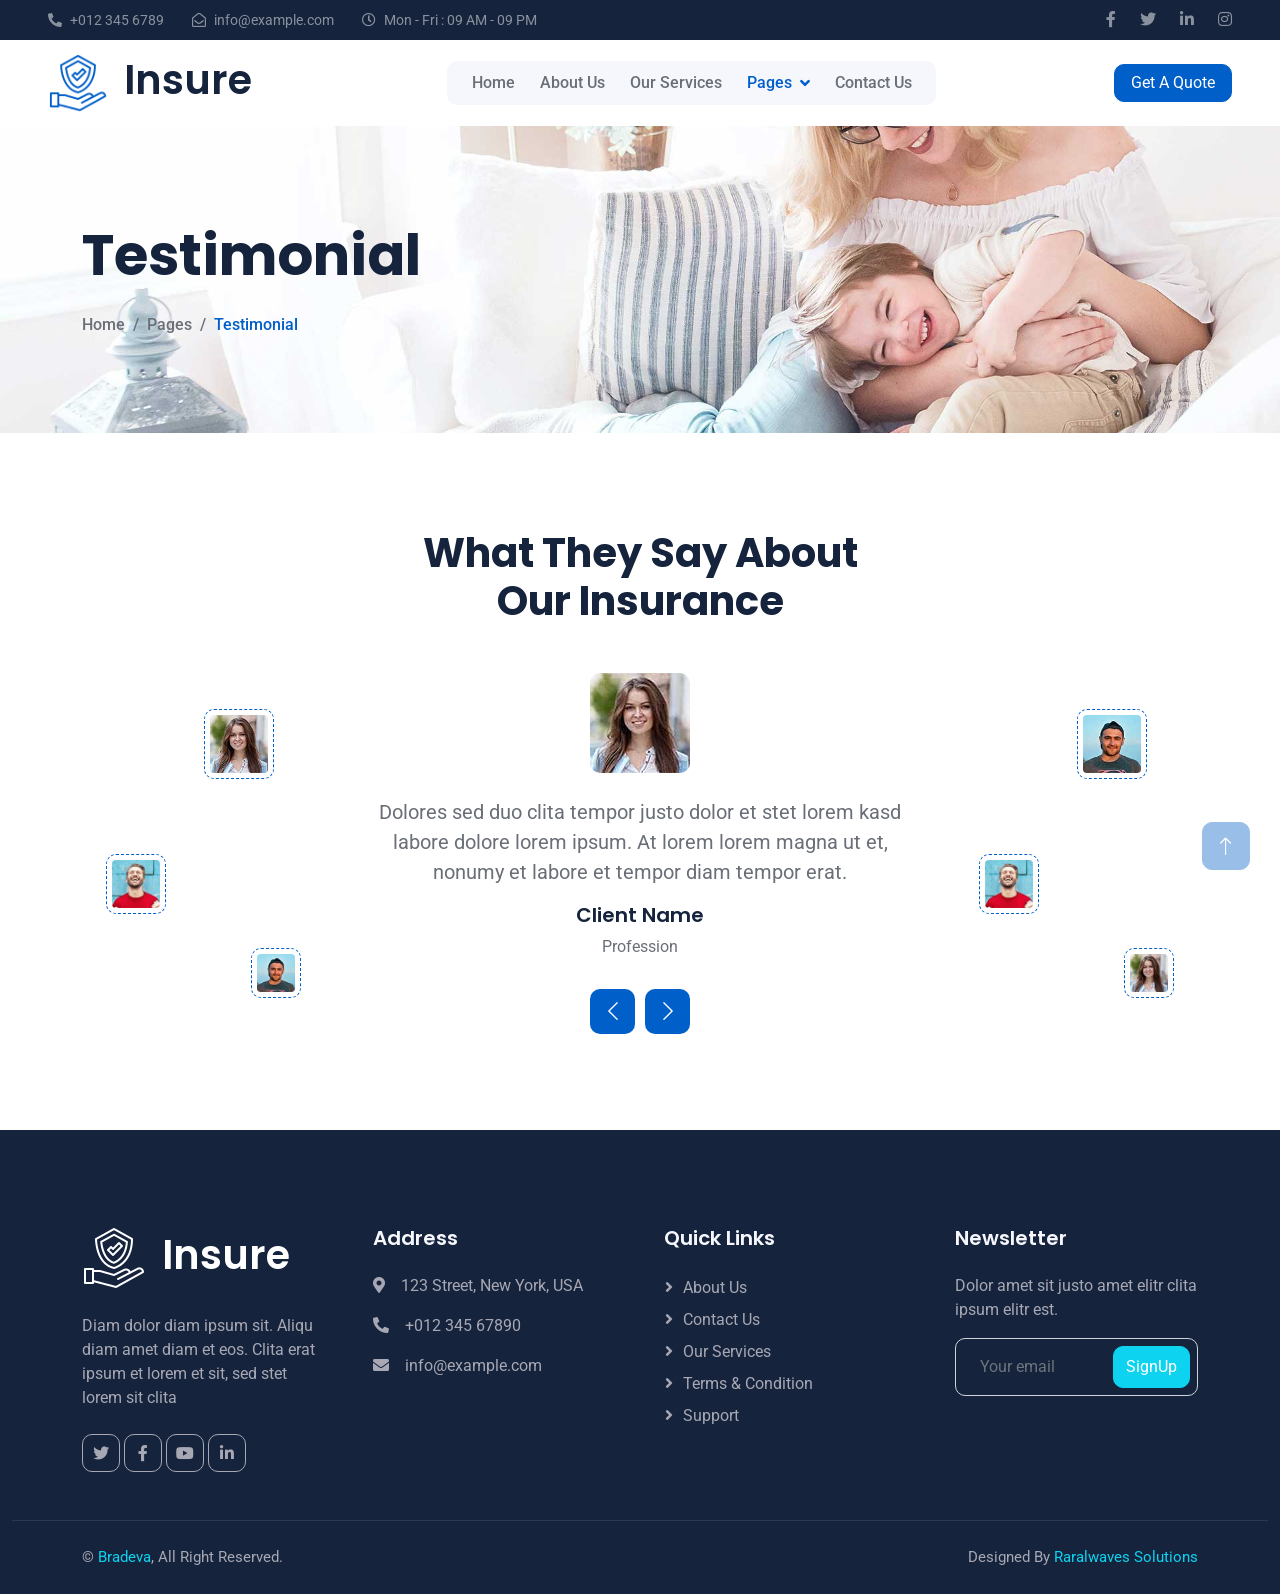
<file: testimonial.html>
<!DOCTYPE html>
<html lang="en">

<head>
    <meta charset="utf-8">
    <title>Bradeva - Insurance</title>
    <meta content="width=device-width, initial-scale=1.0" name="viewport">
    <meta content="" name="keywords">
    <meta content="" name="description">

    <!-- Favicon -->
    <link href="img/favicon.ico" rel="icon">

    <!-- Google Web Fonts -->
    <link rel="preconnect" href="https://fonts.googleapis.com">
    <link rel="preconnect" href="https://fonts.gstatic.com" crossorigin>
    <link href="https://fonts.googleapis.com/css2?family=Roboto:wght@400;500&family=Poppins:wght@600;700&display=swap" rel="stylesheet"> 

    <!-- Icon Font Stylesheet -->
    <link href="https://cdnjs.cloudflare.com/ajax/libs/font-awesome/5.10.0/css/all.min.css" rel="stylesheet">
    <link href="https://cdn.jsdelivr.net/npm/bootstrap-icons@1.4.1/font/bootstrap-icons.css" rel="stylesheet">

    <!-- Libraries Stylesheet -->
    <link href="lib/animate/animate.min.css" rel="stylesheet">
    <link href="lib/owlcarousel/assets/owl.carousel.min.css" rel="stylesheet">

    <!-- Customized Bootstrap Stylesheet -->
    <link href="css/bootstrap.min.css" rel="stylesheet">

    <!-- Template Stylesheet -->
    <link href="css/style.css" rel="stylesheet">
</head>

<body>
    <!-- Spinner Start -->
    <div id="spinner" class="show bg-white position-fixed translate-middle w-100 vh-100 top-50 start-50 d-flex align-items-center justify-content-center">
        <div class="spinner-grow text-primary" role="status"></div>
    </div>
    <!-- Spinner End -->


    <!-- Topbar Start -->
    <div class="container-fluid bg-dark text-white-50 py-2 px-0 d-none d-lg-block">
        <div class="row gx-0 align-items-center">
            <div class="col-lg-7 px-5 text-start">
                <div class="h-100 d-inline-flex align-items-center me-4">
                    <small class="fa fa-phone-alt me-2"></small>
                    <small>+012 345 6789</small>
                </div>
                <div class="h-100 d-inline-flex align-items-center me-4">
                    <small class="far fa-envelope-open me-2"></small>
                    <small>info@example.com</small>
                </div>
                <div class="h-100 d-inline-flex align-items-center me-4">
                    <small class="far fa-clock me-2"></small>
                    <small>Mon - Fri : 09 AM - 09 PM</small>
                </div>
            </div>
            <div class="col-lg-5 px-5 text-end">
                <div class="h-100 d-inline-flex align-items-center">
                    <a class="text-white-50 ms-4" href=""><i class="fab fa-facebook-f"></i></a>
                    <a class="text-white-50 ms-4" href=""><i class="fab fa-twitter"></i></a>
                    <a class="text-white-50 ms-4" href=""><i class="fab fa-linkedin-in"></i></a>
                    <a class="text-white-50 ms-4" href=""><i class="fab fa-instagram"></i></a>
                </div>
            </div>
        </div>
    </div>
    <!-- Topbar End -->


    <!-- Navbar Start -->
    <nav class="navbar navbar-expand-lg bg-white navbar-light sticky-top px-4 px-lg-5">
        <a href="index.html" class="navbar-brand d-flex align-items-center">
            <h1 class="m-0"><img class="img-fluid me-3" src="img/icon/icon-02-primary.png" alt="">Insure</h1>
        </a>
        <button type="button" class="navbar-toggler" data-bs-toggle="collapse" data-bs-target="#navbarCollapse">
            <span class="navbar-toggler-icon"></span>
        </button>
        <div class="collapse navbar-collapse" id="navbarCollapse">
            <div class="navbar-nav mx-auto bg-light rounded pe-4 py-3 py-lg-0">
                <a href="index.html" class="nav-item nav-link">Home</a>
                <a href="about.html" class="nav-item nav-link">About Us</a>
                <a href="service.html" class="nav-item nav-link">Our Services</a>
                <div class="nav-item dropdown">
                    <a href="#" class="nav-link dropdown-toggle active" data-bs-toggle="dropdown">Pages</a>
                    <div class="dropdown-menu bg-light border-0 m-0">
                        <a href="feature.html" class="dropdown-item">Features</a>
                        <a href="appointment.html" class="dropdown-item">Appointment</a>
                        <a href="team.html" class="dropdown-item">Team Members</a>
                        <a href="testimonial.html" class="dropdown-item active">Testimonial</a>
                        <a href="404.html" class="dropdown-item">404 Page</a>
                    </div>
                </div>
                <a href="contact.html" class="nav-item nav-link">Contact Us</a>
            </div>
        </div>
        <a href="" class="btn btn-primary px-3 d-none d-lg-block">Get A Quote</a>
    </nav>
    <!-- Navbar End -->


    <!-- Page Header Start -->
    <div class="container-fluid page-header py-5 mb-5 wow fadeIn" data-wow-delay="0.1s">
        <div class="container py-5">
            <h1 class="display-4 animated slideInDown mb-4">Testimonial</h1>
            <nav aria-label="breadcrumb animated slideInDown">
                <ol class="breadcrumb mb-0">
                    <li class="breadcrumb-item"><a href="#">Home</a></li>
                    <li class="breadcrumb-item"><a href="#">Pages</a></li>
                    <li class="breadcrumb-item active" aria-current="page">Testimonial</li>
                </ol>
            </nav>
        </div>
    </div>
    <!-- Page Header End -->


    <!-- Testimonial Start -->
    <div class="container-xxl py-5">
        <div class="container">
            <div class="text-center mx-auto" style="max-width: 500px;">
                <h1 class="display-6 mb-5">What They Say About Our Insurance</h1>
            </div>
            <div class="row g-5">
                <div class="col-lg-3 d-none d-lg-block">
                    <div class="testimonial-left h-100">
                        <img class="img-fluid animated pulse infinite" src="img/testimonial-1.jpg" alt="">
                        <img class="img-fluid animated pulse infinite" src="img/testimonial-2.jpg" alt="">
                        <img class="img-fluid animated pulse infinite" src="img/testimonial-3.jpg" alt="">
                    </div>
                </div>
                <div class="col-lg-6 wow fadeIn" data-wow-delay="0.5s">
                    <div class="owl-carousel testimonial-carousel">
                        <div class="testimonial-item text-center">
                            <img class="img-fluid rounded mx-auto mb-4" src="img/testimonial-1.jpg" alt="">
                            <p class="fs-5">Dolores sed duo clita tempor justo dolor et stet lorem kasd labore dolore lorem ipsum. At lorem lorem magna ut et, nonumy et labore et tempor diam tempor erat.</p>
                            <h5>Client Name</h5>
                            <span>Profession</span>
                        </div>
                        <div class="testimonial-item text-center">
                            <img class="img-fluid rounded mx-auto mb-4" src="img/testimonial-2.jpg" alt="">
                            <p class="fs-5">Dolores sed duo clita tempor justo dolor et stet lorem kasd labore dolore lorem ipsum. At lorem lorem magna ut et, nonumy et labore et tempor diam tempor erat.</p>
                            <h5>Client Name</h5>
                            <span>Profession</span>
                        </div>
                        <div class="testimonial-item text-center">
                            <img class="img-fluid rounded mx-auto mb-4" src="img/testimonial-3.jpg" alt="">
                            <p class="fs-5">Dolores sed duo clita tempor justo dolor et stet lorem kasd labore dolore lorem ipsum. At lorem lorem magna ut et, nonumy et labore et tempor diam tempor erat.</p>
                            <h5>Client Name</h5>
                            <span>Profession</span>
                        </div>
                    </div>
                </div>
                <div class="col-lg-3 d-none d-lg-block">
                    <div class="testimonial-right h-100">
                        <img class="img-fluid animated pulse infinite" src="img/testimonial-1.jpg" alt="">
                        <img class="img-fluid animated pulse infinite" src="img/testimonial-2.jpg" alt="">
                        <img class="img-fluid animated pulse infinite" src="img/testimonial-3.jpg" alt="">
                    </div>
                </div>
            </div>
        </div>
    </div>
    <!-- Testimonial End -->
        

    <!-- Footer Start -->
    <div class="container-fluid bg-dark footer mt-5 pt-5 wow fadeIn" data-wow-delay="0.1s">
        <div class="container py-5">
            <div class="row g-5">
                <div class="col-lg-3 col-md-6">
                    <h1 class="text-white mb-4"><img class="img-fluid me-3" src="img/icon/icon-02-light.png" alt="">Insure</h1>
                    <p>Diam dolor diam ipsum sit. Aliqu diam amet diam et eos. Clita erat ipsum et lorem et sit, sed stet lorem sit clita</p>
                    <div class="d-flex pt-2">
                        <a class="btn btn-square me-1" href=""><i class="fab fa-twitter"></i></a>
                        <a class="btn btn-square me-1" href=""><i class="fab fa-facebook-f"></i></a>
                        <a class="btn btn-square me-1" href=""><i class="fab fa-youtube"></i></a>
                        <a class="btn btn-square me-0" href=""><i class="fab fa-linkedin-in"></i></a>
                    </div>
                </div>
                <div class="col-lg-3 col-md-6">
                    <h5 class="text-light mb-4">Address</h5>
                    <p><i class="fa fa-map-marker-alt me-3"></i>123 Street, New York, USA</p>
                    <p><i class="fa fa-phone-alt me-3"></i>+012 345 67890</p>
                    <p><i class="fa fa-envelope me-3"></i>info@example.com</p>
                </div>
                <div class="col-lg-3 col-md-6">
                    <h5 class="text-light mb-4">Quick Links</h5>
                    <a class="btn btn-link" href="">About Us</a>
                    <a class="btn btn-link" href="">Contact Us</a>
                    <a class="btn btn-link" href="">Our Services</a>
                    <a class="btn btn-link" href="">Terms & Condition</a>
                    <a class="btn btn-link" href="">Support</a>
                </div>
                <div class="col-lg-3 col-md-6">
                    <h5 class="text-light mb-4">Newsletter</h5>
                    <p>Dolor amet sit justo amet elitr clita ipsum elitr est.</p>
                    <div class="position-relative mx-auto" style="max-width: 400px;">
                        <input class="form-control bg-transparent w-100 py-3 ps-4 pe-5" type="text" placeholder="Your email">
                        <button type="button" class="btn btn-secondary py-2 position-absolute top-0 end-0 mt-2 me-2">SignUp</button>
                    </div>
                </div>
            </div>
        </div>
        <div class="container-fluid copyright">
            <div class="container">
                <div class="row">
                    <div class="col-md-6 text-center text-md-start mb-3 mb-md-0">
                      &copy; <a href="#">Bradeva</a>, All Right Reserved.
                    </div>
                    <div class="col-md-6 text-center text-md-end">
                 
                        Designed By <a href="https://raralwavessolutions.co.ke/">Raralwaves Solutions</a>
                    </div>
                </div>
            </div>
        </div>
    </div>
    <!-- Footer End -->


    <!-- Back to Top -->
    <a href="#" class="btn btn-lg btn-primary btn-lg-square back-to-top"><i class="bi bi-arrow-up"></i></a>


    <!-- JavaScript Libraries -->
    <script src="https://code.jquery.com/jquery-3.4.1.min.js"></script>
    <script src="https://cdn.jsdelivr.net/npm/bootstrap@5.0.0/dist/js/bootstrap.bundle.min.js"></script>
    <script src="lib/wow/wow.min.js"></script>
    <script src="lib/easing/easing.min.js"></script>
    <script src="lib/waypoints/waypoints.min.js"></script>
    <script src="lib/owlcarousel/owl.carousel.min.js"></script>
    <script src="lib/counterup/counterup.min.js"></script>

    <!-- Template Javascript -->
    <script src="js/main.js"></script>
</body>

</html>
</file>
<file: css/style.css>
/********** Template CSS **********/
:root {
    --primary: #015FC9;
    --secondary: #0DD3F1;
    --light: #F6F7FC;
    --dark: #15233C;
}

.back-to-top {
    position: fixed;
    display: none;
    right: 30px;
    bottom: 30px;
    z-index: 99;
}


/*** Spinner ***/
#spinner {
    opacity: 0;
    visibility: hidden;
    transition: opacity .5s ease-out, visibility 0s linear .5s;
    z-index: 99999;
}

#spinner.show {
    transition: opacity .5s ease-out, visibility 0s linear 0s;
    visibility: visible;
    opacity: 1;
}


/*** Button ***/
.btn {
    transition: .5s;
}

.btn.btn-primary,
.btn.btn-outline-primary:hover,
.btn.btn-secondary,
.btn.btn-outline-secondary:hover {
    color: #FFFFFF;
}

.btn.btn-primary:hover {
    background: var(--secondary);
    border-color: var(--secondary);
}

.btn.btn-secondary:hover {
    background: var(--primary);
    border-color: var(--primary);
}

.btn-square {
    width: 38px;
    height: 38px;
}

.btn-sm-square {
    width: 32px;
    height: 32px;
}

.btn-lg-square {
    width: 48px;
    height: 48px;
}

.btn-square,
.btn-sm-square,
.btn-lg-square {
    padding: 0;
    display: flex;
    align-items: center;
    justify-content: center;
    font-weight: normal;
}


/*** Navbar ***/
.navbar.sticky-top {
    top: -100px;
    transition: .5s;
}

.navbar .navbar-brand img {
    max-height: 60px;
}

.navbar .navbar-nav .nav-link {
    margin-left: 25px;
    padding: 10px 0;
    color: #696E77;
    font-weight: 500;
    outline: none;
}

.navbar .navbar-nav .nav-link:hover,
.navbar .navbar-nav .nav-link.active {
    color: var(--primary);
}

.navbar .dropdown-toggle::after {
    border: none;
    content: "\f107";
    font-family: "Font Awesome 5 Free";
    font-weight: 900;
    vertical-align: middle;
    margin-left: 8px;
}

@media (max-width: 991.98px) {
    .navbar .navbar-brand img {
        max-height: 45px;
    }

    .navbar .navbar-nav {
        margin-top: 20px;
        margin-bottom: 15px;
    }

    .navbar .nav-item .dropdown-menu {
        padding-left: 30px;
    }
}

@media (min-width: 992px) {
    .navbar .nav-item .dropdown-menu {
        display: block;
        border: none;
        margin-top: 0;
        top: 150%;
        right: 0;
        opacity: 0;
        visibility: hidden;
        transition: .5s;
    }

    .navbar .nav-item:hover .dropdown-menu {
        top: 100%;
        visibility: visible;
        transition: .5s;
        opacity: 1;
    }
}


/*** Header ***/
.carousel-caption {
    top: 0;
    left: 0;
    right: 0;
    bottom: 0;
    display: flex;
    align-items: center;
    text-align: start;
    z-index: 1;
}

.carousel-control-prev,
.carousel-control-next {
    width: 15%;
}

.carousel-control-prev-icon,
.carousel-control-next-icon {
    width: 3rem;
    height: 3rem;
    background-color: var(--primary);
    border: 15px solid var(--primary);
    border-radius: 50px;
}

@media (max-width: 768px) {
    #header-carousel .carousel-item {
        position: relative;
        min-height: 450px;
    }
    
    #header-carousel .carousel-item img {
        position: absolute;
        width: 100%;
        height: 100%;
        object-fit: cover;
    }
}

.page-header {
    background: url(../img/carousel-1.jpg) center center no-repeat;
    background-size: cover;
}

.page-header .breadcrumb-item,
.page-header .breadcrumb-item a {
    font-weight: 500;
}

.page-header .breadcrumb-item a,
.page-header .breadcrumb-item+.breadcrumb-item::before {
    color: #696E77;
}

.page-header .breadcrumb-item a:hover,
.page-header .breadcrumb-item.active {
    color: var(--primary);
}


/*** Facts ***/
@media (min-width: 992px) {
    .container.facts {
        max-width: 100% !important;
    }

    .container.facts .facts-text {
        padding-left: calc(((100% - 960px) / 2) + .75rem);
    }

    .container.facts .facts-counter {
        padding-right: calc(((100% - 960px) / 2) + .75rem);
    }
}

@media (min-width: 1200px) {
    .container.facts .facts-text  {
        padding-left: calc(((100% - 1140px) / 2) + .75rem);
    }

    .container.facts .facts-counter  {
        padding-right: calc(((100% - 1140px) / 2) + .75rem);
    }
}

@media (min-width: 1400px) {
    .container.facts .facts-text  {
        padding-left: calc(((100% - 1320px) / 2) + .75rem);
    }

    .container.facts .facts-counter  {
        padding-right: calc(((100% - 1320px) / 2) + .75rem);
    }
}

.container.facts .facts-text {
    background: linear-gradient(rgba(1, 95, 201, .9), rgba(1, 95, 201, .9)), url(../img/carousel-1.jpg) center right no-repeat;
    background-size: cover;
}

.container.facts .facts-counter {
    background: linear-gradient(rgba(255, 255, 255, .9), rgba(255, 255, 255, .9)), url(../img/carousel-2.jpg) center right no-repeat;
    background-size: cover;
}

.container.facts .facts-text .h-100,
.container.facts .facts-counter .h-100 {
    padding: 6rem 0;
    display: flex;
    flex-direction: column;
    justify-content: center;
}


/*** Service ***/
.service-item {
    position: relative;
    overflow: hidden;
    box-shadow: 0 0 45px rgba(0, 0, 0, .07);
}

.service-item .service-icon {
    width: 90px;
    height: 90px;
    display: flex;
    align-items: center;
    justify-content: center;
}

.service-item .service-icon img {
    max-width: 60px;
    max-height: 60px;
}

.service-item a.btn {
    color: var(--primary);
}

.service-item a.btn:hover {
    color: #FFFFFF;
    background: var(--primary);
    border-color: var(--primary);
}


/*** Appointment ***/
.appointment {
    background: linear-gradient(rgba(1, 95, 201, .9), rgba(1, 95, 201, .9)), url(../img/carousel-1.jpg) center center no-repeat;
    background-size: cover;
}


/*** Team ***/
.team-item {
    position: relative;
    overflow: hidden;
    box-shadow: 0 0 45px rgba(0, 0, 0, .07);
}

.team-item img {
    transition: .5s;
}

.team-item:hover img {
    transform: scale(1.1);
}

.team-text {
    position: absolute;
    width: 100%;
    left: 0;
    bottom: -50px;
    opacity: 0;
    transition: .5s;
}

.team-item:hover .team-text {
    bottom: 0;
    opacity: 1;
}

.team-item a.btn {
    color: var(--primary);
}

.team-item a.btn:hover {
    color: #FFFFFF;
    background: var(--primary);
    border-color: var(--primary);
}


/*** Testimonial ***/
.animated.pulse {
    animation-duration: 1.5s;
}

.testimonial-left,
.testimonial-right {
    position: relative;
}

.testimonial-left img,
.testimonial-right img {
    position: absolute;
    padding: 5px;
    border: 1px dashed var(--primary);
    border-radius: 10px;
}

.testimonial-left img:nth-child(1),
.testimonial-right img:nth-child(3) {
    width: 70px;
    height: 70px;
    top: 10%;
    left: 50%;
    transform: translateX(-50%);
}

.testimonial-left img:nth-child(2),
.testimonial-right img:nth-child(2) {
    width: 60px;
    height: 60px;
    top: 50%;
    left: 10%;
    transform: translateY(-50%);
}

.testimonial-left img:nth-child(3),
.testimonial-right img:nth-child(1) {
    width: 50px;
    height: 50px;
    bottom: 10%;
    right: 10%;
}

.testimonial-carousel .owl-item img {
    width: 100px;
    height: 100px;
}

.testimonial-carousel .owl-nav {
    margin-top: 30px;
    display: flex;
    justify-content: center;
}

.testimonial-carousel .owl-nav .owl-prev,
.testimonial-carousel .owl-nav .owl-next {
    margin: 0 5px;
    width: 45px;
    height: 45px;
    display: flex;
    align-items: center;
    justify-content: center;
    color: #FFFFFF;
    background: var(--primary);
    border-radius: 10px;
    font-size: 22px;
    transition: .5s;
}

.testimonial-carousel .owl-nav .owl-prev:hover,
.testimonial-carousel .owl-nav .owl-next:hover {
    background: var(--secondary);
}


/*** Footer ***/
.footer {
    color: #A7A8B4;
}

.footer .btn.btn-link {
    display: block;
    margin-bottom: 5px;
    padding: 0;
    text-align: left;
    color: #A7A8B4;
    font-weight: normal;
    text-transform: capitalize;
    transition: .3s;
}

.footer .btn.btn-link::before {
    position: relative;
    content: "\f105";
    font-family: "Font Awesome 5 Free";
    font-weight: 900;
    color: #A7A8B4;
    margin-right: 10px;
}

.footer .btn.btn-link:hover {
    color: var(--light);
    letter-spacing: 1px;
    box-shadow: none;
}

.footer .btn.btn-square {
    color: #A7A8B4;
    border: 1px solid#A7A8B4;
}

.footer .btn.btn-square:hover {
    color: var(--secondary);
    border-color: var(--light);
}

.footer .copyright {
    padding: 25px 0;
    font-size: 15px;
    border-top: 1px solid rgba(256, 256, 256, .1);
}

.footer .copyright a {
    color: var(--secondary);
}

.footer .copyright a:hover {
    color: #FFFFFF;
}
</file>
